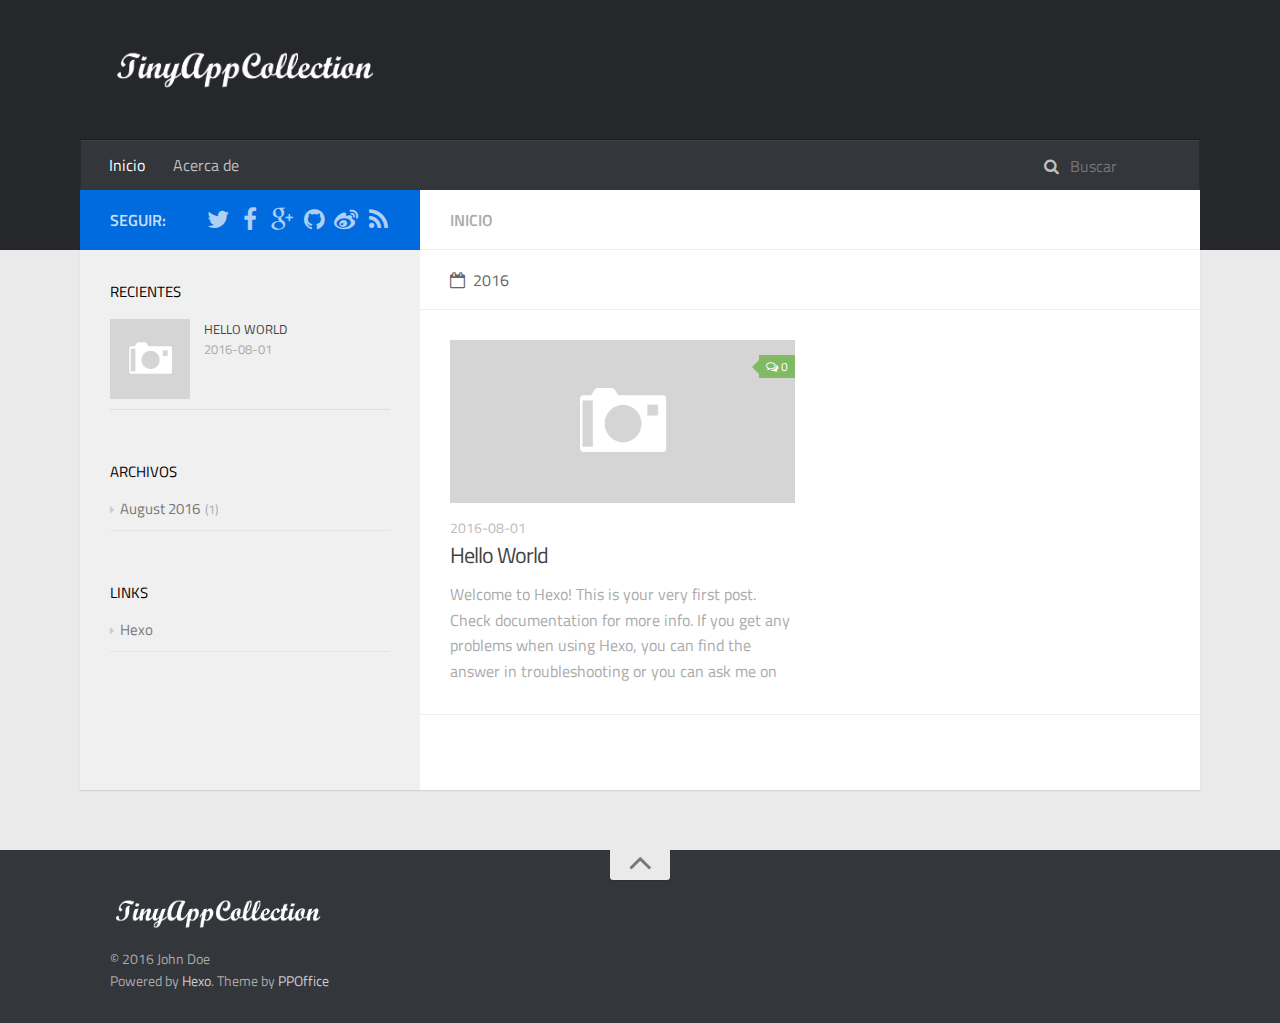
<file: index.html>
<!DOCTYPE html>
<html>
<head>
    <meta charset="utf-8">
    
    <title>Hexo</title>
    <meta name="viewport" content="width=device-width, initial-scale=1, maximum-scale=1">
    
    <meta property="og:type" content="website">
<meta property="og:title" content="Hexo">
<meta property="og:url" content="http://yoursite.com/index.html">
<meta property="og:site_name" content="Hexo">
<meta name="twitter:card" content="summary">
<meta name="twitter:title" content="Hexo">
    

    
        <link rel="alternate" href="/" title="Hexo" type="application/atom+xml" />
    

    

    <link rel="stylesheet" href="/vendor/font-awesome/css/font-awesome.min.css">
    <link rel="stylesheet" href="/vendor/titillium-web/styles.css">
    <link rel="stylesheet" href="/vendor/source-code-pro/styles.css">

    <link rel="stylesheet" href="/css/style.css">

    <script src="/vendor/jquery/2.0.3/jquery.min.js"></script>
    
    
        <link rel="stylesheet" href="/vendor/fancybox/jquery.fancybox.css">
    
    
        <link rel="stylesheet" href="/vendor/scrollLoading/style.css">
    
    
    

</head>

<body>
    <div id="wrap">
        <header id="header">
    <div id="header-outer" class="outer">
        <div class="container">
            <div class="container-inner">
                <div id="header-title">
                    <h1 class="logo-wrap">
                        <a href="/" class="logo"></a>
                    </h1>
                    
                </div>
                <div id="header-inner" class="nav-container">
                    <a id="main-nav-toggle" class="nav-icon fa fa-bars"></a>
                    <div class="nav-container-inner">
                        <ul id="main-nav">
                            
                                <li class="main-nav-list-item" >
                                    <a class="main-nav-list-link" href="/">Inicio</a>
                                </li>
                            
                                        
                                    
                                <li class="main-nav-list-item" >
                                    <a class="main-nav-list-link" href="/about/index.html">Acerca de</a>
                                </li>
                            
                        </ul>
                        <nav id="sub-nav">
                            <div id="search-form-wrap">

    <form class="search-form">
        <input type="text" class="ins-search-input search-form-input" placeholder="Buscar" />
        <button type="submit" class="search-form-submit"></button>
    </form>
    <div class="ins-search">
    <div class="ins-search-mask"></div>
    <div class="ins-search-container">
        <div class="ins-input-wrapper">
            <input type="text" class="ins-search-input" placeholder="Type something..." />
            <span class="ins-close ins-selectable"><i class="fa fa-times-circle"></i></span>
        </div>
        <div class="ins-section-wrapper">
            <div class="ins-section-container"></div>
        </div>
    </div>
</div>
<script>
(function (window) {
    var INSIGHT_CONFIG = {
        TRANSLATION: {
            POSTS: 'Entradas',
            PAGES: 'Pages',
            CATEGORIES: 'Categorias',
            TAGS: 'Etiquetas',
            UNTITLED: '(Untitled)',
        },
        ROOT_URL: '/',
        CONTENT_URL: '/content.json',
    };
    window.INSIGHT_CONFIG = INSIGHT_CONFIG;
})(window);
</script>
<script src="/js/insight.js"></script>

</div>
                        </nav>
                    </div>
                </div>
            </div>
        </div>
    </div>
</header>
        <div class="container">
            <div class="main-body container-inner">
                <div class="main-body-inner">
                    <section id="main">
                        <div class="main-body-header">
    <h1 class="header">
    
    <em class="page-title-link" data-url="home">Inicio</em>
    </h1>
</div>
                        <div class="main-body-content">
                            

    
    
        
        
        <section class="archives-wrap">
            <div class="archive-year-wrap">
                <a href="/archives/2016" class="archive-year"><i class="icon fa fa-calendar-o"></i>2016</a>
            </div>
            <div class="archives">
    
    
    
        <div class="article-row">
    
        <article class="article article-summary">
    <div class="article-summary-inner">
        
        <a href="/2016/08/01/hello-world/" class="thumbnail">
    
    
        <span class="thumbnail-image thumbnail-none"></span>
    
    
        
<span class="comment-counter">
    <i class="fa fa-comments-o"></i>
    
        <span class="disqus-comment-count" data-disqus-url="http://yoursite.com/2016/08/01/hello-world/">0</span>
    
</span>

    
</a>

        
        <div class="article-meta">
            <p class="category">
            
            </p>
            <p class="date"><time datetime="2016-08-01T01:14:03.298Z" itemprop="datePublished">2016-08-01</time></p>
        </div>
        
    
        <h1 class="article-title" itemprop="name">
        <a href="/2016/08/01/hello-world/">Hello World</a>
        </h1>
    

        <p class="article-excerpt">
            Welcome to Hexo! This is your very first post. Check documentation for more info. If you get any problems when using Hexo, you can find the answer in troubleshooting or you can ask me on GitHub.
Quick
        </p>
    </div>
</article>
    
        </div>
    


    </div></section>



                        </div>
                    </section>
                    <aside id="sidebar">
    <a class="sidebar-toggle" title="Expand Sidebar"><i class="toggle icon"></i></a>
    <div class="sidebar-top">
        <p>seguir:</p>
        <ul class="social-links">
            
                
                <li>
                    <a class="social-tooltip" title="twitter" href="/" target="_blank">
                        <i class="icon fa fa-twitter"></i>
                    </a>
                </li>
                
            
                
                <li>
                    <a class="social-tooltip" title="facebook" href="/" target="_blank">
                        <i class="icon fa fa-facebook"></i>
                    </a>
                </li>
                
            
                
                <li>
                    <a class="social-tooltip" title="google-plus" href="/" target="_blank">
                        <i class="icon fa fa-google-plus"></i>
                    </a>
                </li>
                
            
                
                <li>
                    <a class="social-tooltip" title="github" href="https://github.com/ppoffice/hexo-theme-hueman" target="_blank">
                        <i class="icon fa fa-github"></i>
                    </a>
                </li>
                
            
                
                <li>
                    <a class="social-tooltip" title="weibo" href="/" target="_blank">
                        <i class="icon fa fa-weibo"></i>
                    </a>
                </li>
                
            
                
                <li>
                    <a class="social-tooltip" title="rss" href="/" target="_blank">
                        <i class="icon fa fa-rss"></i>
                    </a>
                </li>
                
            
        </ul>
    </div>
    
    <div class="widgets-container">
        
            
                
    <div class="widget-wrap">
        <h3 class="widget-title">recientes</h3>
        <div class="widget">
            <ul id="recent-post" class="">
                
                    <li>
                        
                        <div class="item-thumbnail">
                            <a href="/2016/08/01/hello-world/" class="thumbnail">
    
    
        <span class="thumbnail-image thumbnail-none"></span>
    
    
</a>

                        </div>
                        
                        <div class="item-inner">
                            <p class="item-category"></p>
                            <p class="item-title"><a href="/2016/08/01/hello-world/" class="title">Hello World</a></p>
                            <p class="item-date"><time datetime="2016-08-01T01:14:03.298Z" itemprop="datePublished">2016-08-01</time></p>
                        </div>
                    </li>
                
            </ul>
        </div>
    </div>

            
                

            
                
    <div class="widget-wrap widget-list">
        <h3 class="widget-title">archivos</h3>
        <div class="widget">
            <ul class="archive-list"><li class="archive-list-item"><a class="archive-list-link" href="/archives/2016/08/">August 2016</a><span class="archive-list-count">1</span></li></ul>
        </div>
    </div>


            
                

            
                

            
                
    <div class="widget-wrap widget-list">
        <h3 class="widget-title">links</h3>
        <div class="widget">
            <ul>
                
                    <li>
                        <a href="http://hexo.io">Hexo</a>
                    </li>
                
            </ul>
        </div>
    </div>


            
        
    </div>
</aside>
                </div>
            </div>
        </div>
        <footer id="footer">
    <div class="container">
        <div class="container-inner">
            <a id="back-to-top" href="javascript:;"><i class="icon fa fa-angle-up"></i></a>
            <div class="credit">
                <h1 class="logo-wrap">
                    <a href="/" class="logo"></a>
                </h1>
                <p>&copy; 2016 John Doe</p>
                <p>Powered by <a href="//hexo.io/" target="_blank">Hexo</a>. Theme by <a href="//github.com/ppoffice" target="_blank">PPOffice</a></p>
            </div>
        </div>
    </div>
</footer>
        
    
    <script>
    var disqus_shortname = 'hexo-theme-hueman';
    
    
    (function() {
    var dsq = document.createElement('script');
    dsq.type = 'text/javascript';
    dsq.async = true;
    dsq.src = '//' + disqus_shortname + '.disqus.com/count.js';
    (document.getElementsByTagName('head')[0] || document.getElementsByTagName('body')[0]).appendChild(dsq);
    })();
    </script>



    
        <script src="/vendor/fancybox/jquery.fancybox.pack.js"></script>
    

    
        <script src="/vendor/scrollLoading/jquery.scrollLoading.js"></script>
        <script src="/vendor/scrollLoading/main.js"></script>
    


<!-- Custom Scripts -->
<script src="/js/main.js"></script>

    </div>
</body>
</html>
</file>
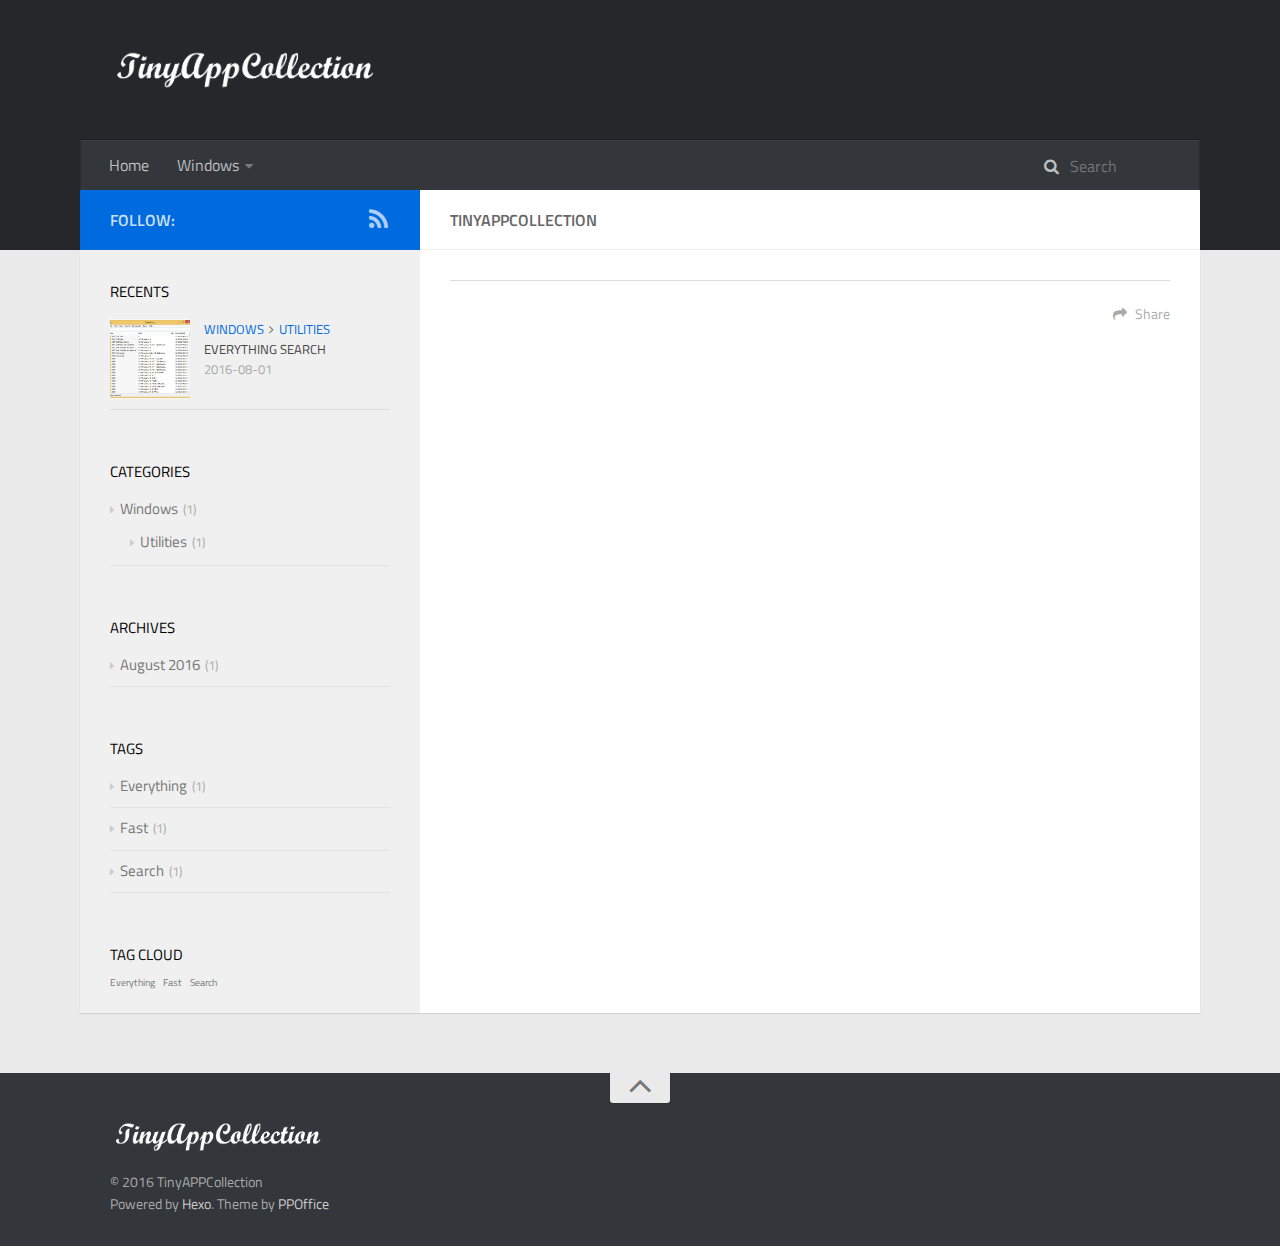
<file: about/index.html>
<!DOCTYPE html>
<html>
<head>
    <meta charset="utf-8">
    
    <title>TinyAPPCollection</title>
    <meta name="viewport" content="width=device-width, initial-scale=1, maximum-scale=1">
    
    <meta property="og:type" content="website">
<meta property="og:title" content="TinyAPPCollection">
<meta property="og:url" content="http://tinyappcollection.github.io/about/index.html">
<meta property="og:site_name" content="TinyAPPCollection">
<meta property="og:updated_time" content="2016-08-01T10:20:58.724Z">
<meta name="twitter:card" content="summary">
<meta name="twitter:title" content="TinyAPPCollection">
    

    
        <link rel="alternate" href="/" title="TinyAPPCollection" type="application/atom+xml" />
    

    

    <link rel="stylesheet" href="/vendor/font-awesome/css/font-awesome.min.css">
    <link rel="stylesheet" href="/vendor/titillium-web/styles.css">
    <link rel="stylesheet" href="/vendor/source-code-pro/styles.css">

    <link rel="stylesheet" href="/css/style.css">

    <script src="/vendor/jquery/2.0.3/jquery.min.js"></script>
    
    
        <link rel="stylesheet" href="/vendor/fancybox/jquery.fancybox.css">
    
    
        <link rel="stylesheet" href="/vendor/scrollLoading/style.css">
    
    
        <script type="text/javascript">
(function(i,s,o,g,r,a,m) {i['GoogleAnalyticsObject']=r;i[r]=i[r]||function() {
(i[r].q=i[r].q||[]).push(arguments)},i[r].l=1*new Date();a=s.createElement(o),
m=s.getElementsByTagName(o)[0];a.async=1;a.src=g;m.parentNode.insertBefore(a,m)
})(window,document,'script','//www.google-analytics.com/analytics.js','ga');

ga('create', 'UA-81699790-1', 'auto');
ga('send', 'pageview');

</script>
    
    

</head>

<body>
    <div id="wrap">
        <header id="header">
    <div id="header-outer" class="outer">
        <div class="container">
            <div class="container-inner">
                <div id="header-title">
                    <h1 class="logo-wrap">
                        <a href="/" class="logo"></a>
                    </h1>
                    
                </div>
                <div id="header-inner" class="nav-container">
                    <a id="main-nav-toggle" class="nav-icon fa fa-bars"></a>
                    <div class="nav-container-inner">
                        <ul id="main-nav">
                            
                                <li class="main-nav-list-item" >
                                    <a class="main-nav-list-link" href="/">Home</a>
                                </li>
                            
                                        <ul class="main-nav-list"><li class="main-nav-list-item"><a class="main-nav-list-link" href="/categories/Windows/">Windows</a><ul class="main-nav-list-child"><li class="main-nav-list-item"><a class="main-nav-list-link" href="/categories/Windows/Utilities/">Utilities</a></li></ul></li></ul>
                                    
                        </ul>
                        <nav id="sub-nav">
                            <div id="search-form-wrap">

    <form class="search-form">
        <input type="text" class="ins-search-input search-form-input" placeholder="Search" />
        <button type="submit" class="search-form-submit"></button>
    </form>
    <div class="ins-search">
    <div class="ins-search-mask"></div>
    <div class="ins-search-container">
        <div class="ins-input-wrapper">
            <input type="text" class="ins-search-input" placeholder="Type something..." />
            <span class="ins-close ins-selectable"><i class="fa fa-times-circle"></i></span>
        </div>
        <div class="ins-section-wrapper">
            <div class="ins-section-container"></div>
        </div>
    </div>
</div>
<script>
(function (window) {
    var INSIGHT_CONFIG = {
        TRANSLATION: {
            POSTS: 'Posts',
            PAGES: 'Pages',
            CATEGORIES: 'Categories',
            TAGS: 'Tags',
            UNTITLED: '(Untitled)',
        },
        ROOT_URL: '/',
        CONTENT_URL: '/content.json',
    };
    window.INSIGHT_CONFIG = INSIGHT_CONFIG;
})(window);
</script>
<script src="/js/insight.js"></script>

</div>
                        </nav>
                    </div>
                </div>
            </div>
        </div>
    </div>
</header>
        <div class="container">
            <div class="main-body container-inner">
                <div class="main-body-inner">
                    <section id="main">
                        <div class="main-body-header">
    <h1 class="header">
    
    TinyAPPCollection
    </h1>
</div>
                        <div class="main-body-content">
                            <article id="page-undefined" class="article article-single article-type-page" itemscope itemprop="blogPost">
    <div class="article-inner">
        
        
        <div class="article-entry" itemprop="articleBody">
            
        </div>
        <footer class="article-footer">
            



    <a data-url="http://tinyappcollection.github.io/about/index.html" data-id="cirdc7qzg0000bkuncn8mzuib" class="article-share-link"><i class="fa fa-share"></i>Share</a>
<script>
    (function ($) {
        $('body').on('click', function() {
            $('.article-share-box.on').removeClass('on');
        }).on('click', '.article-share-link', function(e) {
            e.stopPropagation();

            var $this = $(this),
                url = $this.attr('data-url'),
                encodedUrl = encodeURIComponent(url),
                id = 'article-share-box-' + $this.attr('data-id'),
                offset = $this.offset(),
                box;

            if ($('#' + id).length) {
                box = $('#' + id);

                if (box.hasClass('on')){
                    box.removeClass('on');
                    return;
                }
            } else {
                var html = [
                    '<div id="' + id + '" class="article-share-box">',
                        '<input class="article-share-input" value="' + url + '">',
                        '<div class="article-share-links">',
                            '<a href="https://twitter.com/intent/tweet?url=' + encodedUrl + '" class="article-share-twitter" target="_blank" title="Twitter"></a>',
                            '<a href="https://www.facebook.com/sharer.php?u=' + encodedUrl + '" class="article-share-facebook" target="_blank" title="Facebook"></a>',
                            '<a href="http://pinterest.com/pin/create/button/?url=' + encodedUrl + '" class="article-share-pinterest" target="_blank" title="Pinterest"></a>',
                            '<a href="https://plus.google.com/share?url=' + encodedUrl + '" class="article-share-google" target="_blank" title="Google+"></a>',
                        '</div>',
                    '</div>'
                ].join('');

              box = $(html);

              $('body').append(box);
            }

            $('.article-share-box.on').hide();

            box.css({
                top: offset.top + 25,
                left: offset.left
            }).addClass('on');

        }).on('click', '.article-share-box', function (e) {
            e.stopPropagation();
        }).on('click', '.article-share-box-input', function () {
            $(this).select();
        }).on('click', '.article-share-box-link', function (e) {
            e.preventDefault();
            e.stopPropagation();

            window.open(this.href, 'article-share-box-window-' + Date.now(), 'width=500,height=450');
        });
    })(jQuery);
</script>

        </footer>
    </div>
</article>

    <section id="comments">
    
        
    <div id="disqus_thread">
        <noscript>Please enable JavaScript to view the <a href="//disqus.com/?ref_noscript">comments powered by Disqus.</a></noscript>
    </div>

    
    </section>

                        </div>
                    </section>
                    <aside id="sidebar">
    <a class="sidebar-toggle" title="Expand Sidebar"><i class="toggle icon"></i></a>
    <div class="sidebar-top">
        <p>follow:</p>
        <ul class="social-links">
            
                
                <li>
                    <a class="social-tooltip" title="rss" href="/" target="_blank">
                        <i class="icon fa fa-rss"></i>
                    </a>
                </li>
                
            
        </ul>
    </div>
    
    <div class="widgets-container">
        
            
                
    <div class="widget-wrap">
        <h3 class="widget-title">recents</h3>
        <div class="widget">
            <ul id="recent-post" class="">
                
                    <li>
                        
                        <div class="item-thumbnail">
                            <a href="/2016/08/01/2016-08-01-Everything/" class="thumbnail">
    
    
        <span style="background-image:url(/images/2016-08-01Everything.png)" alt="Everything Search" class="thumbnail-image"></span>
    
    
</a>

                        </div>
                        
                        <div class="item-inner">
                            <p class="item-category"><a class="article-category-link" href="/categories/Windows/">Windows</a><i class="icon fa fa-angle-right"></i><a class="article-category-link" href="/categories/Windows/Utilities/">Utilities</a></p>
                            <p class="item-title"><a href="/2016/08/01/2016-08-01-Everything/" class="title">Everything Search</a></p>
                            <p class="item-date"><time datetime="2016-08-01T04:00:00.000Z" itemprop="datePublished">2016-08-01</time></p>
                        </div>
                    </li>
                
            </ul>
        </div>
    </div>

            
                
    <div class="widget-wrap widget-list">
        <h3 class="widget-title">categories</h3>
        <div class="widget">
            <ul class="category-list"><li class="category-list-item"><a class="category-list-link" href="/categories/Windows/">Windows</a><span class="category-list-count">1</span><ul class="category-list-child"><li class="category-list-item"><a class="category-list-link" href="/categories/Windows/Utilities/">Utilities</a><span class="category-list-count">1</span></li></ul></li></ul>
        </div>
    </div>


            
                
    <div class="widget-wrap widget-list">
        <h3 class="widget-title">archives</h3>
        <div class="widget">
            <ul class="archive-list"><li class="archive-list-item"><a class="archive-list-link" href="/archives/2016/08/">August 2016</a><span class="archive-list-count">1</span></li></ul>
        </div>
    </div>


            
                
    <div class="widget-wrap widget-list">
        <h3 class="widget-title">tags</h3>
        <div class="widget">
            <ul class="tag-list"><li class="tag-list-item"><a class="tag-list-link" href="/tags/Everything/">Everything</a><span class="tag-list-count">1</span></li><li class="tag-list-item"><a class="tag-list-link" href="/tags/Fast/">Fast</a><span class="tag-list-count">1</span></li><li class="tag-list-item"><a class="tag-list-link" href="/tags/Search/">Search</a><span class="tag-list-count">1</span></li></ul>
        </div>
    </div>


            
                
    <div class="widget-wrap widget-float">
        <h3 class="widget-title">tag cloud</h3>
        <div class="widget tagcloud">
            <a href="/tags/Everything/" style="font-size: 10px;">Everything</a> <a href="/tags/Fast/" style="font-size: 10px;">Fast</a> <a href="/tags/Search/" style="font-size: 10px;">Search</a>
        </div>
    </div>


            
        
    </div>
</aside>
                </div>
            </div>
        </div>
        <footer id="footer">
    <div class="container">
        <div class="container-inner">
            <a id="back-to-top" href="javascript:;"><i class="icon fa fa-angle-up"></i></a>
            <div class="credit">
                <h1 class="logo-wrap">
                    <a href="/" class="logo"></a>
                </h1>
                <p>&copy; 2016 TinyAPPCollection</p>
                <p>Powered by <a href="//hexo.io/" target="_blank">Hexo</a>. Theme by <a href="//github.com/ppoffice" target="_blank">PPOffice</a></p>
            </div>
        </div>
    </div>
</footer>
        
    
    <script>
    var disqus_shortname = 'tinyappcollection';
    
    
    var disqus_url = 'http://tinyappcollection.github.io/about/index.html';
    
    (function() {
    var dsq = document.createElement('script');
    dsq.type = 'text/javascript';
    dsq.async = true;
    dsq.src = '//' + disqus_shortname + '.disqus.com/embed.js';
    (document.getElementsByTagName('head')[0] || document.getElementsByTagName('body')[0]).appendChild(dsq);
    })();
    </script>



    
        <script src="/vendor/fancybox/jquery.fancybox.pack.js"></script>
    

    
        <script src="/vendor/scrollLoading/jquery.scrollLoading.js"></script>
        <script src="/vendor/scrollLoading/main.js"></script>
    


<!-- Custom Scripts -->
<script src="/js/main.js"></script>

    </div>
</body>
</html>
</file>
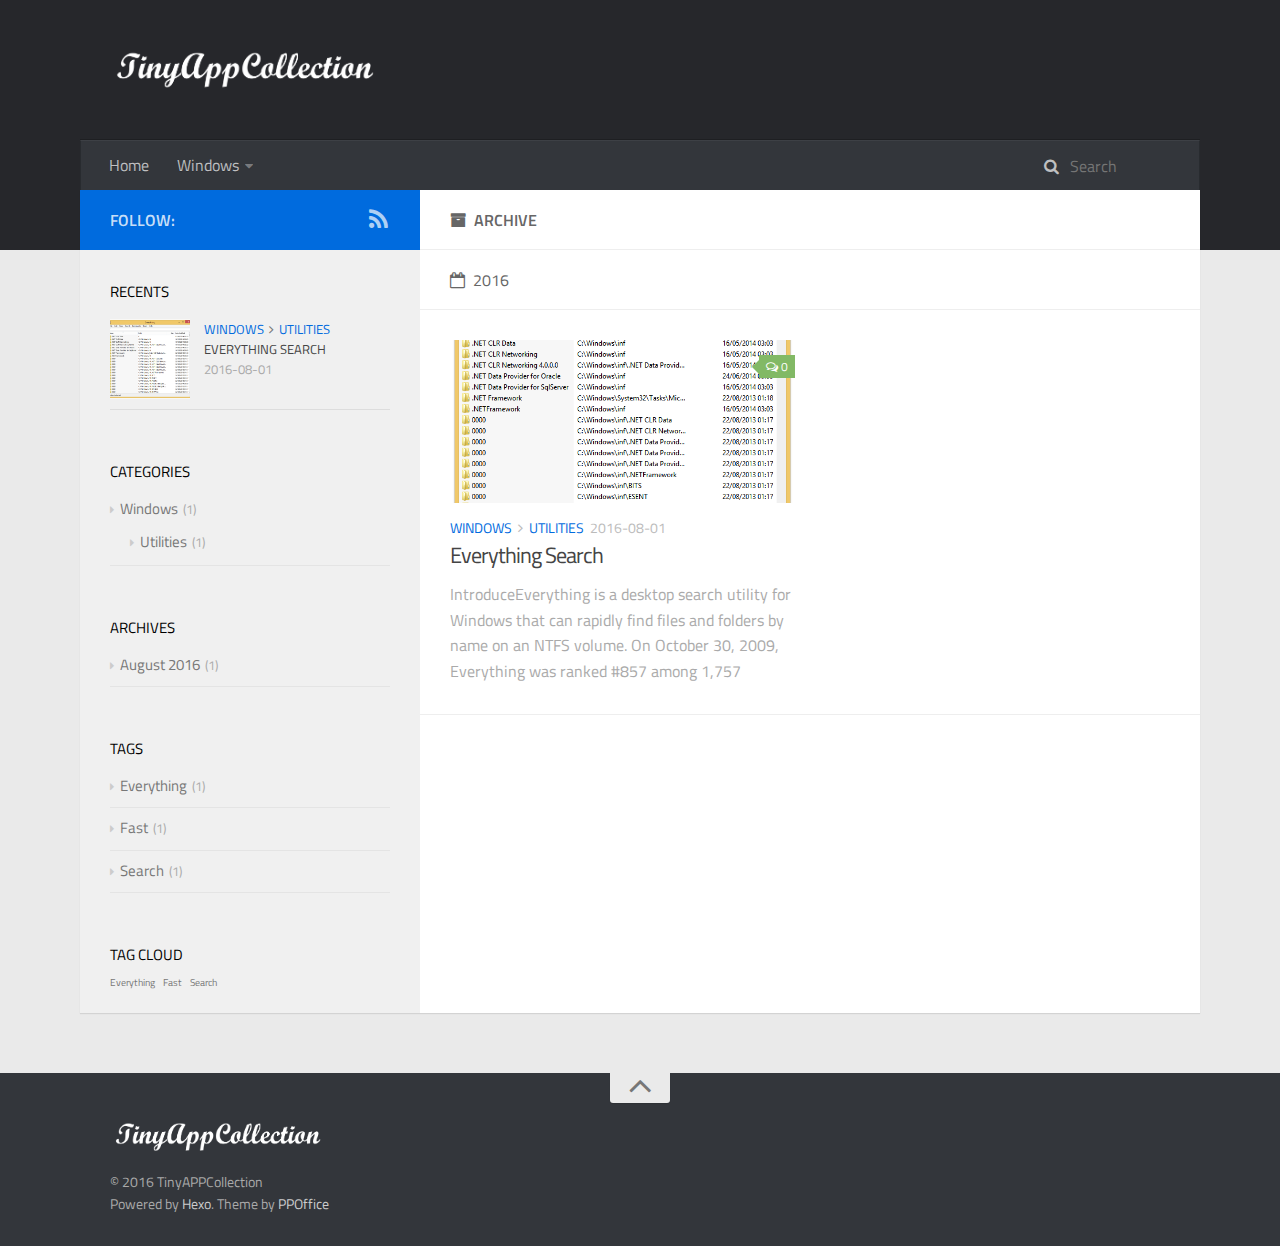
<file: archives/index.html>
<!DOCTYPE html>
<html>
<head>
    <meta charset="utf-8">
    
    <title>Archive | TinyAPPCollection</title>
    <meta name="viewport" content="width=device-width, initial-scale=1, maximum-scale=1">
    
    <meta property="og:type" content="website">
<meta property="og:title" content="TinyAPPCollection">
<meta property="og:url" content="http://tinyappcollection.github.io/archives/index.html">
<meta property="og:site_name" content="TinyAPPCollection">
<meta name="twitter:card" content="summary">
<meta name="twitter:title" content="TinyAPPCollection">
    

    
        <link rel="alternate" href="/" title="TinyAPPCollection" type="application/atom+xml" />
    

    

    <link rel="stylesheet" href="/vendor/font-awesome/css/font-awesome.min.css">
    <link rel="stylesheet" href="/vendor/titillium-web/styles.css">
    <link rel="stylesheet" href="/vendor/source-code-pro/styles.css">

    <link rel="stylesheet" href="/css/style.css">

    <script src="/vendor/jquery/2.0.3/jquery.min.js"></script>
    
    
        <link rel="stylesheet" href="/vendor/fancybox/jquery.fancybox.css">
    
    
        <link rel="stylesheet" href="/vendor/scrollLoading/style.css">
    
    
        <script type="text/javascript">
(function(i,s,o,g,r,a,m) {i['GoogleAnalyticsObject']=r;i[r]=i[r]||function() {
(i[r].q=i[r].q||[]).push(arguments)},i[r].l=1*new Date();a=s.createElement(o),
m=s.getElementsByTagName(o)[0];a.async=1;a.src=g;m.parentNode.insertBefore(a,m)
})(window,document,'script','//www.google-analytics.com/analytics.js','ga');

ga('create', 'UA-81699790-1', 'auto');
ga('send', 'pageview');

</script>
    
    

</head>

<body>
    <div id="wrap">
        <header id="header">
    <div id="header-outer" class="outer">
        <div class="container">
            <div class="container-inner">
                <div id="header-title">
                    <h1 class="logo-wrap">
                        <a href="/" class="logo"></a>
                    </h1>
                    
                </div>
                <div id="header-inner" class="nav-container">
                    <a id="main-nav-toggle" class="nav-icon fa fa-bars"></a>
                    <div class="nav-container-inner">
                        <ul id="main-nav">
                            
                                <li class="main-nav-list-item" >
                                    <a class="main-nav-list-link" href="/">Home</a>
                                </li>
                            
                                        <ul class="main-nav-list"><li class="main-nav-list-item"><a class="main-nav-list-link" href="/categories/Windows/">Windows</a><ul class="main-nav-list-child"><li class="main-nav-list-item"><a class="main-nav-list-link" href="/categories/Windows/Utilities/">Utilities</a></li></ul></li></ul>
                                    
                        </ul>
                        <nav id="sub-nav">
                            <div id="search-form-wrap">

    <form class="search-form">
        <input type="text" class="ins-search-input search-form-input" placeholder="Search" />
        <button type="submit" class="search-form-submit"></button>
    </form>
    <div class="ins-search">
    <div class="ins-search-mask"></div>
    <div class="ins-search-container">
        <div class="ins-input-wrapper">
            <input type="text" class="ins-search-input" placeholder="Type something..." />
            <span class="ins-close ins-selectable"><i class="fa fa-times-circle"></i></span>
        </div>
        <div class="ins-section-wrapper">
            <div class="ins-section-container"></div>
        </div>
    </div>
</div>
<script>
(function (window) {
    var INSIGHT_CONFIG = {
        TRANSLATION: {
            POSTS: 'Posts',
            PAGES: 'Pages',
            CATEGORIES: 'Categories',
            TAGS: 'Tags',
            UNTITLED: '(Untitled)',
        },
        ROOT_URL: '/',
        CONTENT_URL: '/content.json',
    };
    window.INSIGHT_CONFIG = INSIGHT_CONFIG;
})(window);
</script>
<script src="/js/insight.js"></script>

</div>
                        </nav>
                    </div>
                </div>
            </div>
        </div>
    </div>
</header>
        <div class="container">
            <div class="main-body container-inner">
                <div class="main-body-inner">
                    <section id="main">
                        <div class="main-body-header">
    <h1 class="header">
    
    <i class="icon fa fa-archive"></i>Archive
    </h1>
</div>
                        <div class="main-body-content">
                            

    
    
        
        
        <section class="archives-wrap">
            <div class="archive-year-wrap">
                <a href="/archives/2016" class="archive-year"><i class="icon fa fa-calendar-o"></i>2016</a>
            </div>
            <div class="archives">
    
    
    
        <div class="article-row">
    
        <article class="article article-summary">
    <div class="article-summary-inner">
        
        <a href="/2016/08/01/2016-08-01-Everything/" class="thumbnail">
    
    
        <span style="background-image:url(/images/2016-08-01Everything.png)" alt="Everything Search" class="thumbnail-image"></span>
    
    
        
<span class="comment-counter">
    <i class="fa fa-comments-o"></i>
    
        <span class="disqus-comment-count" data-disqus-url="http://tinyappcollection.github.io/2016/08/01/2016-08-01-Everything/">0</span>
    
</span>

    
</a>

        
        <div class="article-meta">
            <p class="category">
            <a class="article-category-link" href="/categories/Windows/">Windows</a><i class="icon fa fa-angle-right"></i><a class="article-category-link" href="/categories/Windows/Utilities/">Utilities</a>
            </p>
            <p class="date"><time datetime="2016-08-01T04:00:00.000Z" itemprop="datePublished">2016-08-01</time></p>
        </div>
        
    
        <h1 class="article-title" itemprop="name">
        <a href="/2016/08/01/2016-08-01-Everything/">Everything Search</a>
        </h1>
    

        <p class="article-excerpt">
            IntroduceEverything is a desktop search utility for Windows that can rapidly find files and folders by name on an NTFS volume. On October 30, 2009, Everything was ranked #857 among 1,757 computer prog
        </p>
    </div>
</article>
    
        </div>
    


    </div></section>



                        </div>
                    </section>
                    <aside id="sidebar">
    <a class="sidebar-toggle" title="Expand Sidebar"><i class="toggle icon"></i></a>
    <div class="sidebar-top">
        <p>follow:</p>
        <ul class="social-links">
            
                
                <li>
                    <a class="social-tooltip" title="rss" href="/" target="_blank">
                        <i class="icon fa fa-rss"></i>
                    </a>
                </li>
                
            
        </ul>
    </div>
    
    <div class="widgets-container">
        
            
                
    <div class="widget-wrap">
        <h3 class="widget-title">recents</h3>
        <div class="widget">
            <ul id="recent-post" class="">
                
                    <li>
                        
                        <div class="item-thumbnail">
                            <a href="/2016/08/01/2016-08-01-Everything/" class="thumbnail">
    
    
        <span style="background-image:url(/images/2016-08-01Everything.png)" alt="Everything Search" class="thumbnail-image"></span>
    
    
</a>

                        </div>
                        
                        <div class="item-inner">
                            <p class="item-category"><a class="article-category-link" href="/categories/Windows/">Windows</a><i class="icon fa fa-angle-right"></i><a class="article-category-link" href="/categories/Windows/Utilities/">Utilities</a></p>
                            <p class="item-title"><a href="/2016/08/01/2016-08-01-Everything/" class="title">Everything Search</a></p>
                            <p class="item-date"><time datetime="2016-08-01T04:00:00.000Z" itemprop="datePublished">2016-08-01</time></p>
                        </div>
                    </li>
                
            </ul>
        </div>
    </div>

            
                
    <div class="widget-wrap widget-list">
        <h3 class="widget-title">categories</h3>
        <div class="widget">
            <ul class="category-list"><li class="category-list-item"><a class="category-list-link" href="/categories/Windows/">Windows</a><span class="category-list-count">1</span><ul class="category-list-child"><li class="category-list-item"><a class="category-list-link" href="/categories/Windows/Utilities/">Utilities</a><span class="category-list-count">1</span></li></ul></li></ul>
        </div>
    </div>


            
                
    <div class="widget-wrap widget-list">
        <h3 class="widget-title">archives</h3>
        <div class="widget">
            <ul class="archive-list"><li class="archive-list-item"><a class="archive-list-link" href="/archives/2016/08/">August 2016</a><span class="archive-list-count">1</span></li></ul>
        </div>
    </div>


            
                
    <div class="widget-wrap widget-list">
        <h3 class="widget-title">tags</h3>
        <div class="widget">
            <ul class="tag-list"><li class="tag-list-item"><a class="tag-list-link" href="/tags/Everything/">Everything</a><span class="tag-list-count">1</span></li><li class="tag-list-item"><a class="tag-list-link" href="/tags/Fast/">Fast</a><span class="tag-list-count">1</span></li><li class="tag-list-item"><a class="tag-list-link" href="/tags/Search/">Search</a><span class="tag-list-count">1</span></li></ul>
        </div>
    </div>


            
                
    <div class="widget-wrap widget-float">
        <h3 class="widget-title">tag cloud</h3>
        <div class="widget tagcloud">
            <a href="/tags/Everything/" style="font-size: 10px;">Everything</a> <a href="/tags/Fast/" style="font-size: 10px;">Fast</a> <a href="/tags/Search/" style="font-size: 10px;">Search</a>
        </div>
    </div>


            
        
    </div>
</aside>
                </div>
            </div>
        </div>
        <footer id="footer">
    <div class="container">
        <div class="container-inner">
            <a id="back-to-top" href="javascript:;"><i class="icon fa fa-angle-up"></i></a>
            <div class="credit">
                <h1 class="logo-wrap">
                    <a href="/" class="logo"></a>
                </h1>
                <p>&copy; 2016 TinyAPPCollection</p>
                <p>Powered by <a href="//hexo.io/" target="_blank">Hexo</a>. Theme by <a href="//github.com/ppoffice" target="_blank">PPOffice</a></p>
            </div>
        </div>
    </div>
</footer>
        
    
    <script>
    var disqus_shortname = 'tinyappcollection';
    
    
    (function() {
    var dsq = document.createElement('script');
    dsq.type = 'text/javascript';
    dsq.async = true;
    dsq.src = '//' + disqus_shortname + '.disqus.com/count.js';
    (document.getElementsByTagName('head')[0] || document.getElementsByTagName('body')[0]).appendChild(dsq);
    })();
    </script>



    
        <script src="/vendor/fancybox/jquery.fancybox.pack.js"></script>
    

    
        <script src="/vendor/scrollLoading/jquery.scrollLoading.js"></script>
        <script src="/vendor/scrollLoading/main.js"></script>
    


<!-- Custom Scripts -->
<script src="/js/main.js"></script>

    </div>
</body>
</html>
</file>
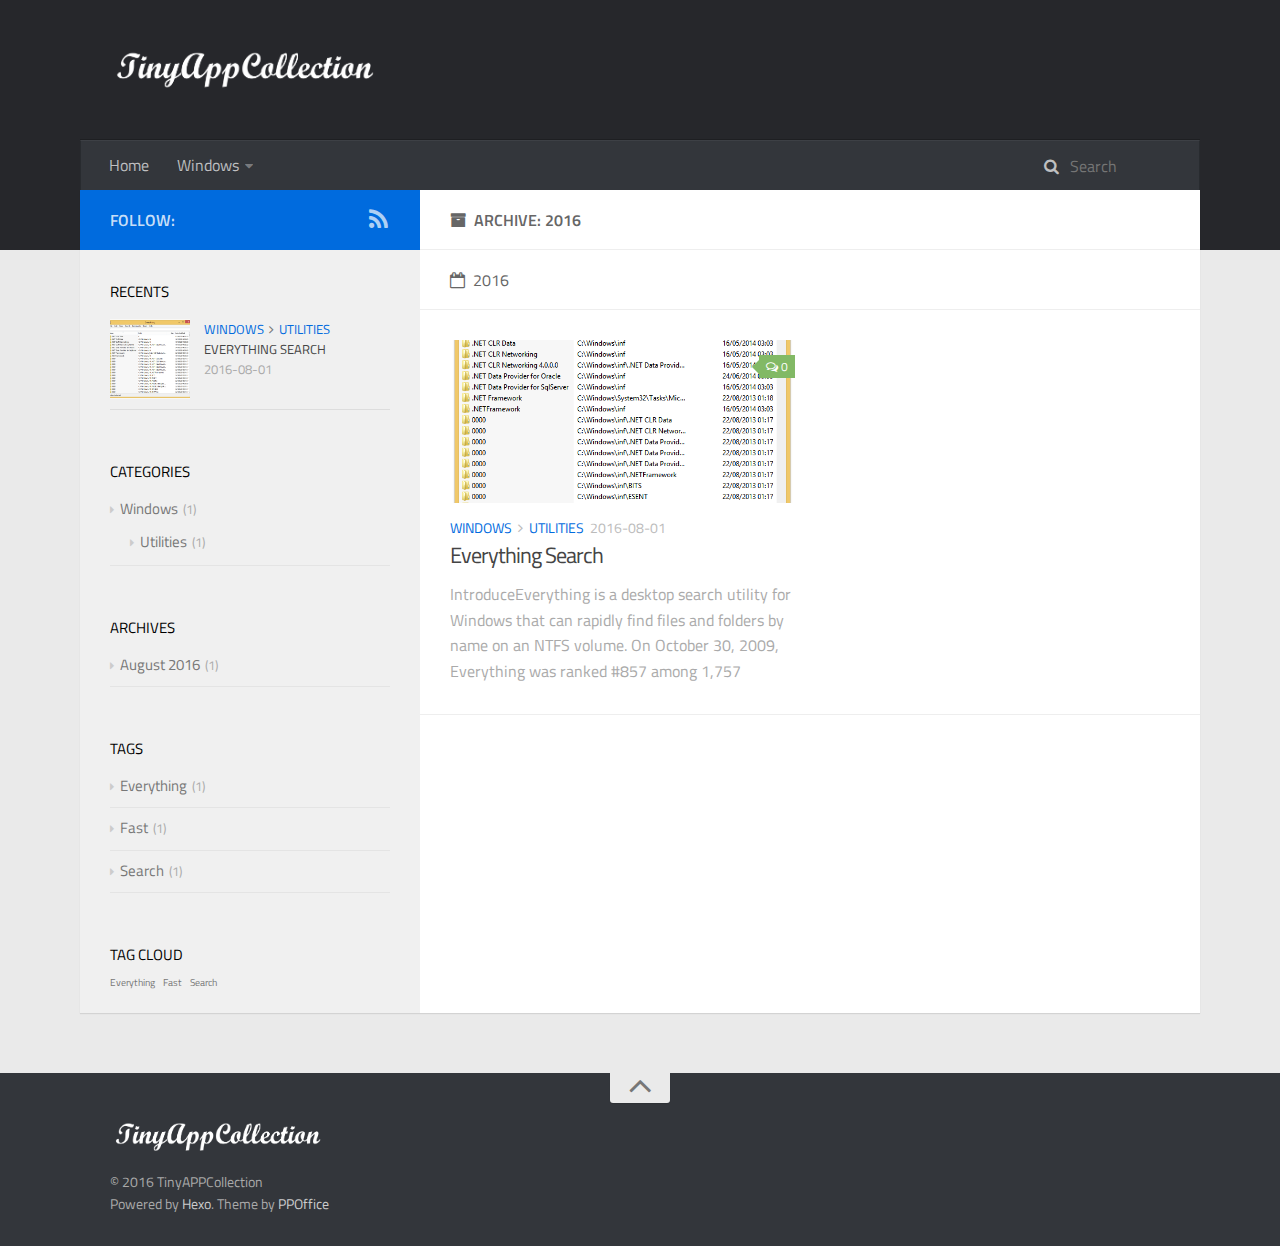
<file: archives/2016/index.html>
<!DOCTYPE html>
<html>
<head>
    <meta charset="utf-8">
    
    <title>Archive: 2016 | TinyAPPCollection</title>
    <meta name="viewport" content="width=device-width, initial-scale=1, maximum-scale=1">
    
    <meta property="og:type" content="website">
<meta property="og:title" content="TinyAPPCollection">
<meta property="og:url" content="http://tinyappcollection.github.io/archives/2016/index.html">
<meta property="og:site_name" content="TinyAPPCollection">
<meta name="twitter:card" content="summary">
<meta name="twitter:title" content="TinyAPPCollection">
    

    
        <link rel="alternate" href="/" title="TinyAPPCollection" type="application/atom+xml" />
    

    

    <link rel="stylesheet" href="/vendor/font-awesome/css/font-awesome.min.css">
    <link rel="stylesheet" href="/vendor/titillium-web/styles.css">
    <link rel="stylesheet" href="/vendor/source-code-pro/styles.css">

    <link rel="stylesheet" href="/css/style.css">

    <script src="/vendor/jquery/2.0.3/jquery.min.js"></script>
    
    
        <link rel="stylesheet" href="/vendor/fancybox/jquery.fancybox.css">
    
    
        <link rel="stylesheet" href="/vendor/scrollLoading/style.css">
    
    
        <script type="text/javascript">
(function(i,s,o,g,r,a,m) {i['GoogleAnalyticsObject']=r;i[r]=i[r]||function() {
(i[r].q=i[r].q||[]).push(arguments)},i[r].l=1*new Date();a=s.createElement(o),
m=s.getElementsByTagName(o)[0];a.async=1;a.src=g;m.parentNode.insertBefore(a,m)
})(window,document,'script','//www.google-analytics.com/analytics.js','ga');

ga('create', 'UA-81699790-1', 'auto');
ga('send', 'pageview');

</script>
    
    

</head>

<body>
    <div id="wrap">
        <header id="header">
    <div id="header-outer" class="outer">
        <div class="container">
            <div class="container-inner">
                <div id="header-title">
                    <h1 class="logo-wrap">
                        <a href="/" class="logo"></a>
                    </h1>
                    
                </div>
                <div id="header-inner" class="nav-container">
                    <a id="main-nav-toggle" class="nav-icon fa fa-bars"></a>
                    <div class="nav-container-inner">
                        <ul id="main-nav">
                            
                                <li class="main-nav-list-item" >
                                    <a class="main-nav-list-link" href="/">Home</a>
                                </li>
                            
                                        <ul class="main-nav-list"><li class="main-nav-list-item"><a class="main-nav-list-link" href="/categories/Windows/">Windows</a><ul class="main-nav-list-child"><li class="main-nav-list-item"><a class="main-nav-list-link" href="/categories/Windows/Utilities/">Utilities</a></li></ul></li></ul>
                                    
                        </ul>
                        <nav id="sub-nav">
                            <div id="search-form-wrap">

    <form class="search-form">
        <input type="text" class="ins-search-input search-form-input" placeholder="Search" />
        <button type="submit" class="search-form-submit"></button>
    </form>
    <div class="ins-search">
    <div class="ins-search-mask"></div>
    <div class="ins-search-container">
        <div class="ins-input-wrapper">
            <input type="text" class="ins-search-input" placeholder="Type something..." />
            <span class="ins-close ins-selectable"><i class="fa fa-times-circle"></i></span>
        </div>
        <div class="ins-section-wrapper">
            <div class="ins-section-container"></div>
        </div>
    </div>
</div>
<script>
(function (window) {
    var INSIGHT_CONFIG = {
        TRANSLATION: {
            POSTS: 'Posts',
            PAGES: 'Pages',
            CATEGORIES: 'Categories',
            TAGS: 'Tags',
            UNTITLED: '(Untitled)',
        },
        ROOT_URL: '/',
        CONTENT_URL: '/content.json',
    };
    window.INSIGHT_CONFIG = INSIGHT_CONFIG;
})(window);
</script>
<script src="/js/insight.js"></script>

</div>
                        </nav>
                    </div>
                </div>
            </div>
        </div>
    </div>
</header>
        <div class="container">
            <div class="main-body container-inner">
                <div class="main-body-inner">
                    <section id="main">
                        <div class="main-body-header">
    <h1 class="header">
    
    <i class="icon fa fa-archive"></i>Archive: 2016
    </h1>
</div>
                        <div class="main-body-content">
                            

    
    
        
        
        <section class="archives-wrap">
            <div class="archive-year-wrap">
                <a href="/archives/2016" class="archive-year"><i class="icon fa fa-calendar-o"></i>2016</a>
            </div>
            <div class="archives">
    
    
    
        <div class="article-row">
    
        <article class="article article-summary">
    <div class="article-summary-inner">
        
        <a href="/2016/08/01/2016-08-01-Everything/" class="thumbnail">
    
    
        <span style="background-image:url(/images/2016-08-01Everything.png)" alt="Everything Search" class="thumbnail-image"></span>
    
    
        
<span class="comment-counter">
    <i class="fa fa-comments-o"></i>
    
        <span class="disqus-comment-count" data-disqus-url="http://tinyappcollection.github.io/2016/08/01/2016-08-01-Everything/">0</span>
    
</span>

    
</a>

        
        <div class="article-meta">
            <p class="category">
            <a class="article-category-link" href="/categories/Windows/">Windows</a><i class="icon fa fa-angle-right"></i><a class="article-category-link" href="/categories/Windows/Utilities/">Utilities</a>
            </p>
            <p class="date"><time datetime="2016-08-01T04:00:00.000Z" itemprop="datePublished">2016-08-01</time></p>
        </div>
        
    
        <h1 class="article-title" itemprop="name">
        <a href="/2016/08/01/2016-08-01-Everything/">Everything Search</a>
        </h1>
    

        <p class="article-excerpt">
            IntroduceEverything is a desktop search utility for Windows that can rapidly find files and folders by name on an NTFS volume. On October 30, 2009, Everything was ranked #857 among 1,757 computer prog
        </p>
    </div>
</article>
    
        </div>
    


    </div></section>



                        </div>
                    </section>
                    <aside id="sidebar">
    <a class="sidebar-toggle" title="Expand Sidebar"><i class="toggle icon"></i></a>
    <div class="sidebar-top">
        <p>follow:</p>
        <ul class="social-links">
            
                
                <li>
                    <a class="social-tooltip" title="rss" href="/" target="_blank">
                        <i class="icon fa fa-rss"></i>
                    </a>
                </li>
                
            
        </ul>
    </div>
    
    <div class="widgets-container">
        
            
                
    <div class="widget-wrap">
        <h3 class="widget-title">recents</h3>
        <div class="widget">
            <ul id="recent-post" class="">
                
                    <li>
                        
                        <div class="item-thumbnail">
                            <a href="/2016/08/01/2016-08-01-Everything/" class="thumbnail">
    
    
        <span style="background-image:url(/images/2016-08-01Everything.png)" alt="Everything Search" class="thumbnail-image"></span>
    
    
</a>

                        </div>
                        
                        <div class="item-inner">
                            <p class="item-category"><a class="article-category-link" href="/categories/Windows/">Windows</a><i class="icon fa fa-angle-right"></i><a class="article-category-link" href="/categories/Windows/Utilities/">Utilities</a></p>
                            <p class="item-title"><a href="/2016/08/01/2016-08-01-Everything/" class="title">Everything Search</a></p>
                            <p class="item-date"><time datetime="2016-08-01T04:00:00.000Z" itemprop="datePublished">2016-08-01</time></p>
                        </div>
                    </li>
                
            </ul>
        </div>
    </div>

            
                
    <div class="widget-wrap widget-list">
        <h3 class="widget-title">categories</h3>
        <div class="widget">
            <ul class="category-list"><li class="category-list-item"><a class="category-list-link" href="/categories/Windows/">Windows</a><span class="category-list-count">1</span><ul class="category-list-child"><li class="category-list-item"><a class="category-list-link" href="/categories/Windows/Utilities/">Utilities</a><span class="category-list-count">1</span></li></ul></li></ul>
        </div>
    </div>


            
                
    <div class="widget-wrap widget-list">
        <h3 class="widget-title">archives</h3>
        <div class="widget">
            <ul class="archive-list"><li class="archive-list-item"><a class="archive-list-link" href="/archives/2016/08/">August 2016</a><span class="archive-list-count">1</span></li></ul>
        </div>
    </div>


            
                
    <div class="widget-wrap widget-list">
        <h3 class="widget-title">tags</h3>
        <div class="widget">
            <ul class="tag-list"><li class="tag-list-item"><a class="tag-list-link" href="/tags/Everything/">Everything</a><span class="tag-list-count">1</span></li><li class="tag-list-item"><a class="tag-list-link" href="/tags/Fast/">Fast</a><span class="tag-list-count">1</span></li><li class="tag-list-item"><a class="tag-list-link" href="/tags/Search/">Search</a><span class="tag-list-count">1</span></li></ul>
        </div>
    </div>


            
                
    <div class="widget-wrap widget-float">
        <h3 class="widget-title">tag cloud</h3>
        <div class="widget tagcloud">
            <a href="/tags/Everything/" style="font-size: 10px;">Everything</a> <a href="/tags/Fast/" style="font-size: 10px;">Fast</a> <a href="/tags/Search/" style="font-size: 10px;">Search</a>
        </div>
    </div>


            
        
    </div>
</aside>
                </div>
            </div>
        </div>
        <footer id="footer">
    <div class="container">
        <div class="container-inner">
            <a id="back-to-top" href="javascript:;"><i class="icon fa fa-angle-up"></i></a>
            <div class="credit">
                <h1 class="logo-wrap">
                    <a href="/" class="logo"></a>
                </h1>
                <p>&copy; 2016 TinyAPPCollection</p>
                <p>Powered by <a href="//hexo.io/" target="_blank">Hexo</a>. Theme by <a href="//github.com/ppoffice" target="_blank">PPOffice</a></p>
            </div>
        </div>
    </div>
</footer>
        
    
    <script>
    var disqus_shortname = 'tinyappcollection';
    
    
    (function() {
    var dsq = document.createElement('script');
    dsq.type = 'text/javascript';
    dsq.async = true;
    dsq.src = '//' + disqus_shortname + '.disqus.com/count.js';
    (document.getElementsByTagName('head')[0] || document.getElementsByTagName('body')[0]).appendChild(dsq);
    })();
    </script>



    
        <script src="/vendor/fancybox/jquery.fancybox.pack.js"></script>
    

    
        <script src="/vendor/scrollLoading/jquery.scrollLoading.js"></script>
        <script src="/vendor/scrollLoading/main.js"></script>
    


<!-- Custom Scripts -->
<script src="/js/main.js"></script>

    </div>
</body>
</html>
</file>
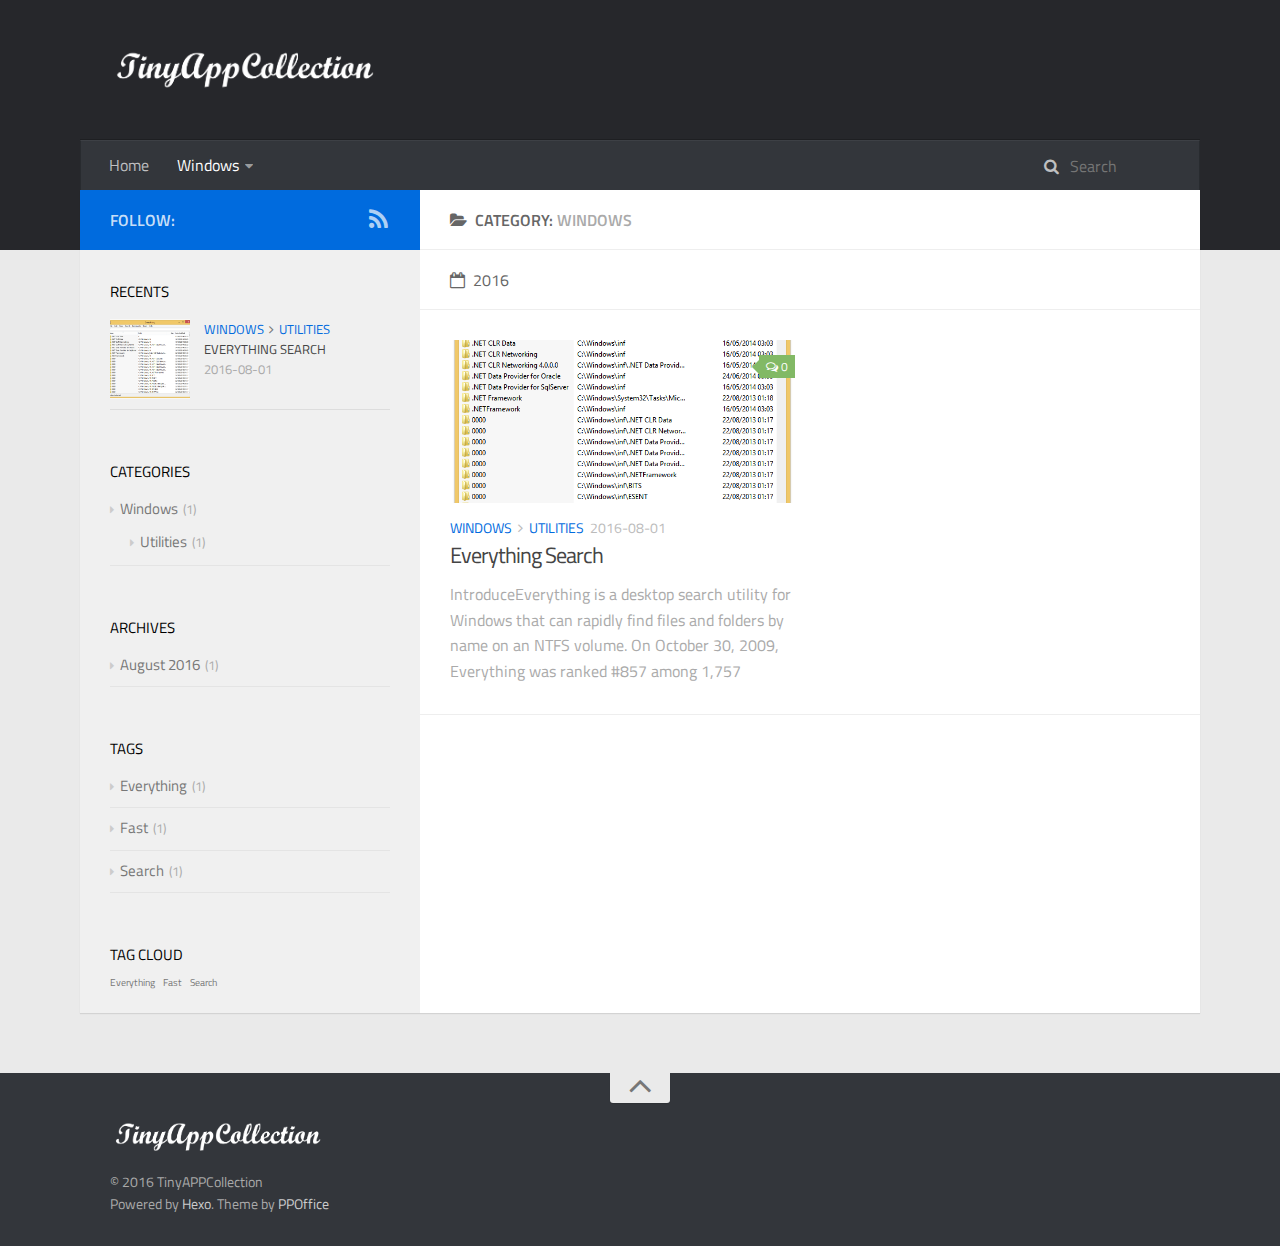
<file: categories/Windows/index.html>
<!DOCTYPE html>
<html>
<head>
    <meta charset="utf-8">
    
    <title>Category: Windows | TinyAPPCollection</title>
    <meta name="viewport" content="width=device-width, initial-scale=1, maximum-scale=1">
    
    <meta property="og:type" content="website">
<meta property="og:title" content="TinyAPPCollection">
<meta property="og:url" content="http://tinyappcollection.github.io/categories/Windows/index.html">
<meta property="og:site_name" content="TinyAPPCollection">
<meta name="twitter:card" content="summary">
<meta name="twitter:title" content="TinyAPPCollection">
    

    
        <link rel="alternate" href="/" title="TinyAPPCollection" type="application/atom+xml" />
    

    

    <link rel="stylesheet" href="/vendor/font-awesome/css/font-awesome.min.css">
    <link rel="stylesheet" href="/vendor/titillium-web/styles.css">
    <link rel="stylesheet" href="/vendor/source-code-pro/styles.css">

    <link rel="stylesheet" href="/css/style.css">

    <script src="/vendor/jquery/2.0.3/jquery.min.js"></script>
    
    
        <link rel="stylesheet" href="/vendor/fancybox/jquery.fancybox.css">
    
    
        <link rel="stylesheet" href="/vendor/scrollLoading/style.css">
    
    
        <script type="text/javascript">
(function(i,s,o,g,r,a,m) {i['GoogleAnalyticsObject']=r;i[r]=i[r]||function() {
(i[r].q=i[r].q||[]).push(arguments)},i[r].l=1*new Date();a=s.createElement(o),
m=s.getElementsByTagName(o)[0];a.async=1;a.src=g;m.parentNode.insertBefore(a,m)
})(window,document,'script','//www.google-analytics.com/analytics.js','ga');

ga('create', 'UA-81699790-1', 'auto');
ga('send', 'pageview');

</script>
    
    

</head>

<body>
    <div id="wrap">
        <header id="header">
    <div id="header-outer" class="outer">
        <div class="container">
            <div class="container-inner">
                <div id="header-title">
                    <h1 class="logo-wrap">
                        <a href="/" class="logo"></a>
                    </h1>
                    
                </div>
                <div id="header-inner" class="nav-container">
                    <a id="main-nav-toggle" class="nav-icon fa fa-bars"></a>
                    <div class="nav-container-inner">
                        <ul id="main-nav">
                            
                                <li class="main-nav-list-item" >
                                    <a class="main-nav-list-link" href="/">Home</a>
                                </li>
                            
                                        <ul class="main-nav-list"><li class="main-nav-list-item"><a class="main-nav-list-link" href="/categories/Windows/">Windows</a><ul class="main-nav-list-child"><li class="main-nav-list-item"><a class="main-nav-list-link" href="/categories/Windows/Utilities/">Utilities</a></li></ul></li></ul>
                                    
                        </ul>
                        <nav id="sub-nav">
                            <div id="search-form-wrap">

    <form class="search-form">
        <input type="text" class="ins-search-input search-form-input" placeholder="Search" />
        <button type="submit" class="search-form-submit"></button>
    </form>
    <div class="ins-search">
    <div class="ins-search-mask"></div>
    <div class="ins-search-container">
        <div class="ins-input-wrapper">
            <input type="text" class="ins-search-input" placeholder="Type something..." />
            <span class="ins-close ins-selectable"><i class="fa fa-times-circle"></i></span>
        </div>
        <div class="ins-section-wrapper">
            <div class="ins-section-container"></div>
        </div>
    </div>
</div>
<script>
(function (window) {
    var INSIGHT_CONFIG = {
        TRANSLATION: {
            POSTS: 'Posts',
            PAGES: 'Pages',
            CATEGORIES: 'Categories',
            TAGS: 'Tags',
            UNTITLED: '(Untitled)',
        },
        ROOT_URL: '/',
        CONTENT_URL: '/content.json',
    };
    window.INSIGHT_CONFIG = INSIGHT_CONFIG;
})(window);
</script>
<script src="/js/insight.js"></script>

</div>
                        </nav>
                    </div>
                </div>
            </div>
        </div>
    </div>
</header>
        <div class="container">
            <div class="main-body container-inner">
                <div class="main-body-inner">
                    <section id="main">
                        <div class="main-body-header">
    <h1 class="header">
    
    <i class="icon fa fa-folder-open"></i>Category: <em class="page-title-link">Windows</em>
    </h1>
</div>
                        <div class="main-body-content">
                            

    
    
        
        
        <section class="archives-wrap">
            <div class="archive-year-wrap">
                <a href="/archives/2016" class="archive-year"><i class="icon fa fa-calendar-o"></i>2016</a>
            </div>
            <div class="archives">
    
    
    
        <div class="article-row">
    
        <article class="article article-summary">
    <div class="article-summary-inner">
        
        <a href="/2016/08/01/2016-08-01-Everything/" class="thumbnail">
    
    
        <span style="background-image:url(/images/2016-08-01Everything.png)" alt="Everything Search" class="thumbnail-image"></span>
    
    
        
<span class="comment-counter">
    <i class="fa fa-comments-o"></i>
    
        <span class="disqus-comment-count" data-disqus-url="http://tinyappcollection.github.io/2016/08/01/2016-08-01-Everything/">0</span>
    
</span>

    
</a>

        
        <div class="article-meta">
            <p class="category">
            <a class="article-category-link" href="/categories/Windows/">Windows</a><i class="icon fa fa-angle-right"></i><a class="article-category-link" href="/categories/Windows/Utilities/">Utilities</a>
            </p>
            <p class="date"><time datetime="2016-08-01T04:00:00.000Z" itemprop="datePublished">2016-08-01</time></p>
        </div>
        
    
        <h1 class="article-title" itemprop="name">
        <a href="/2016/08/01/2016-08-01-Everything/">Everything Search</a>
        </h1>
    

        <p class="article-excerpt">
            IntroduceEverything is a desktop search utility for Windows that can rapidly find files and folders by name on an NTFS volume. On October 30, 2009, Everything was ranked #857 among 1,757 computer prog
        </p>
    </div>
</article>
    
        </div>
    


    </div></section>




                        </div>
                    </section>
                    <aside id="sidebar">
    <a class="sidebar-toggle" title="Expand Sidebar"><i class="toggle icon"></i></a>
    <div class="sidebar-top">
        <p>follow:</p>
        <ul class="social-links">
            
                
                <li>
                    <a class="social-tooltip" title="rss" href="/" target="_blank">
                        <i class="icon fa fa-rss"></i>
                    </a>
                </li>
                
            
        </ul>
    </div>
    
    <div class="widgets-container">
        
            
                
    <div class="widget-wrap">
        <h3 class="widget-title">recents</h3>
        <div class="widget">
            <ul id="recent-post" class="">
                
                    <li>
                        
                        <div class="item-thumbnail">
                            <a href="/2016/08/01/2016-08-01-Everything/" class="thumbnail">
    
    
        <span style="background-image:url(/images/2016-08-01Everything.png)" alt="Everything Search" class="thumbnail-image"></span>
    
    
</a>

                        </div>
                        
                        <div class="item-inner">
                            <p class="item-category"><a class="article-category-link" href="/categories/Windows/">Windows</a><i class="icon fa fa-angle-right"></i><a class="article-category-link" href="/categories/Windows/Utilities/">Utilities</a></p>
                            <p class="item-title"><a href="/2016/08/01/2016-08-01-Everything/" class="title">Everything Search</a></p>
                            <p class="item-date"><time datetime="2016-08-01T04:00:00.000Z" itemprop="datePublished">2016-08-01</time></p>
                        </div>
                    </li>
                
            </ul>
        </div>
    </div>

            
                
    <div class="widget-wrap widget-list">
        <h3 class="widget-title">categories</h3>
        <div class="widget">
            <ul class="category-list"><li class="category-list-item"><a class="category-list-link" href="/categories/Windows/">Windows</a><span class="category-list-count">1</span><ul class="category-list-child"><li class="category-list-item"><a class="category-list-link" href="/categories/Windows/Utilities/">Utilities</a><span class="category-list-count">1</span></li></ul></li></ul>
        </div>
    </div>


            
                
    <div class="widget-wrap widget-list">
        <h3 class="widget-title">archives</h3>
        <div class="widget">
            <ul class="archive-list"><li class="archive-list-item"><a class="archive-list-link" href="/archives/2016/08/">August 2016</a><span class="archive-list-count">1</span></li></ul>
        </div>
    </div>


            
                
    <div class="widget-wrap widget-list">
        <h3 class="widget-title">tags</h3>
        <div class="widget">
            <ul class="tag-list"><li class="tag-list-item"><a class="tag-list-link" href="/tags/Everything/">Everything</a><span class="tag-list-count">1</span></li><li class="tag-list-item"><a class="tag-list-link" href="/tags/Fast/">Fast</a><span class="tag-list-count">1</span></li><li class="tag-list-item"><a class="tag-list-link" href="/tags/Search/">Search</a><span class="tag-list-count">1</span></li></ul>
        </div>
    </div>


            
                
    <div class="widget-wrap widget-float">
        <h3 class="widget-title">tag cloud</h3>
        <div class="widget tagcloud">
            <a href="/tags/Everything/" style="font-size: 10px;">Everything</a> <a href="/tags/Fast/" style="font-size: 10px;">Fast</a> <a href="/tags/Search/" style="font-size: 10px;">Search</a>
        </div>
    </div>


            
        
    </div>
</aside>
                </div>
            </div>
        </div>
        <footer id="footer">
    <div class="container">
        <div class="container-inner">
            <a id="back-to-top" href="javascript:;"><i class="icon fa fa-angle-up"></i></a>
            <div class="credit">
                <h1 class="logo-wrap">
                    <a href="/" class="logo"></a>
                </h1>
                <p>&copy; 2016 TinyAPPCollection</p>
                <p>Powered by <a href="//hexo.io/" target="_blank">Hexo</a>. Theme by <a href="//github.com/ppoffice" target="_blank">PPOffice</a></p>
            </div>
        </div>
    </div>
</footer>
        
    
    <script>
    var disqus_shortname = 'tinyappcollection';
    
    
    (function() {
    var dsq = document.createElement('script');
    dsq.type = 'text/javascript';
    dsq.async = true;
    dsq.src = '//' + disqus_shortname + '.disqus.com/count.js';
    (document.getElementsByTagName('head')[0] || document.getElementsByTagName('body')[0]).appendChild(dsq);
    })();
    </script>



    
        <script src="/vendor/fancybox/jquery.fancybox.pack.js"></script>
    

    
        <script src="/vendor/scrollLoading/jquery.scrollLoading.js"></script>
        <script src="/vendor/scrollLoading/main.js"></script>
    


<!-- Custom Scripts -->
<script src="/js/main.js"></script>

    </div>
</body>
</html>
</file>
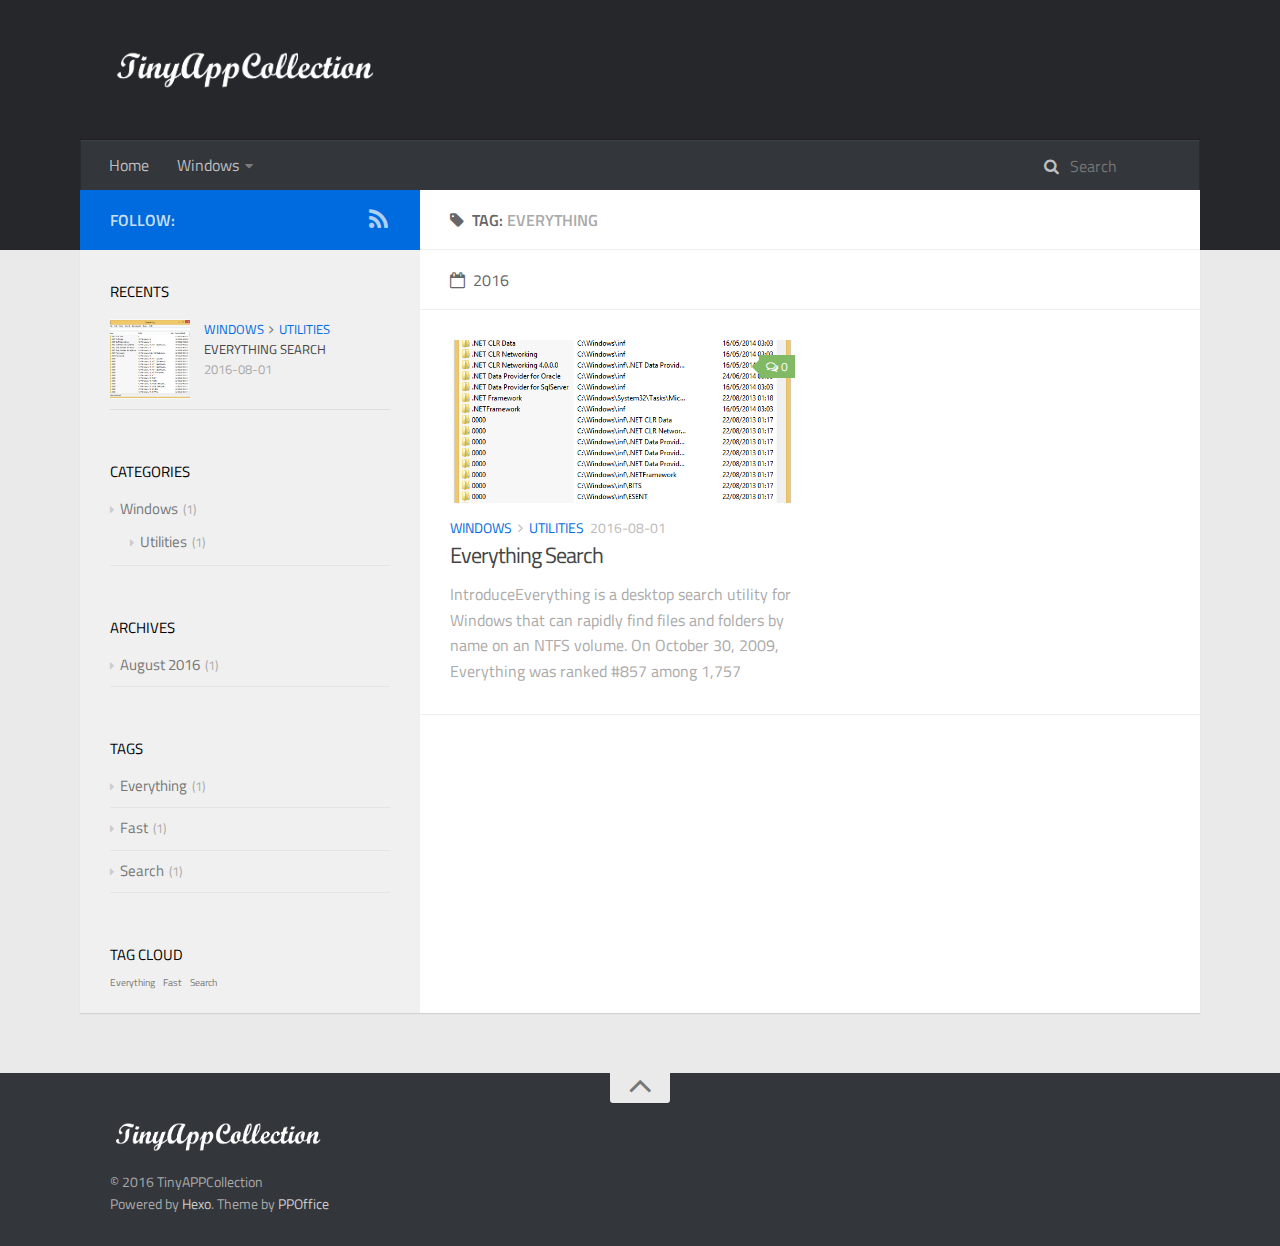
<file: tags/Everything/index.html>
<!DOCTYPE html>
<html>
<head>
    <meta charset="utf-8">
    
    <title>Tag: Everything | TinyAPPCollection</title>
    <meta name="viewport" content="width=device-width, initial-scale=1, maximum-scale=1">
    
    <meta property="og:type" content="website">
<meta property="og:title" content="TinyAPPCollection">
<meta property="og:url" content="http://tinyappcollection.github.io/tags/Everything/index.html">
<meta property="og:site_name" content="TinyAPPCollection">
<meta name="twitter:card" content="summary">
<meta name="twitter:title" content="TinyAPPCollection">
    

    
        <link rel="alternate" href="/" title="TinyAPPCollection" type="application/atom+xml" />
    

    

    <link rel="stylesheet" href="/vendor/font-awesome/css/font-awesome.min.css">
    <link rel="stylesheet" href="/vendor/titillium-web/styles.css">
    <link rel="stylesheet" href="/vendor/source-code-pro/styles.css">

    <link rel="stylesheet" href="/css/style.css">

    <script src="/vendor/jquery/2.0.3/jquery.min.js"></script>
    
    
        <link rel="stylesheet" href="/vendor/fancybox/jquery.fancybox.css">
    
    
        <link rel="stylesheet" href="/vendor/scrollLoading/style.css">
    
    
        <script type="text/javascript">
(function(i,s,o,g,r,a,m) {i['GoogleAnalyticsObject']=r;i[r]=i[r]||function() {
(i[r].q=i[r].q||[]).push(arguments)},i[r].l=1*new Date();a=s.createElement(o),
m=s.getElementsByTagName(o)[0];a.async=1;a.src=g;m.parentNode.insertBefore(a,m)
})(window,document,'script','//www.google-analytics.com/analytics.js','ga');

ga('create', 'UA-81699790-1', 'auto');
ga('send', 'pageview');

</script>
    
    

</head>

<body>
    <div id="wrap">
        <header id="header">
    <div id="header-outer" class="outer">
        <div class="container">
            <div class="container-inner">
                <div id="header-title">
                    <h1 class="logo-wrap">
                        <a href="/" class="logo"></a>
                    </h1>
                    
                </div>
                <div id="header-inner" class="nav-container">
                    <a id="main-nav-toggle" class="nav-icon fa fa-bars"></a>
                    <div class="nav-container-inner">
                        <ul id="main-nav">
                            
                                <li class="main-nav-list-item" >
                                    <a class="main-nav-list-link" href="/">Home</a>
                                </li>
                            
                                        <ul class="main-nav-list"><li class="main-nav-list-item"><a class="main-nav-list-link" href="/categories/Windows/">Windows</a><ul class="main-nav-list-child"><li class="main-nav-list-item"><a class="main-nav-list-link" href="/categories/Windows/Utilities/">Utilities</a></li></ul></li></ul>
                                    
                        </ul>
                        <nav id="sub-nav">
                            <div id="search-form-wrap">

    <form class="search-form">
        <input type="text" class="ins-search-input search-form-input" placeholder="Search" />
        <button type="submit" class="search-form-submit"></button>
    </form>
    <div class="ins-search">
    <div class="ins-search-mask"></div>
    <div class="ins-search-container">
        <div class="ins-input-wrapper">
            <input type="text" class="ins-search-input" placeholder="Type something..." />
            <span class="ins-close ins-selectable"><i class="fa fa-times-circle"></i></span>
        </div>
        <div class="ins-section-wrapper">
            <div class="ins-section-container"></div>
        </div>
    </div>
</div>
<script>
(function (window) {
    var INSIGHT_CONFIG = {
        TRANSLATION: {
            POSTS: 'Posts',
            PAGES: 'Pages',
            CATEGORIES: 'Categories',
            TAGS: 'Tags',
            UNTITLED: '(Untitled)',
        },
        ROOT_URL: '/',
        CONTENT_URL: '/content.json',
    };
    window.INSIGHT_CONFIG = INSIGHT_CONFIG;
})(window);
</script>
<script src="/js/insight.js"></script>

</div>
                        </nav>
                    </div>
                </div>
            </div>
        </div>
    </div>
</header>
        <div class="container">
            <div class="main-body container-inner">
                <div class="main-body-inner">
                    <section id="main">
                        <div class="main-body-header">
    <h1 class="header">
    
    <i class="icon fa fa-tag"></i>Tag: <em>Everything</em>
    </h1>
</div>
                        <div class="main-body-content">
                            

    
    
        
        
        <section class="archives-wrap">
            <div class="archive-year-wrap">
                <a href="/archives/2016" class="archive-year"><i class="icon fa fa-calendar-o"></i>2016</a>
            </div>
            <div class="archives">
    
    
    
        <div class="article-row">
    
        <article class="article article-summary">
    <div class="article-summary-inner">
        
        <a href="/2016/08/01/2016-08-01-Everything/" class="thumbnail">
    
    
        <span style="background-image:url(/images/2016-08-01Everything.png)" alt="Everything Search" class="thumbnail-image"></span>
    
    
        
<span class="comment-counter">
    <i class="fa fa-comments-o"></i>
    
        <span class="disqus-comment-count" data-disqus-url="http://tinyappcollection.github.io/2016/08/01/2016-08-01-Everything/">0</span>
    
</span>

    
</a>

        
        <div class="article-meta">
            <p class="category">
            <a class="article-category-link" href="/categories/Windows/">Windows</a><i class="icon fa fa-angle-right"></i><a class="article-category-link" href="/categories/Windows/Utilities/">Utilities</a>
            </p>
            <p class="date"><time datetime="2016-08-01T04:00:00.000Z" itemprop="datePublished">2016-08-01</time></p>
        </div>
        
    
        <h1 class="article-title" itemprop="name">
        <a href="/2016/08/01/2016-08-01-Everything/">Everything Search</a>
        </h1>
    

        <p class="article-excerpt">
            IntroduceEverything is a desktop search utility for Windows that can rapidly find files and folders by name on an NTFS volume. On October 30, 2009, Everything was ranked #857 among 1,757 computer prog
        </p>
    </div>
</article>
    
        </div>
    


    </div></section>



                        </div>
                    </section>
                    <aside id="sidebar">
    <a class="sidebar-toggle" title="Expand Sidebar"><i class="toggle icon"></i></a>
    <div class="sidebar-top">
        <p>follow:</p>
        <ul class="social-links">
            
                
                <li>
                    <a class="social-tooltip" title="rss" href="/" target="_blank">
                        <i class="icon fa fa-rss"></i>
                    </a>
                </li>
                
            
        </ul>
    </div>
    
    <div class="widgets-container">
        
            
                
    <div class="widget-wrap">
        <h3 class="widget-title">recents</h3>
        <div class="widget">
            <ul id="recent-post" class="">
                
                    <li>
                        
                        <div class="item-thumbnail">
                            <a href="/2016/08/01/2016-08-01-Everything/" class="thumbnail">
    
    
        <span style="background-image:url(/images/2016-08-01Everything.png)" alt="Everything Search" class="thumbnail-image"></span>
    
    
</a>

                        </div>
                        
                        <div class="item-inner">
                            <p class="item-category"><a class="article-category-link" href="/categories/Windows/">Windows</a><i class="icon fa fa-angle-right"></i><a class="article-category-link" href="/categories/Windows/Utilities/">Utilities</a></p>
                            <p class="item-title"><a href="/2016/08/01/2016-08-01-Everything/" class="title">Everything Search</a></p>
                            <p class="item-date"><time datetime="2016-08-01T04:00:00.000Z" itemprop="datePublished">2016-08-01</time></p>
                        </div>
                    </li>
                
            </ul>
        </div>
    </div>

            
                
    <div class="widget-wrap widget-list">
        <h3 class="widget-title">categories</h3>
        <div class="widget">
            <ul class="category-list"><li class="category-list-item"><a class="category-list-link" href="/categories/Windows/">Windows</a><span class="category-list-count">1</span><ul class="category-list-child"><li class="category-list-item"><a class="category-list-link" href="/categories/Windows/Utilities/">Utilities</a><span class="category-list-count">1</span></li></ul></li></ul>
        </div>
    </div>


            
                
    <div class="widget-wrap widget-list">
        <h3 class="widget-title">archives</h3>
        <div class="widget">
            <ul class="archive-list"><li class="archive-list-item"><a class="archive-list-link" href="/archives/2016/08/">August 2016</a><span class="archive-list-count">1</span></li></ul>
        </div>
    </div>


            
                
    <div class="widget-wrap widget-list">
        <h3 class="widget-title">tags</h3>
        <div class="widget">
            <ul class="tag-list"><li class="tag-list-item"><a class="tag-list-link" href="/tags/Everything/">Everything</a><span class="tag-list-count">1</span></li><li class="tag-list-item"><a class="tag-list-link" href="/tags/Fast/">Fast</a><span class="tag-list-count">1</span></li><li class="tag-list-item"><a class="tag-list-link" href="/tags/Search/">Search</a><span class="tag-list-count">1</span></li></ul>
        </div>
    </div>


            
                
    <div class="widget-wrap widget-float">
        <h3 class="widget-title">tag cloud</h3>
        <div class="widget tagcloud">
            <a href="/tags/Everything/" style="font-size: 10px;">Everything</a> <a href="/tags/Fast/" style="font-size: 10px;">Fast</a> <a href="/tags/Search/" style="font-size: 10px;">Search</a>
        </div>
    </div>


            
        
    </div>
</aside>
                </div>
            </div>
        </div>
        <footer id="footer">
    <div class="container">
        <div class="container-inner">
            <a id="back-to-top" href="javascript:;"><i class="icon fa fa-angle-up"></i></a>
            <div class="credit">
                <h1 class="logo-wrap">
                    <a href="/" class="logo"></a>
                </h1>
                <p>&copy; 2016 TinyAPPCollection</p>
                <p>Powered by <a href="//hexo.io/" target="_blank">Hexo</a>. Theme by <a href="//github.com/ppoffice" target="_blank">PPOffice</a></p>
            </div>
        </div>
    </div>
</footer>
        
    
    <script>
    var disqus_shortname = 'tinyappcollection';
    
    
    (function() {
    var dsq = document.createElement('script');
    dsq.type = 'text/javascript';
    dsq.async = true;
    dsq.src = '//' + disqus_shortname + '.disqus.com/count.js';
    (document.getElementsByTagName('head')[0] || document.getElementsByTagName('body')[0]).appendChild(dsq);
    })();
    </script>



    
        <script src="/vendor/fancybox/jquery.fancybox.pack.js"></script>
    

    
        <script src="/vendor/scrollLoading/jquery.scrollLoading.js"></script>
        <script src="/vendor/scrollLoading/main.js"></script>
    


<!-- Custom Scripts -->
<script src="/js/main.js"></script>

    </div>
</body>
</html>
</file>
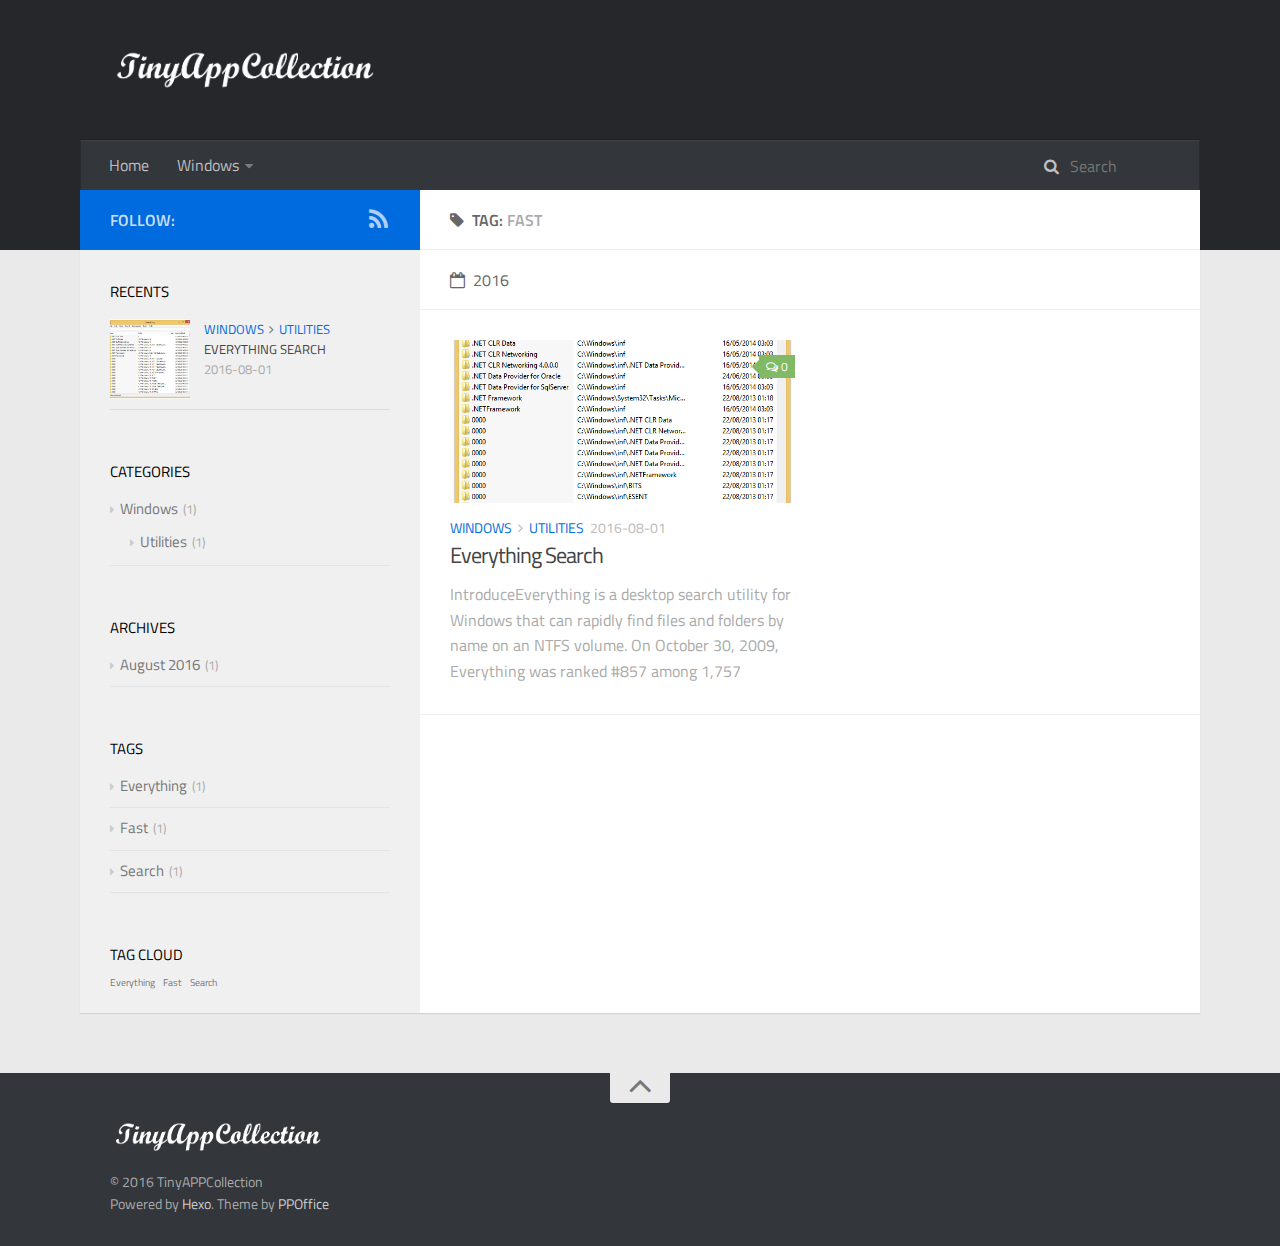
<file: tags/Fast/index.html>
<!DOCTYPE html>
<html>
<head>
    <meta charset="utf-8">
    
    <title>Tag: Fast | TinyAPPCollection</title>
    <meta name="viewport" content="width=device-width, initial-scale=1, maximum-scale=1">
    
    <meta property="og:type" content="website">
<meta property="og:title" content="TinyAPPCollection">
<meta property="og:url" content="http://tinyappcollection.github.io/tags/Fast/index.html">
<meta property="og:site_name" content="TinyAPPCollection">
<meta name="twitter:card" content="summary">
<meta name="twitter:title" content="TinyAPPCollection">
    

    
        <link rel="alternate" href="/" title="TinyAPPCollection" type="application/atom+xml" />
    

    

    <link rel="stylesheet" href="/vendor/font-awesome/css/font-awesome.min.css">
    <link rel="stylesheet" href="/vendor/titillium-web/styles.css">
    <link rel="stylesheet" href="/vendor/source-code-pro/styles.css">

    <link rel="stylesheet" href="/css/style.css">

    <script src="/vendor/jquery/2.0.3/jquery.min.js"></script>
    
    
        <link rel="stylesheet" href="/vendor/fancybox/jquery.fancybox.css">
    
    
        <link rel="stylesheet" href="/vendor/scrollLoading/style.css">
    
    
        <script type="text/javascript">
(function(i,s,o,g,r,a,m) {i['GoogleAnalyticsObject']=r;i[r]=i[r]||function() {
(i[r].q=i[r].q||[]).push(arguments)},i[r].l=1*new Date();a=s.createElement(o),
m=s.getElementsByTagName(o)[0];a.async=1;a.src=g;m.parentNode.insertBefore(a,m)
})(window,document,'script','//www.google-analytics.com/analytics.js','ga');

ga('create', 'UA-81699790-1', 'auto');
ga('send', 'pageview');

</script>
    
    

</head>

<body>
    <div id="wrap">
        <header id="header">
    <div id="header-outer" class="outer">
        <div class="container">
            <div class="container-inner">
                <div id="header-title">
                    <h1 class="logo-wrap">
                        <a href="/" class="logo"></a>
                    </h1>
                    
                </div>
                <div id="header-inner" class="nav-container">
                    <a id="main-nav-toggle" class="nav-icon fa fa-bars"></a>
                    <div class="nav-container-inner">
                        <ul id="main-nav">
                            
                                <li class="main-nav-list-item" >
                                    <a class="main-nav-list-link" href="/">Home</a>
                                </li>
                            
                                        <ul class="main-nav-list"><li class="main-nav-list-item"><a class="main-nav-list-link" href="/categories/Windows/">Windows</a><ul class="main-nav-list-child"><li class="main-nav-list-item"><a class="main-nav-list-link" href="/categories/Windows/Utilities/">Utilities</a></li></ul></li></ul>
                                    
                        </ul>
                        <nav id="sub-nav">
                            <div id="search-form-wrap">

    <form class="search-form">
        <input type="text" class="ins-search-input search-form-input" placeholder="Search" />
        <button type="submit" class="search-form-submit"></button>
    </form>
    <div class="ins-search">
    <div class="ins-search-mask"></div>
    <div class="ins-search-container">
        <div class="ins-input-wrapper">
            <input type="text" class="ins-search-input" placeholder="Type something..." />
            <span class="ins-close ins-selectable"><i class="fa fa-times-circle"></i></span>
        </div>
        <div class="ins-section-wrapper">
            <div class="ins-section-container"></div>
        </div>
    </div>
</div>
<script>
(function (window) {
    var INSIGHT_CONFIG = {
        TRANSLATION: {
            POSTS: 'Posts',
            PAGES: 'Pages',
            CATEGORIES: 'Categories',
            TAGS: 'Tags',
            UNTITLED: '(Untitled)',
        },
        ROOT_URL: '/',
        CONTENT_URL: '/content.json',
    };
    window.INSIGHT_CONFIG = INSIGHT_CONFIG;
})(window);
</script>
<script src="/js/insight.js"></script>

</div>
                        </nav>
                    </div>
                </div>
            </div>
        </div>
    </div>
</header>
        <div class="container">
            <div class="main-body container-inner">
                <div class="main-body-inner">
                    <section id="main">
                        <div class="main-body-header">
    <h1 class="header">
    
    <i class="icon fa fa-tag"></i>Tag: <em>Fast</em>
    </h1>
</div>
                        <div class="main-body-content">
                            

    
    
        
        
        <section class="archives-wrap">
            <div class="archive-year-wrap">
                <a href="/archives/2016" class="archive-year"><i class="icon fa fa-calendar-o"></i>2016</a>
            </div>
            <div class="archives">
    
    
    
        <div class="article-row">
    
        <article class="article article-summary">
    <div class="article-summary-inner">
        
        <a href="/2016/08/01/2016-08-01-Everything/" class="thumbnail">
    
    
        <span style="background-image:url(/images/2016-08-01Everything.png)" alt="Everything Search" class="thumbnail-image"></span>
    
    
        
<span class="comment-counter">
    <i class="fa fa-comments-o"></i>
    
        <span class="disqus-comment-count" data-disqus-url="http://tinyappcollection.github.io/2016/08/01/2016-08-01-Everything/">0</span>
    
</span>

    
</a>

        
        <div class="article-meta">
            <p class="category">
            <a class="article-category-link" href="/categories/Windows/">Windows</a><i class="icon fa fa-angle-right"></i><a class="article-category-link" href="/categories/Windows/Utilities/">Utilities</a>
            </p>
            <p class="date"><time datetime="2016-08-01T04:00:00.000Z" itemprop="datePublished">2016-08-01</time></p>
        </div>
        
    
        <h1 class="article-title" itemprop="name">
        <a href="/2016/08/01/2016-08-01-Everything/">Everything Search</a>
        </h1>
    

        <p class="article-excerpt">
            IntroduceEverything is a desktop search utility for Windows that can rapidly find files and folders by name on an NTFS volume. On October 30, 2009, Everything was ranked #857 among 1,757 computer prog
        </p>
    </div>
</article>
    
        </div>
    


    </div></section>



                        </div>
                    </section>
                    <aside id="sidebar">
    <a class="sidebar-toggle" title="Expand Sidebar"><i class="toggle icon"></i></a>
    <div class="sidebar-top">
        <p>follow:</p>
        <ul class="social-links">
            
                
                <li>
                    <a class="social-tooltip" title="rss" href="/" target="_blank">
                        <i class="icon fa fa-rss"></i>
                    </a>
                </li>
                
            
        </ul>
    </div>
    
    <div class="widgets-container">
        
            
                
    <div class="widget-wrap">
        <h3 class="widget-title">recents</h3>
        <div class="widget">
            <ul id="recent-post" class="">
                
                    <li>
                        
                        <div class="item-thumbnail">
                            <a href="/2016/08/01/2016-08-01-Everything/" class="thumbnail">
    
    
        <span style="background-image:url(/images/2016-08-01Everything.png)" alt="Everything Search" class="thumbnail-image"></span>
    
    
</a>

                        </div>
                        
                        <div class="item-inner">
                            <p class="item-category"><a class="article-category-link" href="/categories/Windows/">Windows</a><i class="icon fa fa-angle-right"></i><a class="article-category-link" href="/categories/Windows/Utilities/">Utilities</a></p>
                            <p class="item-title"><a href="/2016/08/01/2016-08-01-Everything/" class="title">Everything Search</a></p>
                            <p class="item-date"><time datetime="2016-08-01T04:00:00.000Z" itemprop="datePublished">2016-08-01</time></p>
                        </div>
                    </li>
                
            </ul>
        </div>
    </div>

            
                
    <div class="widget-wrap widget-list">
        <h3 class="widget-title">categories</h3>
        <div class="widget">
            <ul class="category-list"><li class="category-list-item"><a class="category-list-link" href="/categories/Windows/">Windows</a><span class="category-list-count">1</span><ul class="category-list-child"><li class="category-list-item"><a class="category-list-link" href="/categories/Windows/Utilities/">Utilities</a><span class="category-list-count">1</span></li></ul></li></ul>
        </div>
    </div>


            
                
    <div class="widget-wrap widget-list">
        <h3 class="widget-title">archives</h3>
        <div class="widget">
            <ul class="archive-list"><li class="archive-list-item"><a class="archive-list-link" href="/archives/2016/08/">August 2016</a><span class="archive-list-count">1</span></li></ul>
        </div>
    </div>


            
                
    <div class="widget-wrap widget-list">
        <h3 class="widget-title">tags</h3>
        <div class="widget">
            <ul class="tag-list"><li class="tag-list-item"><a class="tag-list-link" href="/tags/Everything/">Everything</a><span class="tag-list-count">1</span></li><li class="tag-list-item"><a class="tag-list-link" href="/tags/Fast/">Fast</a><span class="tag-list-count">1</span></li><li class="tag-list-item"><a class="tag-list-link" href="/tags/Search/">Search</a><span class="tag-list-count">1</span></li></ul>
        </div>
    </div>


            
                
    <div class="widget-wrap widget-float">
        <h3 class="widget-title">tag cloud</h3>
        <div class="widget tagcloud">
            <a href="/tags/Everything/" style="font-size: 10px;">Everything</a> <a href="/tags/Fast/" style="font-size: 10px;">Fast</a> <a href="/tags/Search/" style="font-size: 10px;">Search</a>
        </div>
    </div>


            
        
    </div>
</aside>
                </div>
            </div>
        </div>
        <footer id="footer">
    <div class="container">
        <div class="container-inner">
            <a id="back-to-top" href="javascript:;"><i class="icon fa fa-angle-up"></i></a>
            <div class="credit">
                <h1 class="logo-wrap">
                    <a href="/" class="logo"></a>
                </h1>
                <p>&copy; 2016 TinyAPPCollection</p>
                <p>Powered by <a href="//hexo.io/" target="_blank">Hexo</a>. Theme by <a href="//github.com/ppoffice" target="_blank">PPOffice</a></p>
            </div>
        </div>
    </div>
</footer>
        
    
    <script>
    var disqus_shortname = 'tinyappcollection';
    
    
    (function() {
    var dsq = document.createElement('script');
    dsq.type = 'text/javascript';
    dsq.async = true;
    dsq.src = '//' + disqus_shortname + '.disqus.com/count.js';
    (document.getElementsByTagName('head')[0] || document.getElementsByTagName('body')[0]).appendChild(dsq);
    })();
    </script>



    
        <script src="/vendor/fancybox/jquery.fancybox.pack.js"></script>
    

    
        <script src="/vendor/scrollLoading/jquery.scrollLoading.js"></script>
        <script src="/vendor/scrollLoading/main.js"></script>
    


<!-- Custom Scripts -->
<script src="/js/main.js"></script>

    </div>
</body>
</html>
</file>
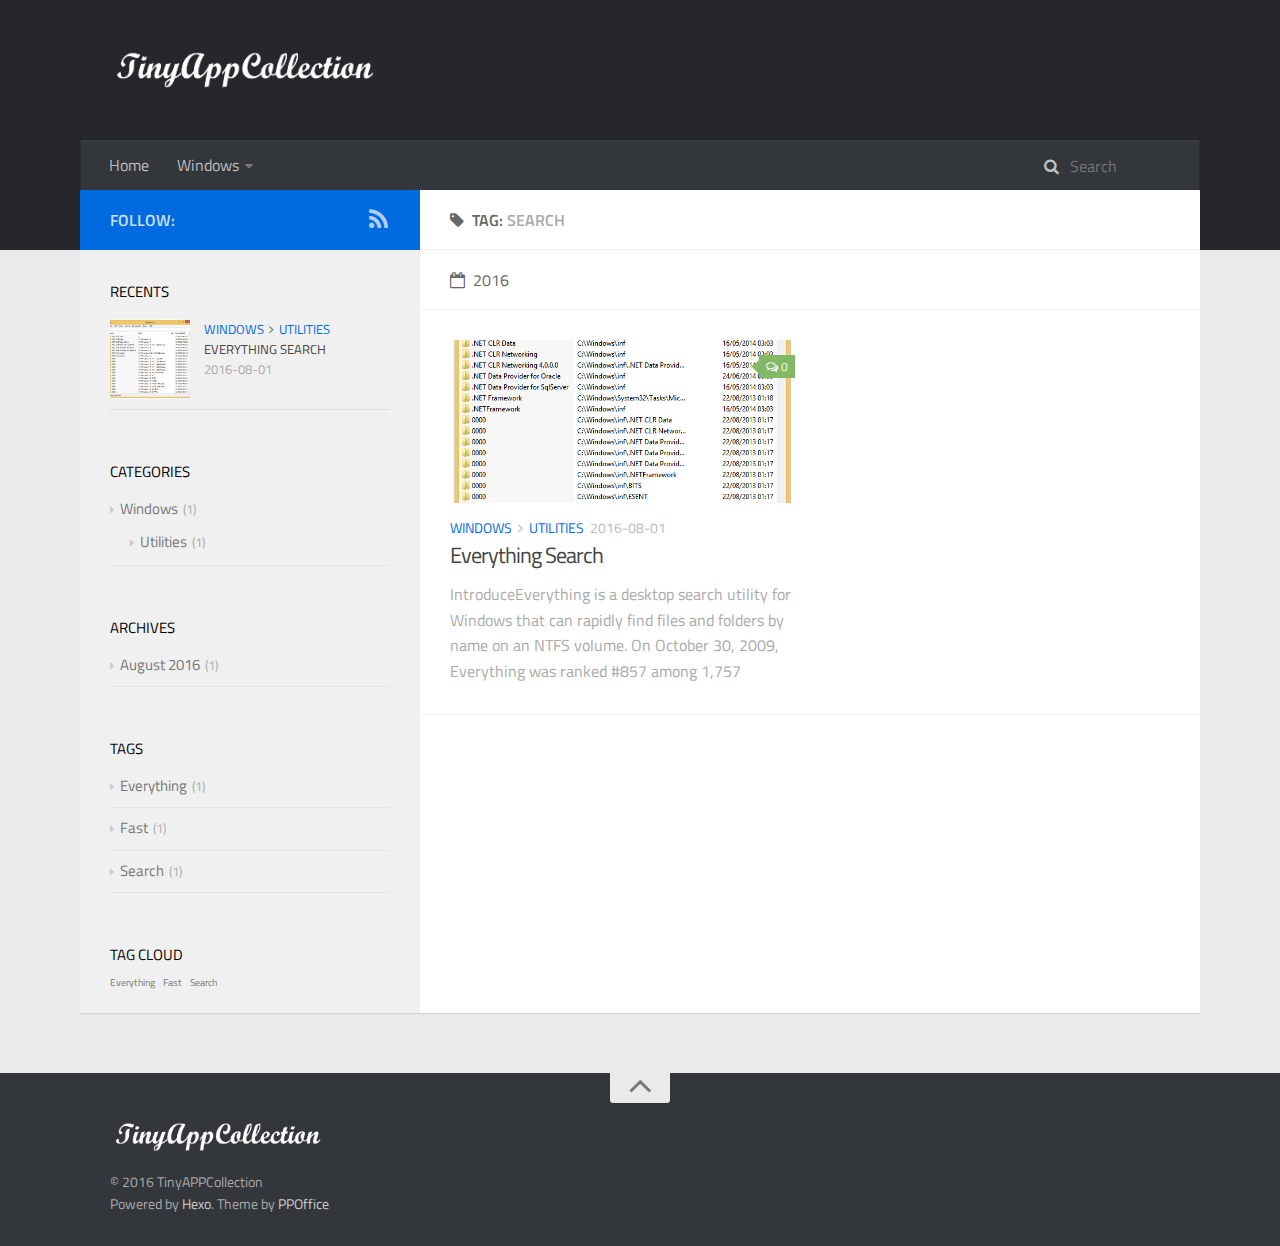
<file: tags/Search/index.html>
<!DOCTYPE html>
<html>
<head>
    <meta charset="utf-8">
    
    <title>Tag: Search | TinyAPPCollection</title>
    <meta name="viewport" content="width=device-width, initial-scale=1, maximum-scale=1">
    
    <meta property="og:type" content="website">
<meta property="og:title" content="TinyAPPCollection">
<meta property="og:url" content="http://tinyappcollection.github.io/tags/Search/index.html">
<meta property="og:site_name" content="TinyAPPCollection">
<meta name="twitter:card" content="summary">
<meta name="twitter:title" content="TinyAPPCollection">
    

    
        <link rel="alternate" href="/" title="TinyAPPCollection" type="application/atom+xml" />
    

    

    <link rel="stylesheet" href="/vendor/font-awesome/css/font-awesome.min.css">
    <link rel="stylesheet" href="/vendor/titillium-web/styles.css">
    <link rel="stylesheet" href="/vendor/source-code-pro/styles.css">

    <link rel="stylesheet" href="/css/style.css">

    <script src="/vendor/jquery/2.0.3/jquery.min.js"></script>
    
    
        <link rel="stylesheet" href="/vendor/fancybox/jquery.fancybox.css">
    
    
        <link rel="stylesheet" href="/vendor/scrollLoading/style.css">
    
    
        <script type="text/javascript">
(function(i,s,o,g,r,a,m) {i['GoogleAnalyticsObject']=r;i[r]=i[r]||function() {
(i[r].q=i[r].q||[]).push(arguments)},i[r].l=1*new Date();a=s.createElement(o),
m=s.getElementsByTagName(o)[0];a.async=1;a.src=g;m.parentNode.insertBefore(a,m)
})(window,document,'script','//www.google-analytics.com/analytics.js','ga');

ga('create', 'UA-81699790-1', 'auto');
ga('send', 'pageview');

</script>
    
    

</head>

<body>
    <div id="wrap">
        <header id="header">
    <div id="header-outer" class="outer">
        <div class="container">
            <div class="container-inner">
                <div id="header-title">
                    <h1 class="logo-wrap">
                        <a href="/" class="logo"></a>
                    </h1>
                    
                </div>
                <div id="header-inner" class="nav-container">
                    <a id="main-nav-toggle" class="nav-icon fa fa-bars"></a>
                    <div class="nav-container-inner">
                        <ul id="main-nav">
                            
                                <li class="main-nav-list-item" >
                                    <a class="main-nav-list-link" href="/">Home</a>
                                </li>
                            
                                        <ul class="main-nav-list"><li class="main-nav-list-item"><a class="main-nav-list-link" href="/categories/Windows/">Windows</a><ul class="main-nav-list-child"><li class="main-nav-list-item"><a class="main-nav-list-link" href="/categories/Windows/Utilities/">Utilities</a></li></ul></li></ul>
                                    
                        </ul>
                        <nav id="sub-nav">
                            <div id="search-form-wrap">

    <form class="search-form">
        <input type="text" class="ins-search-input search-form-input" placeholder="Search" />
        <button type="submit" class="search-form-submit"></button>
    </form>
    <div class="ins-search">
    <div class="ins-search-mask"></div>
    <div class="ins-search-container">
        <div class="ins-input-wrapper">
            <input type="text" class="ins-search-input" placeholder="Type something..." />
            <span class="ins-close ins-selectable"><i class="fa fa-times-circle"></i></span>
        </div>
        <div class="ins-section-wrapper">
            <div class="ins-section-container"></div>
        </div>
    </div>
</div>
<script>
(function (window) {
    var INSIGHT_CONFIG = {
        TRANSLATION: {
            POSTS: 'Posts',
            PAGES: 'Pages',
            CATEGORIES: 'Categories',
            TAGS: 'Tags',
            UNTITLED: '(Untitled)',
        },
        ROOT_URL: '/',
        CONTENT_URL: '/content.json',
    };
    window.INSIGHT_CONFIG = INSIGHT_CONFIG;
})(window);
</script>
<script src="/js/insight.js"></script>

</div>
                        </nav>
                    </div>
                </div>
            </div>
        </div>
    </div>
</header>
        <div class="container">
            <div class="main-body container-inner">
                <div class="main-body-inner">
                    <section id="main">
                        <div class="main-body-header">
    <h1 class="header">
    
    <i class="icon fa fa-tag"></i>Tag: <em>Search</em>
    </h1>
</div>
                        <div class="main-body-content">
                            

    
    
        
        
        <section class="archives-wrap">
            <div class="archive-year-wrap">
                <a href="/archives/2016" class="archive-year"><i class="icon fa fa-calendar-o"></i>2016</a>
            </div>
            <div class="archives">
    
    
    
        <div class="article-row">
    
        <article class="article article-summary">
    <div class="article-summary-inner">
        
        <a href="/2016/08/01/2016-08-01-Everything/" class="thumbnail">
    
    
        <span style="background-image:url(/images/2016-08-01Everything.png)" alt="Everything Search" class="thumbnail-image"></span>
    
    
        
<span class="comment-counter">
    <i class="fa fa-comments-o"></i>
    
        <span class="disqus-comment-count" data-disqus-url="http://tinyappcollection.github.io/2016/08/01/2016-08-01-Everything/">0</span>
    
</span>

    
</a>

        
        <div class="article-meta">
            <p class="category">
            <a class="article-category-link" href="/categories/Windows/">Windows</a><i class="icon fa fa-angle-right"></i><a class="article-category-link" href="/categories/Windows/Utilities/">Utilities</a>
            </p>
            <p class="date"><time datetime="2016-08-01T04:00:00.000Z" itemprop="datePublished">2016-08-01</time></p>
        </div>
        
    
        <h1 class="article-title" itemprop="name">
        <a href="/2016/08/01/2016-08-01-Everything/">Everything Search</a>
        </h1>
    

        <p class="article-excerpt">
            IntroduceEverything is a desktop search utility for Windows that can rapidly find files and folders by name on an NTFS volume. On October 30, 2009, Everything was ranked #857 among 1,757 computer prog
        </p>
    </div>
</article>
    
        </div>
    


    </div></section>



                        </div>
                    </section>
                    <aside id="sidebar">
    <a class="sidebar-toggle" title="Expand Sidebar"><i class="toggle icon"></i></a>
    <div class="sidebar-top">
        <p>follow:</p>
        <ul class="social-links">
            
                
                <li>
                    <a class="social-tooltip" title="rss" href="/" target="_blank">
                        <i class="icon fa fa-rss"></i>
                    </a>
                </li>
                
            
        </ul>
    </div>
    
    <div class="widgets-container">
        
            
                
    <div class="widget-wrap">
        <h3 class="widget-title">recents</h3>
        <div class="widget">
            <ul id="recent-post" class="">
                
                    <li>
                        
                        <div class="item-thumbnail">
                            <a href="/2016/08/01/2016-08-01-Everything/" class="thumbnail">
    
    
        <span style="background-image:url(/images/2016-08-01Everything.png)" alt="Everything Search" class="thumbnail-image"></span>
    
    
</a>

                        </div>
                        
                        <div class="item-inner">
                            <p class="item-category"><a class="article-category-link" href="/categories/Windows/">Windows</a><i class="icon fa fa-angle-right"></i><a class="article-category-link" href="/categories/Windows/Utilities/">Utilities</a></p>
                            <p class="item-title"><a href="/2016/08/01/2016-08-01-Everything/" class="title">Everything Search</a></p>
                            <p class="item-date"><time datetime="2016-08-01T04:00:00.000Z" itemprop="datePublished">2016-08-01</time></p>
                        </div>
                    </li>
                
            </ul>
        </div>
    </div>

            
                
    <div class="widget-wrap widget-list">
        <h3 class="widget-title">categories</h3>
        <div class="widget">
            <ul class="category-list"><li class="category-list-item"><a class="category-list-link" href="/categories/Windows/">Windows</a><span class="category-list-count">1</span><ul class="category-list-child"><li class="category-list-item"><a class="category-list-link" href="/categories/Windows/Utilities/">Utilities</a><span class="category-list-count">1</span></li></ul></li></ul>
        </div>
    </div>


            
                
    <div class="widget-wrap widget-list">
        <h3 class="widget-title">archives</h3>
        <div class="widget">
            <ul class="archive-list"><li class="archive-list-item"><a class="archive-list-link" href="/archives/2016/08/">August 2016</a><span class="archive-list-count">1</span></li></ul>
        </div>
    </div>


            
                
    <div class="widget-wrap widget-list">
        <h3 class="widget-title">tags</h3>
        <div class="widget">
            <ul class="tag-list"><li class="tag-list-item"><a class="tag-list-link" href="/tags/Everything/">Everything</a><span class="tag-list-count">1</span></li><li class="tag-list-item"><a class="tag-list-link" href="/tags/Fast/">Fast</a><span class="tag-list-count">1</span></li><li class="tag-list-item"><a class="tag-list-link" href="/tags/Search/">Search</a><span class="tag-list-count">1</span></li></ul>
        </div>
    </div>


            
                
    <div class="widget-wrap widget-float">
        <h3 class="widget-title">tag cloud</h3>
        <div class="widget tagcloud">
            <a href="/tags/Everything/" style="font-size: 10px;">Everything</a> <a href="/tags/Fast/" style="font-size: 10px;">Fast</a> <a href="/tags/Search/" style="font-size: 10px;">Search</a>
        </div>
    </div>


            
        
    </div>
</aside>
                </div>
            </div>
        </div>
        <footer id="footer">
    <div class="container">
        <div class="container-inner">
            <a id="back-to-top" href="javascript:;"><i class="icon fa fa-angle-up"></i></a>
            <div class="credit">
                <h1 class="logo-wrap">
                    <a href="/" class="logo"></a>
                </h1>
                <p>&copy; 2016 TinyAPPCollection</p>
                <p>Powered by <a href="//hexo.io/" target="_blank">Hexo</a>. Theme by <a href="//github.com/ppoffice" target="_blank">PPOffice</a></p>
            </div>
        </div>
    </div>
</footer>
        
    
    <script>
    var disqus_shortname = 'tinyappcollection';
    
    
    (function() {
    var dsq = document.createElement('script');
    dsq.type = 'text/javascript';
    dsq.async = true;
    dsq.src = '//' + disqus_shortname + '.disqus.com/count.js';
    (document.getElementsByTagName('head')[0] || document.getElementsByTagName('body')[0]).appendChild(dsq);
    })();
    </script>



    
        <script src="/vendor/fancybox/jquery.fancybox.pack.js"></script>
    

    
        <script src="/vendor/scrollLoading/jquery.scrollLoading.js"></script>
        <script src="/vendor/scrollLoading/main.js"></script>
    


<!-- Custom Scripts -->
<script src="/js/main.js"></script>

    </div>
</body>
</html>
</file>
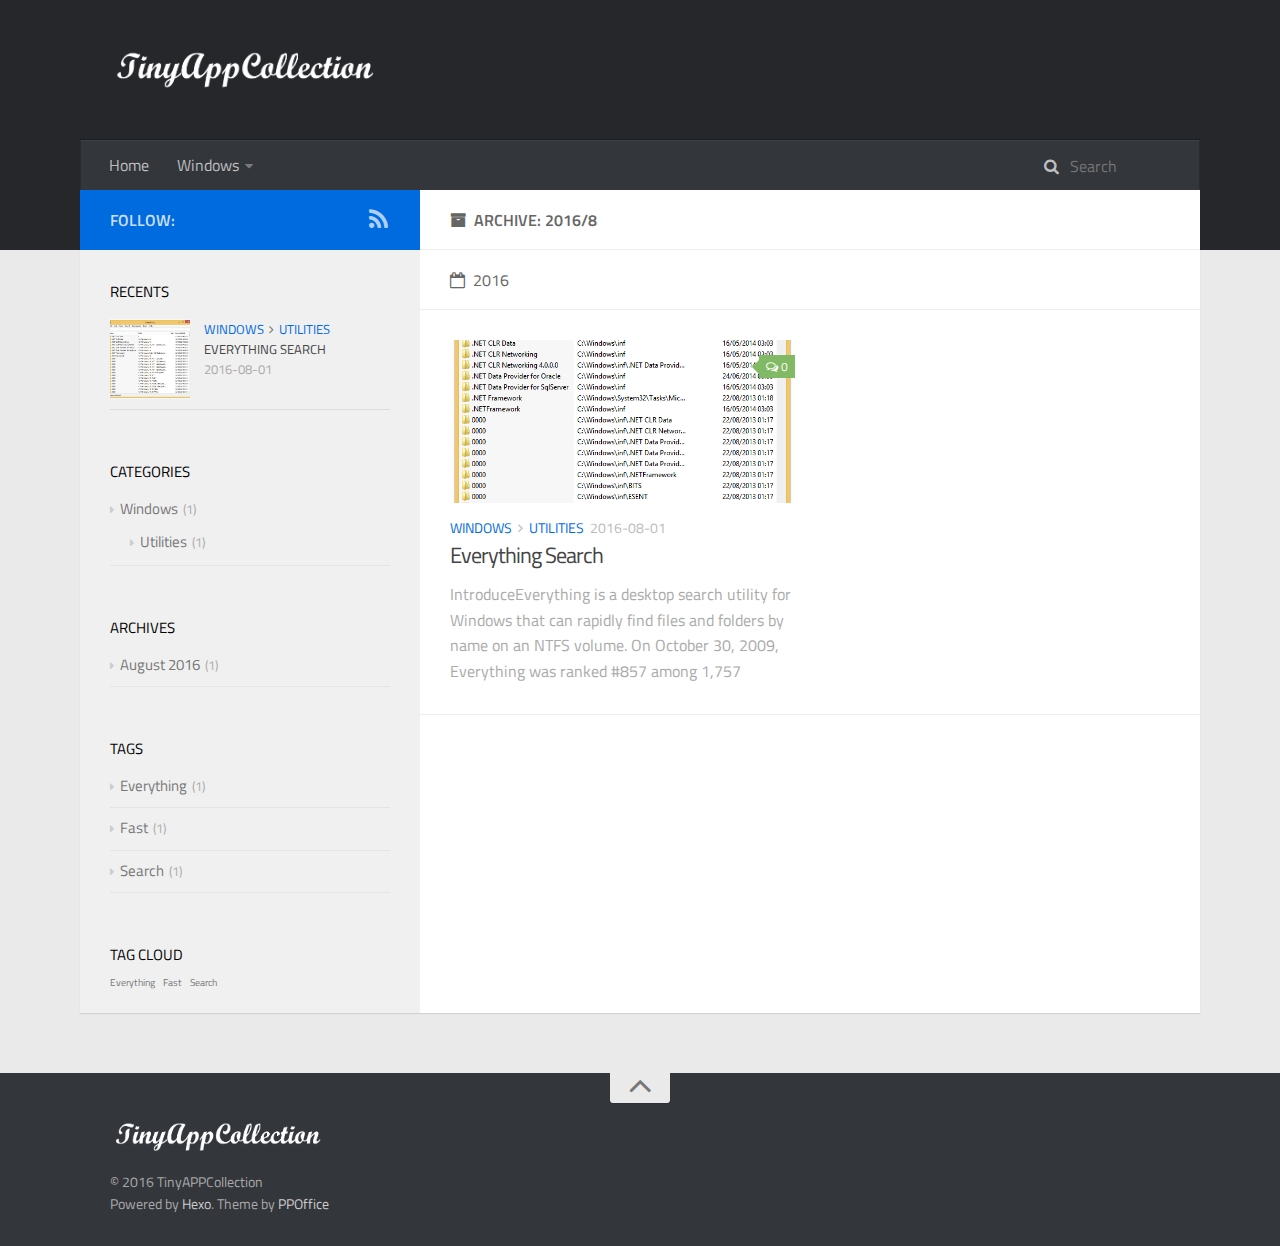
<file: archives/2016/08/index.html>
<!DOCTYPE html>
<html>
<head>
    <meta charset="utf-8">
    
    <title>Archive: 2016/8 | TinyAPPCollection</title>
    <meta name="viewport" content="width=device-width, initial-scale=1, maximum-scale=1">
    
    <meta property="og:type" content="website">
<meta property="og:title" content="TinyAPPCollection">
<meta property="og:url" content="http://tinyappcollection.github.io/archives/2016/08/index.html">
<meta property="og:site_name" content="TinyAPPCollection">
<meta name="twitter:card" content="summary">
<meta name="twitter:title" content="TinyAPPCollection">
    

    
        <link rel="alternate" href="/" title="TinyAPPCollection" type="application/atom+xml" />
    

    

    <link rel="stylesheet" href="/vendor/font-awesome/css/font-awesome.min.css">
    <link rel="stylesheet" href="/vendor/titillium-web/styles.css">
    <link rel="stylesheet" href="/vendor/source-code-pro/styles.css">

    <link rel="stylesheet" href="/css/style.css">

    <script src="/vendor/jquery/2.0.3/jquery.min.js"></script>
    
    
        <link rel="stylesheet" href="/vendor/fancybox/jquery.fancybox.css">
    
    
        <link rel="stylesheet" href="/vendor/scrollLoading/style.css">
    
    
        <script type="text/javascript">
(function(i,s,o,g,r,a,m) {i['GoogleAnalyticsObject']=r;i[r]=i[r]||function() {
(i[r].q=i[r].q||[]).push(arguments)},i[r].l=1*new Date();a=s.createElement(o),
m=s.getElementsByTagName(o)[0];a.async=1;a.src=g;m.parentNode.insertBefore(a,m)
})(window,document,'script','//www.google-analytics.com/analytics.js','ga');

ga('create', 'UA-81699790-1', 'auto');
ga('send', 'pageview');

</script>
    
    

</head>

<body>
    <div id="wrap">
        <header id="header">
    <div id="header-outer" class="outer">
        <div class="container">
            <div class="container-inner">
                <div id="header-title">
                    <h1 class="logo-wrap">
                        <a href="/" class="logo"></a>
                    </h1>
                    
                </div>
                <div id="header-inner" class="nav-container">
                    <a id="main-nav-toggle" class="nav-icon fa fa-bars"></a>
                    <div class="nav-container-inner">
                        <ul id="main-nav">
                            
                                <li class="main-nav-list-item" >
                                    <a class="main-nav-list-link" href="/">Home</a>
                                </li>
                            
                                        <ul class="main-nav-list"><li class="main-nav-list-item"><a class="main-nav-list-link" href="/categories/Windows/">Windows</a><ul class="main-nav-list-child"><li class="main-nav-list-item"><a class="main-nav-list-link" href="/categories/Windows/Utilities/">Utilities</a></li></ul></li></ul>
                                    
                        </ul>
                        <nav id="sub-nav">
                            <div id="search-form-wrap">

    <form class="search-form">
        <input type="text" class="ins-search-input search-form-input" placeholder="Search" />
        <button type="submit" class="search-form-submit"></button>
    </form>
    <div class="ins-search">
    <div class="ins-search-mask"></div>
    <div class="ins-search-container">
        <div class="ins-input-wrapper">
            <input type="text" class="ins-search-input" placeholder="Type something..." />
            <span class="ins-close ins-selectable"><i class="fa fa-times-circle"></i></span>
        </div>
        <div class="ins-section-wrapper">
            <div class="ins-section-container"></div>
        </div>
    </div>
</div>
<script>
(function (window) {
    var INSIGHT_CONFIG = {
        TRANSLATION: {
            POSTS: 'Posts',
            PAGES: 'Pages',
            CATEGORIES: 'Categories',
            TAGS: 'Tags',
            UNTITLED: '(Untitled)',
        },
        ROOT_URL: '/',
        CONTENT_URL: '/content.json',
    };
    window.INSIGHT_CONFIG = INSIGHT_CONFIG;
})(window);
</script>
<script src="/js/insight.js"></script>

</div>
                        </nav>
                    </div>
                </div>
            </div>
        </div>
    </div>
</header>
        <div class="container">
            <div class="main-body container-inner">
                <div class="main-body-inner">
                    <section id="main">
                        <div class="main-body-header">
    <h1 class="header">
    
    <i class="icon fa fa-archive"></i>Archive: 2016/8
    </h1>
</div>
                        <div class="main-body-content">
                            

    
    
        
        
        <section class="archives-wrap">
            <div class="archive-year-wrap">
                <a href="/archives/2016" class="archive-year"><i class="icon fa fa-calendar-o"></i>2016</a>
            </div>
            <div class="archives">
    
    
    
        <div class="article-row">
    
        <article class="article article-summary">
    <div class="article-summary-inner">
        
        <a href="/2016/08/01/2016-08-01-Everything/" class="thumbnail">
    
    
        <span style="background-image:url(/images/2016-08-01Everything.png)" alt="Everything Search" class="thumbnail-image"></span>
    
    
        
<span class="comment-counter">
    <i class="fa fa-comments-o"></i>
    
        <span class="disqus-comment-count" data-disqus-url="http://tinyappcollection.github.io/2016/08/01/2016-08-01-Everything/">0</span>
    
</span>

    
</a>

        
        <div class="article-meta">
            <p class="category">
            <a class="article-category-link" href="/categories/Windows/">Windows</a><i class="icon fa fa-angle-right"></i><a class="article-category-link" href="/categories/Windows/Utilities/">Utilities</a>
            </p>
            <p class="date"><time datetime="2016-08-01T04:00:00.000Z" itemprop="datePublished">2016-08-01</time></p>
        </div>
        
    
        <h1 class="article-title" itemprop="name">
        <a href="/2016/08/01/2016-08-01-Everything/">Everything Search</a>
        </h1>
    

        <p class="article-excerpt">
            IntroduceEverything is a desktop search utility for Windows that can rapidly find files and folders by name on an NTFS volume. On October 30, 2009, Everything was ranked #857 among 1,757 computer prog
        </p>
    </div>
</article>
    
        </div>
    


    </div></section>



                        </div>
                    </section>
                    <aside id="sidebar">
    <a class="sidebar-toggle" title="Expand Sidebar"><i class="toggle icon"></i></a>
    <div class="sidebar-top">
        <p>follow:</p>
        <ul class="social-links">
            
                
                <li>
                    <a class="social-tooltip" title="rss" href="/" target="_blank">
                        <i class="icon fa fa-rss"></i>
                    </a>
                </li>
                
            
        </ul>
    </div>
    
    <div class="widgets-container">
        
            
                
    <div class="widget-wrap">
        <h3 class="widget-title">recents</h3>
        <div class="widget">
            <ul id="recent-post" class="">
                
                    <li>
                        
                        <div class="item-thumbnail">
                            <a href="/2016/08/01/2016-08-01-Everything/" class="thumbnail">
    
    
        <span style="background-image:url(/images/2016-08-01Everything.png)" alt="Everything Search" class="thumbnail-image"></span>
    
    
</a>

                        </div>
                        
                        <div class="item-inner">
                            <p class="item-category"><a class="article-category-link" href="/categories/Windows/">Windows</a><i class="icon fa fa-angle-right"></i><a class="article-category-link" href="/categories/Windows/Utilities/">Utilities</a></p>
                            <p class="item-title"><a href="/2016/08/01/2016-08-01-Everything/" class="title">Everything Search</a></p>
                            <p class="item-date"><time datetime="2016-08-01T04:00:00.000Z" itemprop="datePublished">2016-08-01</time></p>
                        </div>
                    </li>
                
            </ul>
        </div>
    </div>

            
                
    <div class="widget-wrap widget-list">
        <h3 class="widget-title">categories</h3>
        <div class="widget">
            <ul class="category-list"><li class="category-list-item"><a class="category-list-link" href="/categories/Windows/">Windows</a><span class="category-list-count">1</span><ul class="category-list-child"><li class="category-list-item"><a class="category-list-link" href="/categories/Windows/Utilities/">Utilities</a><span class="category-list-count">1</span></li></ul></li></ul>
        </div>
    </div>


            
                
    <div class="widget-wrap widget-list">
        <h3 class="widget-title">archives</h3>
        <div class="widget">
            <ul class="archive-list"><li class="archive-list-item"><a class="archive-list-link" href="/archives/2016/08/">August 2016</a><span class="archive-list-count">1</span></li></ul>
        </div>
    </div>


            
                
    <div class="widget-wrap widget-list">
        <h3 class="widget-title">tags</h3>
        <div class="widget">
            <ul class="tag-list"><li class="tag-list-item"><a class="tag-list-link" href="/tags/Everything/">Everything</a><span class="tag-list-count">1</span></li><li class="tag-list-item"><a class="tag-list-link" href="/tags/Fast/">Fast</a><span class="tag-list-count">1</span></li><li class="tag-list-item"><a class="tag-list-link" href="/tags/Search/">Search</a><span class="tag-list-count">1</span></li></ul>
        </div>
    </div>


            
                
    <div class="widget-wrap widget-float">
        <h3 class="widget-title">tag cloud</h3>
        <div class="widget tagcloud">
            <a href="/tags/Everything/" style="font-size: 10px;">Everything</a> <a href="/tags/Fast/" style="font-size: 10px;">Fast</a> <a href="/tags/Search/" style="font-size: 10px;">Search</a>
        </div>
    </div>


            
        
    </div>
</aside>
                </div>
            </div>
        </div>
        <footer id="footer">
    <div class="container">
        <div class="container-inner">
            <a id="back-to-top" href="javascript:;"><i class="icon fa fa-angle-up"></i></a>
            <div class="credit">
                <h1 class="logo-wrap">
                    <a href="/" class="logo"></a>
                </h1>
                <p>&copy; 2016 TinyAPPCollection</p>
                <p>Powered by <a href="//hexo.io/" target="_blank">Hexo</a>. Theme by <a href="//github.com/ppoffice" target="_blank">PPOffice</a></p>
            </div>
        </div>
    </div>
</footer>
        
    
    <script>
    var disqus_shortname = 'tinyappcollection';
    
    
    (function() {
    var dsq = document.createElement('script');
    dsq.type = 'text/javascript';
    dsq.async = true;
    dsq.src = '//' + disqus_shortname + '.disqus.com/count.js';
    (document.getElementsByTagName('head')[0] || document.getElementsByTagName('body')[0]).appendChild(dsq);
    })();
    </script>



    
        <script src="/vendor/fancybox/jquery.fancybox.pack.js"></script>
    

    
        <script src="/vendor/scrollLoading/jquery.scrollLoading.js"></script>
        <script src="/vendor/scrollLoading/main.js"></script>
    


<!-- Custom Scripts -->
<script src="/js/main.js"></script>

    </div>
</body>
</html>
</file>
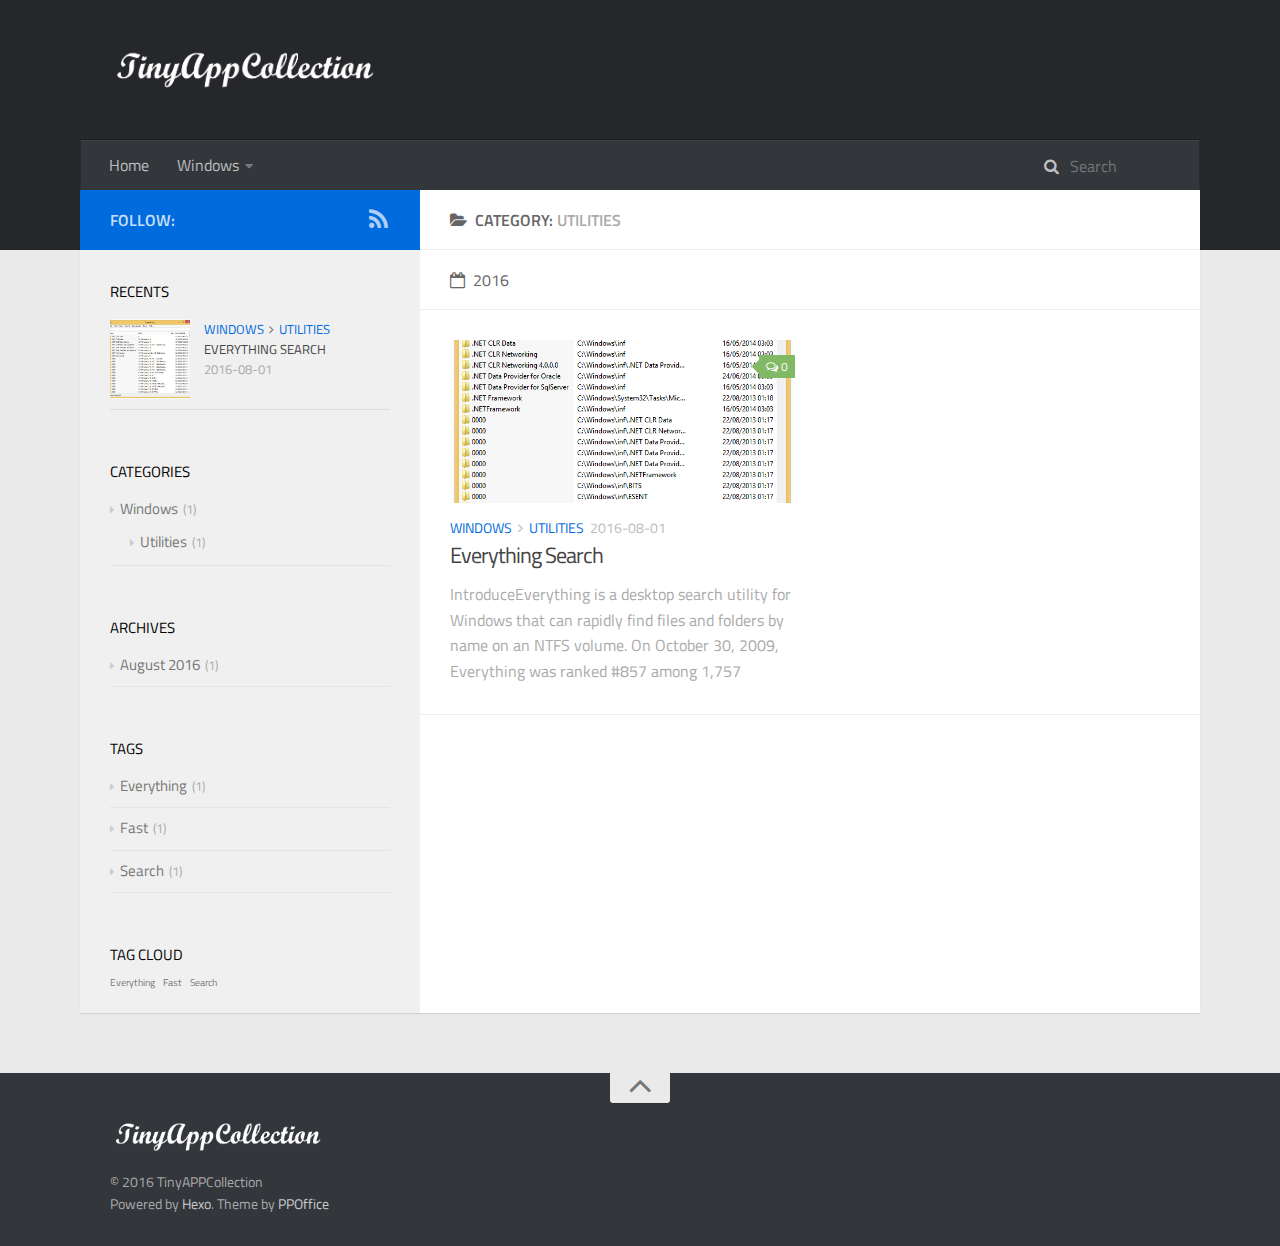
<file: categories/Windows/Utilities/index.html>
<!DOCTYPE html>
<html>
<head>
    <meta charset="utf-8">
    
    <title>Category: Utilities | TinyAPPCollection</title>
    <meta name="viewport" content="width=device-width, initial-scale=1, maximum-scale=1">
    
    <meta property="og:type" content="website">
<meta property="og:title" content="TinyAPPCollection">
<meta property="og:url" content="http://tinyappcollection.github.io/categories/Windows/Utilities/index.html">
<meta property="og:site_name" content="TinyAPPCollection">
<meta name="twitter:card" content="summary">
<meta name="twitter:title" content="TinyAPPCollection">
    

    
        <link rel="alternate" href="/" title="TinyAPPCollection" type="application/atom+xml" />
    

    

    <link rel="stylesheet" href="/vendor/font-awesome/css/font-awesome.min.css">
    <link rel="stylesheet" href="/vendor/titillium-web/styles.css">
    <link rel="stylesheet" href="/vendor/source-code-pro/styles.css">

    <link rel="stylesheet" href="/css/style.css">

    <script src="/vendor/jquery/2.0.3/jquery.min.js"></script>
    
    
        <link rel="stylesheet" href="/vendor/fancybox/jquery.fancybox.css">
    
    
        <link rel="stylesheet" href="/vendor/scrollLoading/style.css">
    
    
        <script type="text/javascript">
(function(i,s,o,g,r,a,m) {i['GoogleAnalyticsObject']=r;i[r]=i[r]||function() {
(i[r].q=i[r].q||[]).push(arguments)},i[r].l=1*new Date();a=s.createElement(o),
m=s.getElementsByTagName(o)[0];a.async=1;a.src=g;m.parentNode.insertBefore(a,m)
})(window,document,'script','//www.google-analytics.com/analytics.js','ga');

ga('create', 'UA-81699790-1', 'auto');
ga('send', 'pageview');

</script>
    
    

</head>

<body>
    <div id="wrap">
        <header id="header">
    <div id="header-outer" class="outer">
        <div class="container">
            <div class="container-inner">
                <div id="header-title">
                    <h1 class="logo-wrap">
                        <a href="/" class="logo"></a>
                    </h1>
                    
                </div>
                <div id="header-inner" class="nav-container">
                    <a id="main-nav-toggle" class="nav-icon fa fa-bars"></a>
                    <div class="nav-container-inner">
                        <ul id="main-nav">
                            
                                <li class="main-nav-list-item" >
                                    <a class="main-nav-list-link" href="/">Home</a>
                                </li>
                            
                                        <ul class="main-nav-list"><li class="main-nav-list-item"><a class="main-nav-list-link" href="/categories/Windows/">Windows</a><ul class="main-nav-list-child"><li class="main-nav-list-item"><a class="main-nav-list-link" href="/categories/Windows/Utilities/">Utilities</a></li></ul></li></ul>
                                    
                        </ul>
                        <nav id="sub-nav">
                            <div id="search-form-wrap">

    <form class="search-form">
        <input type="text" class="ins-search-input search-form-input" placeholder="Search" />
        <button type="submit" class="search-form-submit"></button>
    </form>
    <div class="ins-search">
    <div class="ins-search-mask"></div>
    <div class="ins-search-container">
        <div class="ins-input-wrapper">
            <input type="text" class="ins-search-input" placeholder="Type something..." />
            <span class="ins-close ins-selectable"><i class="fa fa-times-circle"></i></span>
        </div>
        <div class="ins-section-wrapper">
            <div class="ins-section-container"></div>
        </div>
    </div>
</div>
<script>
(function (window) {
    var INSIGHT_CONFIG = {
        TRANSLATION: {
            POSTS: 'Posts',
            PAGES: 'Pages',
            CATEGORIES: 'Categories',
            TAGS: 'Tags',
            UNTITLED: '(Untitled)',
        },
        ROOT_URL: '/',
        CONTENT_URL: '/content.json',
    };
    window.INSIGHT_CONFIG = INSIGHT_CONFIG;
})(window);
</script>
<script src="/js/insight.js"></script>

</div>
                        </nav>
                    </div>
                </div>
            </div>
        </div>
    </div>
</header>
        <div class="container">
            <div class="main-body container-inner">
                <div class="main-body-inner">
                    <section id="main">
                        <div class="main-body-header">
    <h1 class="header">
    
    <i class="icon fa fa-folder-open"></i>Category: <em class="page-title-link">Utilities</em>
    </h1>
</div>
                        <div class="main-body-content">
                            

    
    
        
        
        <section class="archives-wrap">
            <div class="archive-year-wrap">
                <a href="/archives/2016" class="archive-year"><i class="icon fa fa-calendar-o"></i>2016</a>
            </div>
            <div class="archives">
    
    
    
        <div class="article-row">
    
        <article class="article article-summary">
    <div class="article-summary-inner">
        
        <a href="/2016/08/01/2016-08-01-Everything/" class="thumbnail">
    
    
        <span style="background-image:url(/images/2016-08-01Everything.png)" alt="Everything Search" class="thumbnail-image"></span>
    
    
        
<span class="comment-counter">
    <i class="fa fa-comments-o"></i>
    
        <span class="disqus-comment-count" data-disqus-url="http://tinyappcollection.github.io/2016/08/01/2016-08-01-Everything/">0</span>
    
</span>

    
</a>

        
        <div class="article-meta">
            <p class="category">
            <a class="article-category-link" href="/categories/Windows/">Windows</a><i class="icon fa fa-angle-right"></i><a class="article-category-link" href="/categories/Windows/Utilities/">Utilities</a>
            </p>
            <p class="date"><time datetime="2016-08-01T04:00:00.000Z" itemprop="datePublished">2016-08-01</time></p>
        </div>
        
    
        <h1 class="article-title" itemprop="name">
        <a href="/2016/08/01/2016-08-01-Everything/">Everything Search</a>
        </h1>
    

        <p class="article-excerpt">
            IntroduceEverything is a desktop search utility for Windows that can rapidly find files and folders by name on an NTFS volume. On October 30, 2009, Everything was ranked #857 among 1,757 computer prog
        </p>
    </div>
</article>
    
        </div>
    


    </div></section>




                        </div>
                    </section>
                    <aside id="sidebar">
    <a class="sidebar-toggle" title="Expand Sidebar"><i class="toggle icon"></i></a>
    <div class="sidebar-top">
        <p>follow:</p>
        <ul class="social-links">
            
                
                <li>
                    <a class="social-tooltip" title="rss" href="/" target="_blank">
                        <i class="icon fa fa-rss"></i>
                    </a>
                </li>
                
            
        </ul>
    </div>
    
    <div class="widgets-container">
        
            
                
    <div class="widget-wrap">
        <h3 class="widget-title">recents</h3>
        <div class="widget">
            <ul id="recent-post" class="">
                
                    <li>
                        
                        <div class="item-thumbnail">
                            <a href="/2016/08/01/2016-08-01-Everything/" class="thumbnail">
    
    
        <span style="background-image:url(/images/2016-08-01Everything.png)" alt="Everything Search" class="thumbnail-image"></span>
    
    
</a>

                        </div>
                        
                        <div class="item-inner">
                            <p class="item-category"><a class="article-category-link" href="/categories/Windows/">Windows</a><i class="icon fa fa-angle-right"></i><a class="article-category-link" href="/categories/Windows/Utilities/">Utilities</a></p>
                            <p class="item-title"><a href="/2016/08/01/2016-08-01-Everything/" class="title">Everything Search</a></p>
                            <p class="item-date"><time datetime="2016-08-01T04:00:00.000Z" itemprop="datePublished">2016-08-01</time></p>
                        </div>
                    </li>
                
            </ul>
        </div>
    </div>

            
                
    <div class="widget-wrap widget-list">
        <h3 class="widget-title">categories</h3>
        <div class="widget">
            <ul class="category-list"><li class="category-list-item"><a class="category-list-link" href="/categories/Windows/">Windows</a><span class="category-list-count">1</span><ul class="category-list-child"><li class="category-list-item"><a class="category-list-link" href="/categories/Windows/Utilities/">Utilities</a><span class="category-list-count">1</span></li></ul></li></ul>
        </div>
    </div>


            
                
    <div class="widget-wrap widget-list">
        <h3 class="widget-title">archives</h3>
        <div class="widget">
            <ul class="archive-list"><li class="archive-list-item"><a class="archive-list-link" href="/archives/2016/08/">August 2016</a><span class="archive-list-count">1</span></li></ul>
        </div>
    </div>


            
                
    <div class="widget-wrap widget-list">
        <h3 class="widget-title">tags</h3>
        <div class="widget">
            <ul class="tag-list"><li class="tag-list-item"><a class="tag-list-link" href="/tags/Everything/">Everything</a><span class="tag-list-count">1</span></li><li class="tag-list-item"><a class="tag-list-link" href="/tags/Fast/">Fast</a><span class="tag-list-count">1</span></li><li class="tag-list-item"><a class="tag-list-link" href="/tags/Search/">Search</a><span class="tag-list-count">1</span></li></ul>
        </div>
    </div>


            
                
    <div class="widget-wrap widget-float">
        <h3 class="widget-title">tag cloud</h3>
        <div class="widget tagcloud">
            <a href="/tags/Everything/" style="font-size: 10px;">Everything</a> <a href="/tags/Fast/" style="font-size: 10px;">Fast</a> <a href="/tags/Search/" style="font-size: 10px;">Search</a>
        </div>
    </div>


            
        
    </div>
</aside>
                </div>
            </div>
        </div>
        <footer id="footer">
    <div class="container">
        <div class="container-inner">
            <a id="back-to-top" href="javascript:;"><i class="icon fa fa-angle-up"></i></a>
            <div class="credit">
                <h1 class="logo-wrap">
                    <a href="/" class="logo"></a>
                </h1>
                <p>&copy; 2016 TinyAPPCollection</p>
                <p>Powered by <a href="//hexo.io/" target="_blank">Hexo</a>. Theme by <a href="//github.com/ppoffice" target="_blank">PPOffice</a></p>
            </div>
        </div>
    </div>
</footer>
        
    
    <script>
    var disqus_shortname = 'tinyappcollection';
    
    
    (function() {
    var dsq = document.createElement('script');
    dsq.type = 'text/javascript';
    dsq.async = true;
    dsq.src = '//' + disqus_shortname + '.disqus.com/count.js';
    (document.getElementsByTagName('head')[0] || document.getElementsByTagName('body')[0]).appendChild(dsq);
    })();
    </script>



    
        <script src="/vendor/fancybox/jquery.fancybox.pack.js"></script>
    

    
        <script src="/vendor/scrollLoading/jquery.scrollLoading.js"></script>
        <script src="/vendor/scrollLoading/main.js"></script>
    


<!-- Custom Scripts -->
<script src="/js/main.js"></script>

    </div>
</body>
</html>
</file>
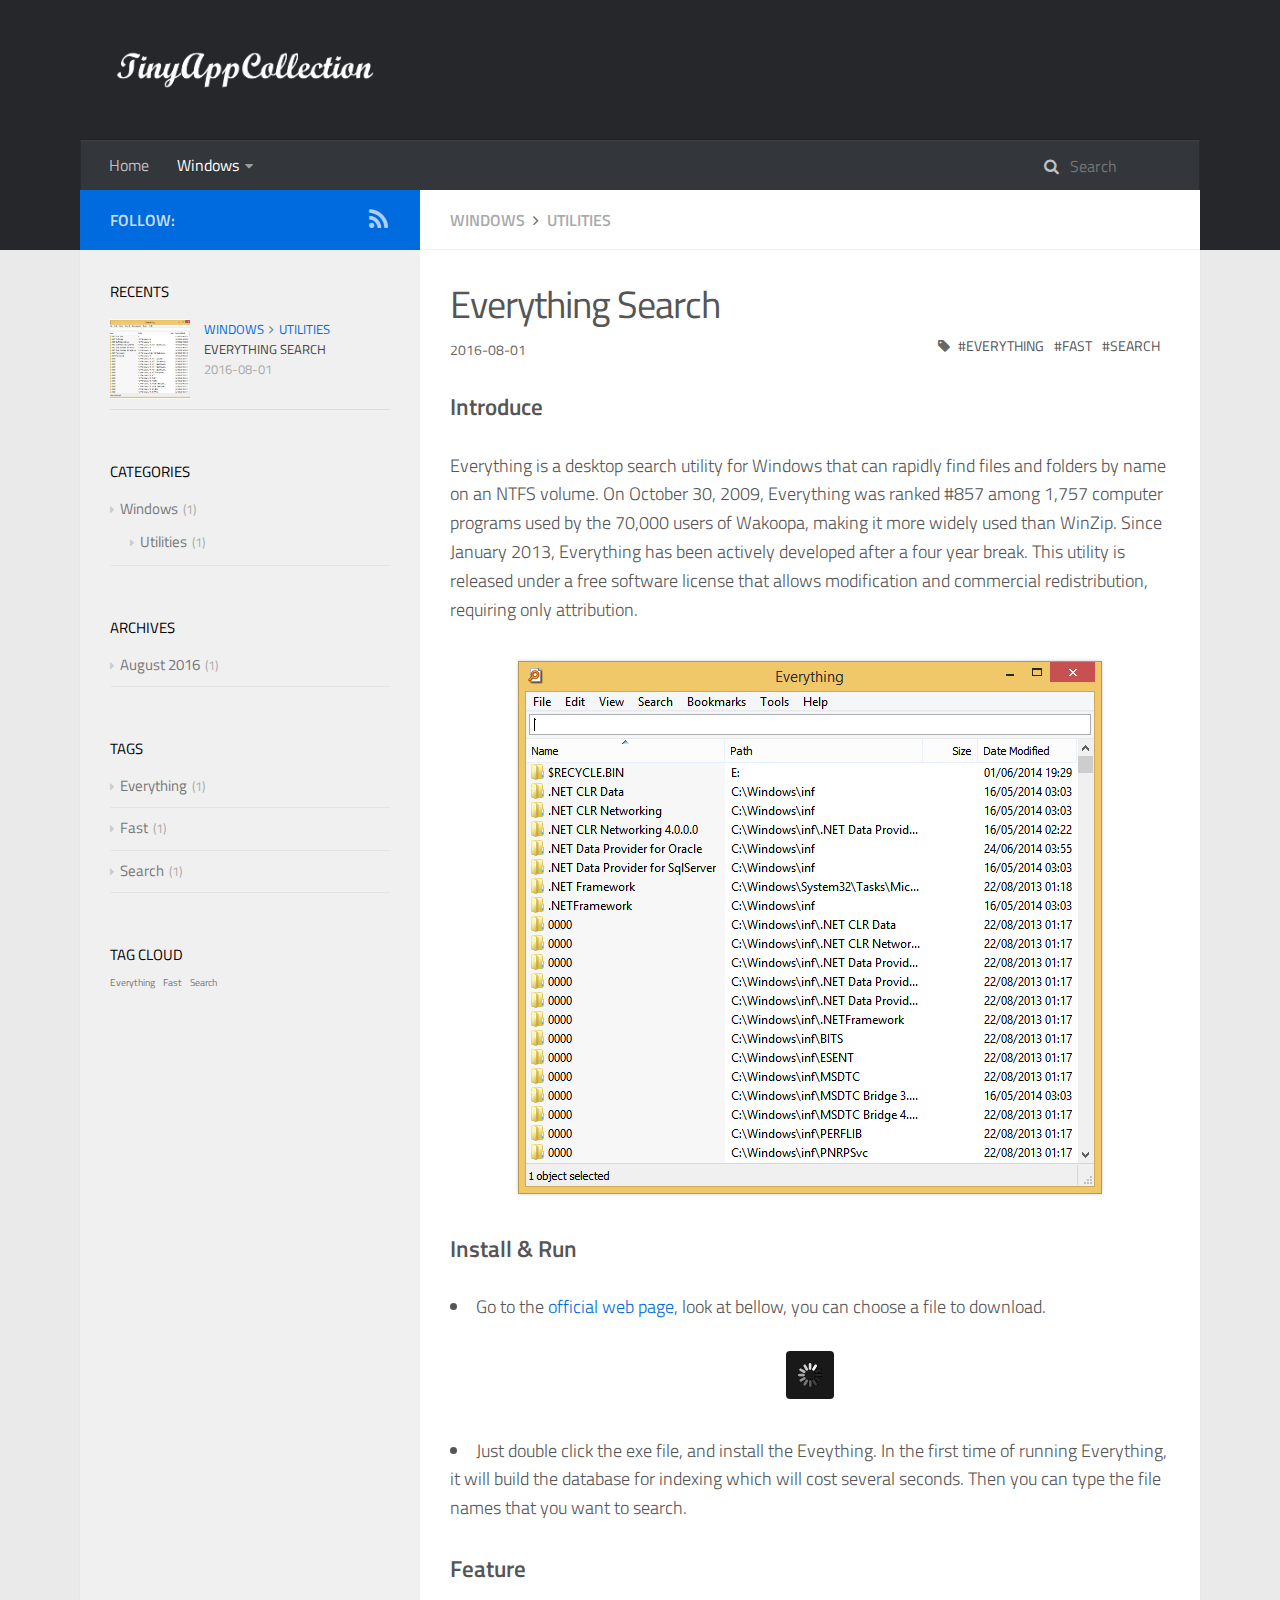
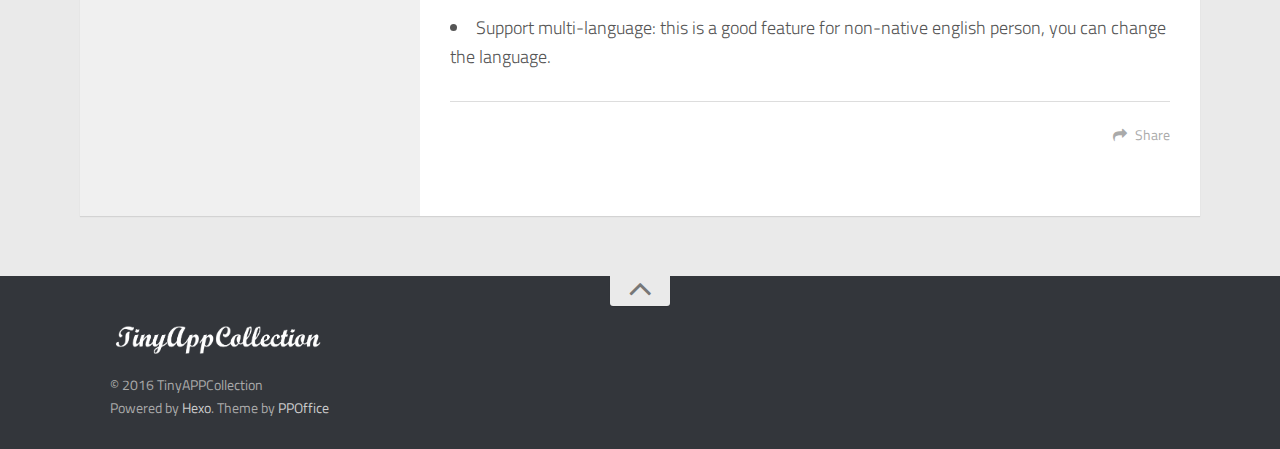
<file: 2016/08/01/2016-08-01-Everything/index.html>
<!DOCTYPE html>
<html>
<head>
    <meta charset="utf-8">
    
    <title>Everything Search | TinyAPPCollection</title>
    <meta name="viewport" content="width=device-width, initial-scale=1, maximum-scale=1">
    
        <meta name="keywords" content="Search,Everything,Fast" />
    
    <meta name="description" content="IntroduceEverything is a desktop search utility for Windows that can rapidly find files and folders by name on an NTFS volume. On October 30, 2009, Everything was ranked #857 among 1,757 computer prog">
<meta property="og:type" content="article">
<meta property="og:title" content="Everything Search">
<meta property="og:url" content="http://tinyappcollection.github.io/2016/08/01/2016-08-01-Everything/index.html">
<meta property="og:site_name" content="TinyAPPCollection">
<meta property="og:description" content="IntroduceEverything is a desktop search utility for Windows that can rapidly find files and folders by name on an NTFS volume. On October 30, 2009, Everything was ranked #857 among 1,757 computer prog">
<meta property="og:image" content="http://tinyappcollection.github.io/images/2016-08-01Everything.png">
<meta property="og:updated_time" content="2016-08-02T10:43:50.371Z">
<meta name="twitter:card" content="summary">
<meta name="twitter:title" content="Everything Search">
<meta name="twitter:description" content="IntroduceEverything is a desktop search utility for Windows that can rapidly find files and folders by name on an NTFS volume. On October 30, 2009, Everything was ranked #857 among 1,757 computer prog">
<meta name="twitter:image" content="http://tinyappcollection.github.io/images/2016-08-01Everything.png">
    

    
        <link rel="alternate" href="/" title="TinyAPPCollection" type="application/atom+xml" />
    

    

    <link rel="stylesheet" href="/vendor/font-awesome/css/font-awesome.min.css">
    <link rel="stylesheet" href="/vendor/titillium-web/styles.css">
    <link rel="stylesheet" href="/vendor/source-code-pro/styles.css">

    <link rel="stylesheet" href="/css/style.css">

    <script src="/vendor/jquery/2.0.3/jquery.min.js"></script>
    
    
        <link rel="stylesheet" href="/vendor/fancybox/jquery.fancybox.css">
    
    
        <link rel="stylesheet" href="/vendor/scrollLoading/style.css">
    
    
        <script type="text/javascript">
(function(i,s,o,g,r,a,m) {i['GoogleAnalyticsObject']=r;i[r]=i[r]||function() {
(i[r].q=i[r].q||[]).push(arguments)},i[r].l=1*new Date();a=s.createElement(o),
m=s.getElementsByTagName(o)[0];a.async=1;a.src=g;m.parentNode.insertBefore(a,m)
})(window,document,'script','//www.google-analytics.com/analytics.js','ga');

ga('create', 'UA-81699790-1', 'auto');
ga('send', 'pageview');

</script>
    
    

</head>

<body>
    <div id="wrap">
        <header id="header">
    <div id="header-outer" class="outer">
        <div class="container">
            <div class="container-inner">
                <div id="header-title">
                    <h1 class="logo-wrap">
                        <a href="/" class="logo"></a>
                    </h1>
                    
                </div>
                <div id="header-inner" class="nav-container">
                    <a id="main-nav-toggle" class="nav-icon fa fa-bars"></a>
                    <div class="nav-container-inner">
                        <ul id="main-nav">
                            
                                <li class="main-nav-list-item" >
                                    <a class="main-nav-list-link" href="/">Home</a>
                                </li>
                            
                                        <ul class="main-nav-list"><li class="main-nav-list-item"><a class="main-nav-list-link" href="/categories/Windows/">Windows</a><ul class="main-nav-list-child"><li class="main-nav-list-item"><a class="main-nav-list-link" href="/categories/Windows/Utilities/">Utilities</a></li></ul></li></ul>
                                    
                        </ul>
                        <nav id="sub-nav">
                            <div id="search-form-wrap">

    <form class="search-form">
        <input type="text" class="ins-search-input search-form-input" placeholder="Search" />
        <button type="submit" class="search-form-submit"></button>
    </form>
    <div class="ins-search">
    <div class="ins-search-mask"></div>
    <div class="ins-search-container">
        <div class="ins-input-wrapper">
            <input type="text" class="ins-search-input" placeholder="Type something..." />
            <span class="ins-close ins-selectable"><i class="fa fa-times-circle"></i></span>
        </div>
        <div class="ins-section-wrapper">
            <div class="ins-section-container"></div>
        </div>
    </div>
</div>
<script>
(function (window) {
    var INSIGHT_CONFIG = {
        TRANSLATION: {
            POSTS: 'Posts',
            PAGES: 'Pages',
            CATEGORIES: 'Categories',
            TAGS: 'Tags',
            UNTITLED: '(Untitled)',
        },
        ROOT_URL: '/',
        CONTENT_URL: '/content.json',
    };
    window.INSIGHT_CONFIG = INSIGHT_CONFIG;
})(window);
</script>
<script src="/js/insight.js"></script>

</div>
                        </nav>
                    </div>
                </div>
            </div>
        </div>
    </div>
</header>
        <div class="container">
            <div class="main-body container-inner">
                <div class="main-body-inner">
                    <section id="main">
                        <div class="main-body-header">
    <h1 class="header">
    
    <a class="page-title-link" href="/categories/Windows/">Windows</a><i class="icon fa fa-angle-right"></i><a class="page-title-link" href="/categories/Windows/Utilities/">Utilities</a>
    </h1>
</div>
                        <div class="main-body-content">
                            <article id="post-2016-08-01-Everything" class="article article-single article-type-post" itemscope itemprop="blogPost">
    <div class="article-inner">
        
            <header class="article-header">
                
    
        <h1 class="article-title" itemprop="name">
        Everything Search
        </h1>
    

            </header>
        
        
            <div class="article-subtitle">
                <a href="/2016/08/01/2016-08-01-Everything/" class="article-date">
    <time datetime="2016-08-01T04:00:00.000Z" itemprop="datePublished">2016-08-01</time>
</a>
                
    <ul class="article-tag-list"><li class="article-tag-list-item"><a class="article-tag-list-link" href="/tags/Everything/">Everything</a></li><li class="article-tag-list-item"><a class="article-tag-list-link" href="/tags/Fast/">Fast</a></li><li class="article-tag-list-item"><a class="article-tag-list-link" href="/tags/Search/">Search</a></li></ul>

            </div>
        
        <div class="article-entry" itemprop="articleBody">
            <h3 id="Introduce"><a href="#Introduce" class="headerlink" title="Introduce"></a>Introduce</h3><p>Everything is a desktop search utility for Windows that can rapidly find files and folders by name on an NTFS volume. On October 30, 2009, Everything was ranked #857 among 1,757 computer programs used by the 70,000 users of Wakoopa, making it more widely used than WinZip. Since January 2013, Everything has been actively developed after a four year break. This utility is released under a free software license that allows modification and commercial redistribution, requiring only attribution.</p>
<p><img src="/images/2016-08-01Everything.png" alt=""></p>
<h3 id="Install-amp-Run"><a href="#Install-amp-Run" class="headerlink" title="Install &amp; Run"></a>Install &amp; Run</h3><ul>
<li>Go to the <a href="http://www.voidtools.com/" target="_blank" rel="external">official web page</a>, look at bellow, you can choose a file to download.</li>
</ul>
<p><img src="/images/2016-08-01EverythingOfficeSite.png" alt=""></p>
<ul>
<li>Just double click the exe file, and install the Eveything. In the first time of running Everything, it will build the database for indexing which will cost several seconds. Then you can type the file names that you want to search.</li>
</ul>
<h3 id="Feature"><a href="#Feature" class="headerlink" title="Feature"></a>Feature</h3><ul>
<li>Support multi-language: this is a good feature for non-native english person, you can change the language.</li>
</ul>

        </div>
        <footer class="article-footer">
            



    <a data-url="http://tinyappcollection.github.io/2016/08/01/2016-08-01-Everything/" data-id="cirdc7qzg0001bkunhacpyrm0" class="article-share-link"><i class="fa fa-share"></i>Share</a>
<script>
    (function ($) {
        $('body').on('click', function() {
            $('.article-share-box.on').removeClass('on');
        }).on('click', '.article-share-link', function(e) {
            e.stopPropagation();

            var $this = $(this),
                url = $this.attr('data-url'),
                encodedUrl = encodeURIComponent(url),
                id = 'article-share-box-' + $this.attr('data-id'),
                offset = $this.offset(),
                box;

            if ($('#' + id).length) {
                box = $('#' + id);

                if (box.hasClass('on')){
                    box.removeClass('on');
                    return;
                }
            } else {
                var html = [
                    '<div id="' + id + '" class="article-share-box">',
                        '<input class="article-share-input" value="' + url + '">',
                        '<div class="article-share-links">',
                            '<a href="https://twitter.com/intent/tweet?url=' + encodedUrl + '" class="article-share-twitter" target="_blank" title="Twitter"></a>',
                            '<a href="https://www.facebook.com/sharer.php?u=' + encodedUrl + '" class="article-share-facebook" target="_blank" title="Facebook"></a>',
                            '<a href="http://pinterest.com/pin/create/button/?url=' + encodedUrl + '" class="article-share-pinterest" target="_blank" title="Pinterest"></a>',
                            '<a href="https://plus.google.com/share?url=' + encodedUrl + '" class="article-share-google" target="_blank" title="Google+"></a>',
                        '</div>',
                    '</div>'
                ].join('');

              box = $(html);

              $('body').append(box);
            }

            $('.article-share-box.on').hide();

            box.css({
                top: offset.top + 25,
                left: offset.left
            }).addClass('on');

        }).on('click', '.article-share-box', function (e) {
            e.stopPropagation();
        }).on('click', '.article-share-box-input', function () {
            $(this).select();
        }).on('click', '.article-share-box-link', function (e) {
            e.preventDefault();
            e.stopPropagation();

            window.open(this.href, 'article-share-box-window-' + Date.now(), 'width=500,height=450');
        });
    })(jQuery);
</script>

        </footer>
    </div>
</article>

    <section id="comments">
    
        
    <div id="disqus_thread">
        <noscript>Please enable JavaScript to view the <a href="//disqus.com/?ref_noscript">comments powered by Disqus.</a></noscript>
    </div>

    
    </section>

                        </div>
                    </section>
                    <aside id="sidebar">
    <a class="sidebar-toggle" title="Expand Sidebar"><i class="toggle icon"></i></a>
    <div class="sidebar-top">
        <p>follow:</p>
        <ul class="social-links">
            
                
                <li>
                    <a class="social-tooltip" title="rss" href="/" target="_blank">
                        <i class="icon fa fa-rss"></i>
                    </a>
                </li>
                
            
        </ul>
    </div>
    
        
    
    <div class="widgets-container">
        
            
                
    <div class="widget-wrap">
        <h3 class="widget-title">recents</h3>
        <div class="widget">
            <ul id="recent-post" class="">
                
                    <li>
                        
                        <div class="item-thumbnail">
                            <a href="/2016/08/01/2016-08-01-Everything/" class="thumbnail">
    
    
        <span style="background-image:url(/images/2016-08-01Everything.png)" alt="Everything Search" class="thumbnail-image"></span>
    
    
</a>

                        </div>
                        
                        <div class="item-inner">
                            <p class="item-category"><a class="article-category-link" href="/categories/Windows/">Windows</a><i class="icon fa fa-angle-right"></i><a class="article-category-link" href="/categories/Windows/Utilities/">Utilities</a></p>
                            <p class="item-title"><a href="/2016/08/01/2016-08-01-Everything/" class="title">Everything Search</a></p>
                            <p class="item-date"><time datetime="2016-08-01T04:00:00.000Z" itemprop="datePublished">2016-08-01</time></p>
                        </div>
                    </li>
                
            </ul>
        </div>
    </div>

            
                
    <div class="widget-wrap widget-list">
        <h3 class="widget-title">categories</h3>
        <div class="widget">
            <ul class="category-list"><li class="category-list-item"><a class="category-list-link" href="/categories/Windows/">Windows</a><span class="category-list-count">1</span><ul class="category-list-child"><li class="category-list-item"><a class="category-list-link" href="/categories/Windows/Utilities/">Utilities</a><span class="category-list-count">1</span></li></ul></li></ul>
        </div>
    </div>


            
                
    <div class="widget-wrap widget-list">
        <h3 class="widget-title">archives</h3>
        <div class="widget">
            <ul class="archive-list"><li class="archive-list-item"><a class="archive-list-link" href="/archives/2016/08/">August 2016</a><span class="archive-list-count">1</span></li></ul>
        </div>
    </div>


            
                
    <div class="widget-wrap widget-list">
        <h3 class="widget-title">tags</h3>
        <div class="widget">
            <ul class="tag-list"><li class="tag-list-item"><a class="tag-list-link" href="/tags/Everything/">Everything</a><span class="tag-list-count">1</span></li><li class="tag-list-item"><a class="tag-list-link" href="/tags/Fast/">Fast</a><span class="tag-list-count">1</span></li><li class="tag-list-item"><a class="tag-list-link" href="/tags/Search/">Search</a><span class="tag-list-count">1</span></li></ul>
        </div>
    </div>


            
                
    <div class="widget-wrap widget-float">
        <h3 class="widget-title">tag cloud</h3>
        <div class="widget tagcloud">
            <a href="/tags/Everything/" style="font-size: 10px;">Everything</a> <a href="/tags/Fast/" style="font-size: 10px;">Fast</a> <a href="/tags/Search/" style="font-size: 10px;">Search</a>
        </div>
    </div>


            
        
    </div>
</aside>
                </div>
            </div>
        </div>
        <footer id="footer">
    <div class="container">
        <div class="container-inner">
            <a id="back-to-top" href="javascript:;"><i class="icon fa fa-angle-up"></i></a>
            <div class="credit">
                <h1 class="logo-wrap">
                    <a href="/" class="logo"></a>
                </h1>
                <p>&copy; 2016 TinyAPPCollection</p>
                <p>Powered by <a href="//hexo.io/" target="_blank">Hexo</a>. Theme by <a href="//github.com/ppoffice" target="_blank">PPOffice</a></p>
            </div>
        </div>
    </div>
</footer>
        
    
    <script>
    var disqus_shortname = 'tinyappcollection';
    
    
    var disqus_url = 'http://tinyappcollection.github.io/2016/08/01/2016-08-01-Everything/';
    
    (function() {
    var dsq = document.createElement('script');
    dsq.type = 'text/javascript';
    dsq.async = true;
    dsq.src = '//' + disqus_shortname + '.disqus.com/embed.js';
    (document.getElementsByTagName('head')[0] || document.getElementsByTagName('body')[0]).appendChild(dsq);
    })();
    </script>



    
        <script src="/vendor/fancybox/jquery.fancybox.pack.js"></script>
    

    
        <script src="/vendor/scrollLoading/jquery.scrollLoading.js"></script>
        <script src="/vendor/scrollLoading/main.js"></script>
    


<!-- Custom Scripts -->
<script src="/js/main.js"></script>

    </div>
</body>
</html>
</file>
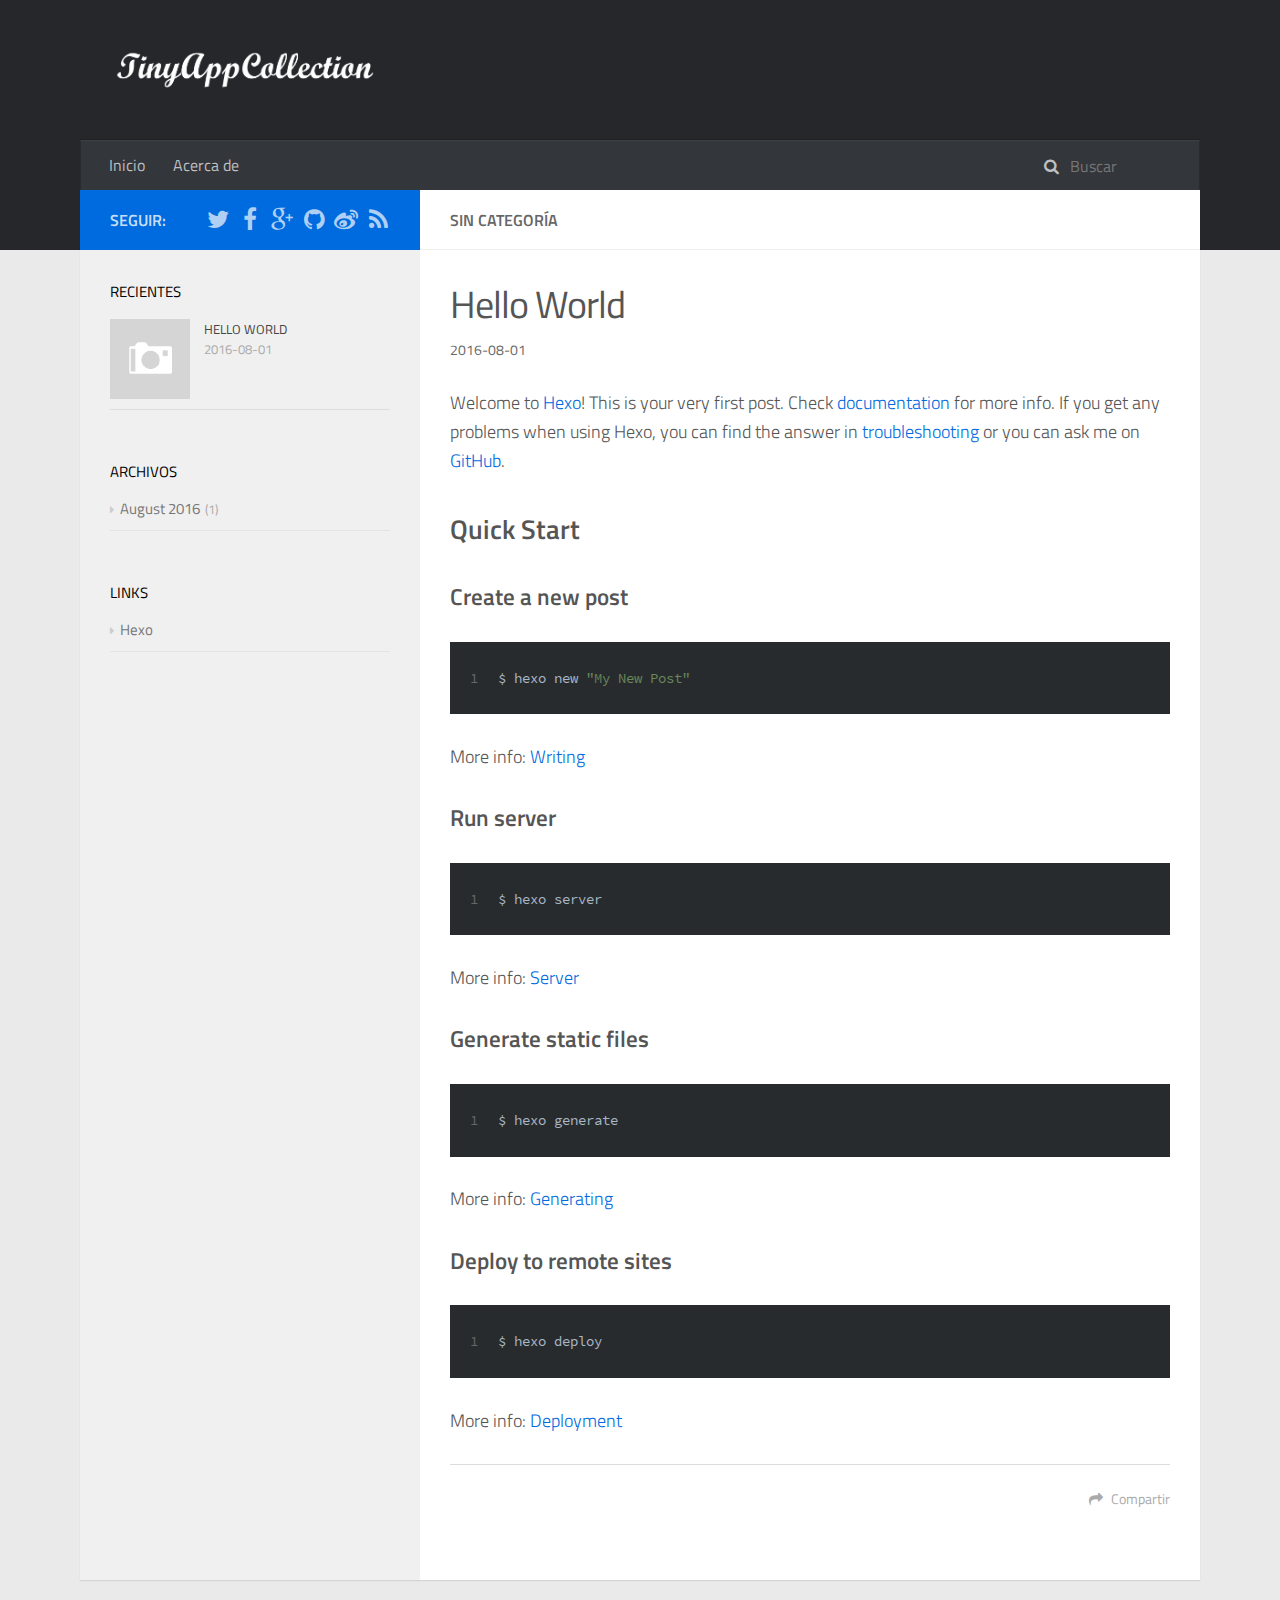
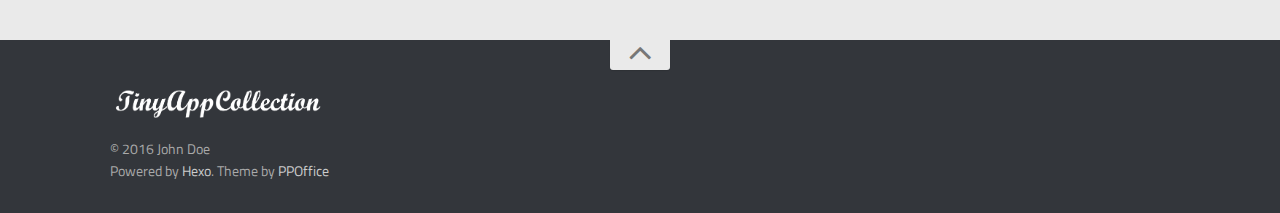
<file: 2016/08/01/hello-world/index.html>
<!DOCTYPE html>
<html>
<head>
    <meta charset="utf-8">
    
    <title>Hello World | Hexo</title>
    <meta name="viewport" content="width=device-width, initial-scale=1, maximum-scale=1">
    
        <meta name="keywords" content="" />
    
    <meta name="description" content="Welcome to Hexo! This is your very first post. Check documentation for more info. If you get any problems when using Hexo, you can find the answer in troubleshooting or you can ask me on GitHub.
Quick">
<meta property="og:type" content="article">
<meta property="og:title" content="Hello World">
<meta property="og:url" content="http://yoursite.com/2016/08/01/hello-world/index.html">
<meta property="og:site_name" content="Hexo">
<meta property="og:description" content="Welcome to Hexo! This is your very first post. Check documentation for more info. If you get any problems when using Hexo, you can find the answer in troubleshooting or you can ask me on GitHub.
Quick">
<meta property="og:updated_time" content="2016-08-01T01:14:03.299Z">
<meta name="twitter:card" content="summary">
<meta name="twitter:title" content="Hello World">
<meta name="twitter:description" content="Welcome to Hexo! This is your very first post. Check documentation for more info. If you get any problems when using Hexo, you can find the answer in troubleshooting or you can ask me on GitHub.
Quick">
    

    
        <link rel="alternate" href="/" title="Hexo" type="application/atom+xml" />
    

    

    <link rel="stylesheet" href="/vendor/font-awesome/css/font-awesome.min.css">
    <link rel="stylesheet" href="/vendor/titillium-web/styles.css">
    <link rel="stylesheet" href="/vendor/source-code-pro/styles.css">

    <link rel="stylesheet" href="/css/style.css">

    <script src="/vendor/jquery/2.0.3/jquery.min.js"></script>
    
    
        <link rel="stylesheet" href="/vendor/fancybox/jquery.fancybox.css">
    
    
        <link rel="stylesheet" href="/vendor/scrollLoading/style.css">
    
    
    

</head>

<body>
    <div id="wrap">
        <header id="header">
    <div id="header-outer" class="outer">
        <div class="container">
            <div class="container-inner">
                <div id="header-title">
                    <h1 class="logo-wrap">
                        <a href="/" class="logo"></a>
                    </h1>
                    
                </div>
                <div id="header-inner" class="nav-container">
                    <a id="main-nav-toggle" class="nav-icon fa fa-bars"></a>
                    <div class="nav-container-inner">
                        <ul id="main-nav">
                            
                                <li class="main-nav-list-item" >
                                    <a class="main-nav-list-link" href="/">Inicio</a>
                                </li>
                            
                                        
                                    
                                <li class="main-nav-list-item" >
                                    <a class="main-nav-list-link" href="/about/index.html">Acerca de</a>
                                </li>
                            
                        </ul>
                        <nav id="sub-nav">
                            <div id="search-form-wrap">

    <form class="search-form">
        <input type="text" class="ins-search-input search-form-input" placeholder="Buscar" />
        <button type="submit" class="search-form-submit"></button>
    </form>
    <div class="ins-search">
    <div class="ins-search-mask"></div>
    <div class="ins-search-container">
        <div class="ins-input-wrapper">
            <input type="text" class="ins-search-input" placeholder="Type something..." />
            <span class="ins-close ins-selectable"><i class="fa fa-times-circle"></i></span>
        </div>
        <div class="ins-section-wrapper">
            <div class="ins-section-container"></div>
        </div>
    </div>
</div>
<script>
(function (window) {
    var INSIGHT_CONFIG = {
        TRANSLATION: {
            POSTS: 'Entradas',
            PAGES: 'Pages',
            CATEGORIES: 'Categorias',
            TAGS: 'Etiquetas',
            UNTITLED: '(Untitled)',
        },
        ROOT_URL: '/',
        CONTENT_URL: '/content.json',
    };
    window.INSIGHT_CONFIG = INSIGHT_CONFIG;
})(window);
</script>
<script src="/js/insight.js"></script>

</div>
                        </nav>
                    </div>
                </div>
            </div>
        </div>
    </div>
</header>
        <div class="container">
            <div class="main-body container-inner">
                <div class="main-body-inner">
                    <section id="main">
                        <div class="main-body-header">
    <h1 class="header">
    
    Sin categoría
    </h1>
</div>
                        <div class="main-body-content">
                            <article id="post-hello-world" class="article article-single article-type-post" itemscope itemprop="blogPost">
    <div class="article-inner">
        
            <header class="article-header">
                
    
        <h1 class="article-title" itemprop="name">
        Hello World
        </h1>
    

            </header>
        
        
            <div class="article-subtitle">
                <a href="/2016/08/01/hello-world/" class="article-date">
    <time datetime="2016-08-01T01:14:03.298Z" itemprop="datePublished">2016-08-01</time>
</a>
                
            </div>
        
        <div class="article-entry" itemprop="articleBody">
            <p>Welcome to <a href="https://hexo.io/" target="_blank" rel="external">Hexo</a>! This is your very first post. Check <a href="https://hexo.io/docs/" target="_blank" rel="external">documentation</a> for more info. If you get any problems when using Hexo, you can find the answer in <a href="https://hexo.io/docs/troubleshooting.html" target="_blank" rel="external">troubleshooting</a> or you can ask me on <a href="https://github.com/hexojs/hexo/issues" target="_blank" rel="external">GitHub</a>.</p>
<h2 id="Quick-Start"><a href="#Quick-Start" class="headerlink" title="Quick Start"></a>Quick Start</h2><h3 id="Create-a-new-post"><a href="#Create-a-new-post" class="headerlink" title="Create a new post"></a>Create a new post</h3><figure class="highlight bash"><table><tr><td class="gutter"><pre><div class="line">1</div></pre></td><td class="code"><pre><div class="line">$ hexo new <span class="string">"My New Post"</span></div></pre></td></tr></table></figure>
<p>More info: <a href="https://hexo.io/docs/writing.html" target="_blank" rel="external">Writing</a></p>
<h3 id="Run-server"><a href="#Run-server" class="headerlink" title="Run server"></a>Run server</h3><figure class="highlight bash"><table><tr><td class="gutter"><pre><div class="line">1</div></pre></td><td class="code"><pre><div class="line">$ hexo server</div></pre></td></tr></table></figure>
<p>More info: <a href="https://hexo.io/docs/server.html" target="_blank" rel="external">Server</a></p>
<h3 id="Generate-static-files"><a href="#Generate-static-files" class="headerlink" title="Generate static files"></a>Generate static files</h3><figure class="highlight bash"><table><tr><td class="gutter"><pre><div class="line">1</div></pre></td><td class="code"><pre><div class="line">$ hexo generate</div></pre></td></tr></table></figure>
<p>More info: <a href="https://hexo.io/docs/generating.html" target="_blank" rel="external">Generating</a></p>
<h3 id="Deploy-to-remote-sites"><a href="#Deploy-to-remote-sites" class="headerlink" title="Deploy to remote sites"></a>Deploy to remote sites</h3><figure class="highlight bash"><table><tr><td class="gutter"><pre><div class="line">1</div></pre></td><td class="code"><pre><div class="line">$ hexo deploy</div></pre></td></tr></table></figure>
<p>More info: <a href="https://hexo.io/docs/deployment.html" target="_blank" rel="external">Deployment</a></p>

        </div>
        <footer class="article-footer">
            



    <a data-url="http://yoursite.com/2016/08/01/hello-world/" data-id="cirbim4ic0000fgunopx28bid" class="article-share-link"><i class="fa fa-share"></i>Compartir</a>
<script>
    (function ($) {
        $('body').on('click', function() {
            $('.article-share-box.on').removeClass('on');
        }).on('click', '.article-share-link', function(e) {
            e.stopPropagation();

            var $this = $(this),
                url = $this.attr('data-url'),
                encodedUrl = encodeURIComponent(url),
                id = 'article-share-box-' + $this.attr('data-id'),
                offset = $this.offset(),
                box;

            if ($('#' + id).length) {
                box = $('#' + id);

                if (box.hasClass('on')){
                    box.removeClass('on');
                    return;
                }
            } else {
                var html = [
                    '<div id="' + id + '" class="article-share-box">',
                        '<input class="article-share-input" value="' + url + '">',
                        '<div class="article-share-links">',
                            '<a href="https://twitter.com/intent/tweet?url=' + encodedUrl + '" class="article-share-twitter" target="_blank" title="Twitter"></a>',
                            '<a href="https://www.facebook.com/sharer.php?u=' + encodedUrl + '" class="article-share-facebook" target="_blank" title="Facebook"></a>',
                            '<a href="http://pinterest.com/pin/create/button/?url=' + encodedUrl + '" class="article-share-pinterest" target="_blank" title="Pinterest"></a>',
                            '<a href="https://plus.google.com/share?url=' + encodedUrl + '" class="article-share-google" target="_blank" title="Google+"></a>',
                        '</div>',
                    '</div>'
                ].join('');

              box = $(html);

              $('body').append(box);
            }

            $('.article-share-box.on').hide();

            box.css({
                top: offset.top + 25,
                left: offset.left
            }).addClass('on');

        }).on('click', '.article-share-box', function (e) {
            e.stopPropagation();
        }).on('click', '.article-share-box-input', function () {
            $(this).select();
        }).on('click', '.article-share-box-link', function (e) {
            e.preventDefault();
            e.stopPropagation();

            window.open(this.href, 'article-share-box-window-' + Date.now(), 'width=500,height=450');
        });
    })(jQuery);
</script>

        </footer>
    </div>
</article>

    <section id="comments">
    
        
    <div id="disqus_thread">
        <noscript>Please enable JavaScript to view the <a href="//disqus.com/?ref_noscript">comments powered by Disqus.</a></noscript>
    </div>

    
    </section>

                        </div>
                    </section>
                    <aside id="sidebar">
    <a class="sidebar-toggle" title="Expand Sidebar"><i class="toggle icon"></i></a>
    <div class="sidebar-top">
        <p>seguir:</p>
        <ul class="social-links">
            
                
                <li>
                    <a class="social-tooltip" title="twitter" href="/" target="_blank">
                        <i class="icon fa fa-twitter"></i>
                    </a>
                </li>
                
            
                
                <li>
                    <a class="social-tooltip" title="facebook" href="/" target="_blank">
                        <i class="icon fa fa-facebook"></i>
                    </a>
                </li>
                
            
                
                <li>
                    <a class="social-tooltip" title="google-plus" href="/" target="_blank">
                        <i class="icon fa fa-google-plus"></i>
                    </a>
                </li>
                
            
                
                <li>
                    <a class="social-tooltip" title="github" href="https://github.com/ppoffice/hexo-theme-hueman" target="_blank">
                        <i class="icon fa fa-github"></i>
                    </a>
                </li>
                
            
                
                <li>
                    <a class="social-tooltip" title="weibo" href="/" target="_blank">
                        <i class="icon fa fa-weibo"></i>
                    </a>
                </li>
                
            
                
                <li>
                    <a class="social-tooltip" title="rss" href="/" target="_blank">
                        <i class="icon fa fa-rss"></i>
                    </a>
                </li>
                
            
        </ul>
    </div>
    
        
    
    <div class="widgets-container">
        
            
                
    <div class="widget-wrap">
        <h3 class="widget-title">recientes</h3>
        <div class="widget">
            <ul id="recent-post" class="">
                
                    <li>
                        
                        <div class="item-thumbnail">
                            <a href="/2016/08/01/hello-world/" class="thumbnail">
    
    
        <span class="thumbnail-image thumbnail-none"></span>
    
    
</a>

                        </div>
                        
                        <div class="item-inner">
                            <p class="item-category"></p>
                            <p class="item-title"><a href="/2016/08/01/hello-world/" class="title">Hello World</a></p>
                            <p class="item-date"><time datetime="2016-08-01T01:14:03.298Z" itemprop="datePublished">2016-08-01</time></p>
                        </div>
                    </li>
                
            </ul>
        </div>
    </div>

            
                

            
                
    <div class="widget-wrap widget-list">
        <h3 class="widget-title">archivos</h3>
        <div class="widget">
            <ul class="archive-list"><li class="archive-list-item"><a class="archive-list-link" href="/archives/2016/08/">August 2016</a><span class="archive-list-count">1</span></li></ul>
        </div>
    </div>


            
                

            
                

            
                
    <div class="widget-wrap widget-list">
        <h3 class="widget-title">links</h3>
        <div class="widget">
            <ul>
                
                    <li>
                        <a href="http://hexo.io">Hexo</a>
                    </li>
                
            </ul>
        </div>
    </div>


            
        
    </div>
</aside>
                </div>
            </div>
        </div>
        <footer id="footer">
    <div class="container">
        <div class="container-inner">
            <a id="back-to-top" href="javascript:;"><i class="icon fa fa-angle-up"></i></a>
            <div class="credit">
                <h1 class="logo-wrap">
                    <a href="/" class="logo"></a>
                </h1>
                <p>&copy; 2016 John Doe</p>
                <p>Powered by <a href="//hexo.io/" target="_blank">Hexo</a>. Theme by <a href="//github.com/ppoffice" target="_blank">PPOffice</a></p>
            </div>
        </div>
    </div>
</footer>
        
    
    <script>
    var disqus_shortname = 'hexo-theme-hueman';
    
    
    var disqus_url = 'http://yoursite.com/2016/08/01/hello-world/';
    
    (function() {
    var dsq = document.createElement('script');
    dsq.type = 'text/javascript';
    dsq.async = true;
    dsq.src = '//' + disqus_shortname + '.disqus.com/embed.js';
    (document.getElementsByTagName('head')[0] || document.getElementsByTagName('body')[0]).appendChild(dsq);
    })();
    </script>



    
        <script src="/vendor/fancybox/jquery.fancybox.pack.js"></script>
    

    
        <script src="/vendor/scrollLoading/jquery.scrollLoading.js"></script>
        <script src="/vendor/scrollLoading/main.js"></script>
    


<!-- Custom Scripts -->
<script src="/js/main.js"></script>

    </div>
</body>
</html>
</file>
<file: vendor/titillium-web/styles.css>
/* latin-ext */
@font-face {
  font-family: 'Titillium Web';
  font-style: normal;
  font-weight: 300;
  src: local('Titillium WebLight'), local('TitilliumWeb-Light'), url(fonts/anMUvcNT0H1YN4FII8wpr9INifKjd1RJ3NxxEi9Cy2w.woff2) format('woff2');
  unicode-range: U+0100-024F, U+1E00-1EFF, U+20A0-20AB, U+20AD-20CF, U+2C60-2C7F, U+A720-A7FF;
}
/* latin */
@font-face {
  font-family: 'Titillium Web';
  font-style: normal;
  font-weight: 300;
  src: local('Titillium WebLight'), local('TitilliumWeb-Light'), url(fonts/anMUvcNT0H1YN4FII8wpr4-67659ICLY8bMrYhtePPA.woff2) format('woff2');
  unicode-range: U+0000-00FF, U+0131, U+0152-0153, U+02C6, U+02DA, U+02DC, U+2000-206F, U+2074, U+20AC, U+2212, U+2215, U+E0FF, U+EFFD, U+F000;
}
/* latin-ext */
@font-face {
  font-family: 'Titillium Web';
  font-style: normal;
  font-weight: 400;
  src: local('Titillium Web'), local('TitilliumWeb-Regular'), url(fonts/7XUFZ5tgS-tD6QamInJTcSo_WB_cotcEMUw1LsIE8mM.woff2) format('woff2');
  unicode-range: U+0100-024F, U+1E00-1EFF, U+20A0-20AB, U+20AD-20CF, U+2C60-2C7F, U+A720-A7FF;
}
/* latin */
@font-face {
  font-family: 'Titillium Web';
  font-style: normal;
  font-weight: 400;
  src: local('Titillium Web'), local('TitilliumWeb-Regular'), url(fonts/7XUFZ5tgS-tD6QamInJTcZSnX671uNZIV63UdXh3Mg0.woff2) format('woff2');
  unicode-range: U+0000-00FF, U+0131, U+0152-0153, U+02C6, U+02DA, U+02DC, U+2000-206F, U+2074, U+20AC, U+2212, U+2215, U+E0FF, U+EFFD, U+F000;
}
/* latin-ext */
@font-face {
  font-family: 'Titillium Web';
  font-style: normal;
  font-weight: 600;
  src: local('Titillium WebSemiBold'), local('TitilliumWeb-SemiBold'), url(fonts/anMUvcNT0H1YN4FII8wpr_SNRT0fZ5CX-AqRkMYgJJo.woff2) format('woff2');
  unicode-range: U+0100-024F, U+1E00-1EFF, U+20A0-20AB, U+20AD-20CF, U+2C60-2C7F, U+A720-A7FF;
}
/* latin */
@font-face {
  font-family: 'Titillium Web';
  font-style: normal;
  font-weight: 600;
  src: local('Titillium WebSemiBold'), local('TitilliumWeb-SemiBold'), url(fonts/anMUvcNT0H1YN4FII8wpr46gJz9aNFrmnwBdd69aqzY.woff2) format('woff2');
  unicode-range: U+0000-00FF, U+0131, U+0152-0153, U+02C6, U+02DA, U+02DC, U+2000-206F, U+2074, U+20AC, U+2212, U+2215, U+E0FF, U+EFFD, U+F000;
}
</file>
<file: vendor/source-code-pro/styles.css>
/* latin-ext */
@font-face {
  font-family: 'Source Code Pro';
  font-style: normal;
  font-weight: 400;
  src: local('Source Code Pro'), local('SourceCodePro-Regular'), url(fonts/mrl8jkM18OlOQN8JLgasDy2Q8seG17bfDXYR_jUsrzg.woff2) format('woff2');
  unicode-range: U+0100-024F, U+1E00-1EFF, U+20A0-20AB, U+20AD-20CF, U+2C60-2C7F, U+A720-A7FF;
}
/* latin */
@font-face {
  font-family: 'Source Code Pro';
  font-style: normal;
  font-weight: 400;
  src: local('Source Code Pro'), local('SourceCodePro-Regular'), url(fonts/mrl8jkM18OlOQN8JLgasD9V_2ngZ8dMf8fLgjYEouxg.woff2) format('woff2');
  unicode-range: U+0000-00FF, U+0131, U+0152-0153, U+02C6, U+02DA, U+02DC, U+2000-206F, U+2074, U+20AC, U+2212, U+2215, U+E0FF, U+EFFD, U+F000;
}
</file>
<file: css/style.css>
#main .main-body-header em,
#main .main-body-header a,
.article-date,
.article-tag-list,
.archive-year {
  text-decoration: none;
  text-transform: uppercase;
  color: #666;
  line-height: 1em;
  text-shadow: 0 1px #fff;
}
.widget h1,
.article-entry h1 {
  font-size: 2em;
}
.widget h2,
.article-entry h2 {
  font-size: 1.5em;
}
.widget h3,
.article-entry h3 {
  font-size: 1.3em;
}
.widget h4,
.article-entry h4 {
  font-size: 1.2em;
}
.widget h5,
.article-entry h5 {
  font-size: 1em;
}
.widget h6,
.article-entry h6 {
  font-size: 1em;
  color: #aaa;
}
.widget hr,
.article-entry hr {
  border: 1px dashed #ddd;
}
.widget strong,
.article-entry strong {
  font-weight: bold;
}
.widget em,
.article-entry em,
.widget cite,
.article-entry cite {
  font-style: italic;
}
.widget sup,
.article-entry sup,
.widget sub,
.article-entry sub {
  font-size: 0.75em;
  line-height: 0;
  position: relative;
  vertical-align: baseline;
}
.widget sup,
.article-entry sup {
  top: -0.5em;
}
.widget sub,
.article-entry sub {
  bottom: -0.2em;
}
.widget small,
.article-entry small {
  font-size: 0.85em;
}
.widget acronym,
.article-entry acronym,
.widget abbr,
.article-entry abbr {
  border-bottom: 1px dotted;
}
.widget ul,
.article-entry ul,
.widget ol,
.article-entry ol,
.widget dl,
.article-entry dl {
  line-height: 1.6em;
}
.widget ul ul,
.article-entry ul ul,
.widget ol ul,
.article-entry ol ul,
.widget ul ol,
.article-entry ul ol,
.widget ol ol,
.article-entry ol ol {
  margin-top: 0;
  margin-bottom: 0;
  margin-left: 20px;
}
.widget ul,
.article-entry ul {
  list-style: disc;
  list-style-position: inside;
}
.widget ol,
.article-entry ol {
  list-style: decimal;
  list-style-position: inside;
}
.widget dt,
.article-entry dt {
  font-weight: bold;
  list-style-position: inside;
}
html,
body,
div,
span,
applet,
object,
iframe,
h1,
h2,
h3,
h4,
h5,
h6,
p,
blockquote,
pre,
a,
abbr,
acronym,
address,
big,
cite,
code,
del,
dfn,
em,
img,
ins,
kbd,
q,
s,
samp,
small,
strike,
strong,
sub,
sup,
tt,
var,
dl,
dt,
dd,
ol,
ul,
li,
fieldset,
form,
label,
legend,
table,
caption,
tbody,
tfoot,
thead,
tr,
th,
td {
  margin: 0;
  padding: 0;
  border: 0;
  outline: 0;
  font-weight: inherit;
  font-style: inherit;
  font-family: inherit;
  font-size: 100%;
  vertical-align: baseline;
}
body {
  line-height: 1;
  color: #000;
  background: #fff;
}
ol,
ul {
  list-style: none;
}
table {
  border-collapse: separate;
  border-spacing: 0;
  vertical-align: middle;
}
caption,
th,
td {
  text-align: left;
  font-weight: normal;
  vertical-align: middle;
}
a img {
  border: none;
}
input,
button {
  margin: 0;
  padding: 0;
}
input::-moz-focus-inner,
button::-moz-focus-inner {
  border: 0;
  padding: 0;
}
html,
body,
#container {
  height: 100%;
}
::selection {
  color: #fff;
  background: #006bde;
}
body {
  background: #eaeaea;
  font: 14px "Titillium Web", "Helvetica Neue", Helvetica, Arial, "Microsoft Yahei", sans-serif;
  -webkit-text-size-adjust: 100%;
}
code {
  margin: 0 2px;
  color: #e96900;
  padding: 3px 5px;
  font-size: 0.8em;
  -webkit-border-radius: 2px;
  border-radius: 2px;
  font-family: "Source Code Pro", Consolas, Monaco, Menlo, Consolas, monospace;
  background-color: #f8f8f8;
}
.container {
  position: relative;
  padding: 0 20px;
}
.container-inner {
  max-width: 1120px;
  min-width: 320px;
  width: 100%;
  margin: 0 auto;
}
.container-inner:before,
.container-inner:after {
  content: "";
  display: table;
}
.container-inner:after {
  clear: both;
}
.left,
.alignleft {
  float: left;
}
.right,
.alignright {
  float: right;
}
.clear {
  clear: both;
}
.logo {
  display: block;
  padding: 10px 0;
  width: 270px;
  height: 60px;
  background-image: url("images/logo-header.png");
  background-position: 0px 10px;
  background-repeat: no-repeat;
  -webkit-background-size: 270px 60px;
  -moz-background-size: 270px 60px;
  background-size: 270px 60px;
}
.main-body {
  margin-top: -60px;
  background-color: #fff;
}
.main-body-inner {
  position: relative;
  -webkit-box-sizing: border-box;
  -moz-box-sizing: border-box;
  box-sizing: border-box;
  -webkit-box-shadow: rgba(0,0,0,0.098) 0px 1px 1px 0px;
  box-shadow: rgba(0,0,0,0.098) 0px 1px 1px 0px;
  padding-left: 340px;
  background: url("images/s-left.png") repeat-y left 0;
}
.main-body-inner:before,
.main-body-inner:after {
  content: "";
  display: table;
}
.main-body-inner:after {
  clear: both;
}
#main {
  float: right;
  width: 100%;
  -webkit-box-sizing: border-box;
  -moz-box-sizing: border-box;
  box-sizing: border-box;
  min-height: 600px;
}
#main .main-body-header {
  background: #fff;
  position: relative;
  padding: 18px 30px 17px;
  border-bottom: 1px solid #eee;
  color: #666;
  font-size: 16px;
  font-weight: 600;
  text-transform: uppercase;
  line-height: 24px;
}
#main .main-body-header .page-title-link,
#main .main-body-header i {
  margin-right: 8px;
}
#main .main-body-header i {
  font-weight: 400;
}
#main .main-body-header em,
#main .main-body-header a {
  color: #aaa;
}
#main .main-body-content:before,
#main .main-body-content:after {
  content: "";
  display: table;
}
#main .main-body-content:after {
  clear: both;
}
#header {
  background: #26272b;
  padding-bottom: 60px;
  position: relative;
}
#header-outer {
  height: 100%;
  position: relative;
}
#header-inner {
  position: relative;
}
#header-title {
  text-align: center;
  padding: 30px 30px;
}
#header-title:before,
#header-title:after {
  content: "";
  display: table;
}
#header-title:after {
  clear: both;
}
#header-title .logo-wrap,
#header-title .subtitle-wrap {
  float: left;
}
#header-title .subtitle-wrap {
  padding: 10px 0px 0px;
  margin-left: 20px;
}
#header-title .subtitle {
  font-size: 16px;
  font-style: italic;
  line-height: 70px;
  color: rgba(255,255,255,0.7);
  text-shadow: 0 1px rgba(0,0,0,0.2);
}
.nav-container .nav-icon,
.nav-container .nav-container-inner #main-nav .main-nav-list-item .main-nav-list-link {
  float: left;
  color: rgba(255,255,255,0.7);
  text-decoration: none;
  text-shadow: 0 1px rgba(0,0,0,0.2);
  display: block;
  padding: 20px 15px;
  -webkit-transition: 0.2s ease-in;
  -moz-transition: 0.2s ease-in;
  -ms-transition: 0.2s ease-in;
  transition: 0.2s ease-in;
}
.nav-container .nav-icon:hover,
.nav-container .nav-container-inner #main-nav .main-nav-list-item .main-nav-list-link:hover {
  color: #fff;
  background: rgba(0,0,0,0.1);
}
.nav-container {
  padding: 0 15px;
  background: #33363b;
  z-index: 1;
  -webkit-box-shadow: inset 0 1px 0 rgba(255,255,255,0.05), 0 -1px 0 rgba(0,0,0,0.2), inset 1px 0 0 rgba(0,0,0,0.2), inset -1px 0 0 rgba(0,0,0,0.2);
  box-shadow: inset 0 1px 0 rgba(255,255,255,0.05), 0 -1px 0 rgba(0,0,0,0.2), inset 1px 0 0 rgba(0,0,0,0.2), inset -1px 0 0 rgba(0,0,0,0.2);
}
.nav-container:before,
.nav-container:after {
  content: "";
  display: table;
}
.nav-container:after {
  clear: both;
}
.nav-container .nav-icon {
  line-height: 20px;
  padding: 15px 14px;
  text-align: center;
  font-size: 14px;
  position: relative;
  cursor: pointer;
}
.nav-container #main-nav-toggle {
  display: none;
  width: 100%;
  text-align: right;
  -webkit-box-sizing: border-box;
  -moz-box-sizing: border-box;
  box-sizing: border-box;
  border-bottom: 1px solid rgba(255,255,255,0.06);
}
.nav-container #main-nav-toggle:before {
  content: "\f0c9";
}
.nav-container .nav-container-inner:before,
.nav-container .nav-container-inner:after {
  content: "";
  display: table;
}
.nav-container .nav-container-inner:after {
  clear: both;
}
.nav-container .nav-container-inner #main-nav {
  float: left;
}
.nav-container .nav-container-inner #main-nav .main-nav-list {
  float: left;
}
.nav-container .nav-container-inner #main-nav .main-nav-list-item {
  position: relative;
  float: left;
}
.nav-container .nav-container-inner #main-nav .main-nav-list-item.top-level-menu > a:after {
  content: "\f0d7" !important;
  float: none;
  margin-left: 6px;
  font-size: 14px;
  line-height: 1.2em;
  opacity: 0.5;
  font-family: FontAwesome;
  display: inline-block;
}
.nav-container .nav-container-inner #main-nav .main-nav-list-item.top-level-menu:hover > a {
  color: #fff;
  background: rgba(0,0,0,0.1);
}
.nav-container .nav-container-inner #main-nav .main-nav-list-item .main-nav-list-link {
  line-height: 20px;
  padding: 15px 14px;
  font-size: 16px;
}
.nav-container .nav-container-inner #main-nav .main-nav-list-item .main-nav-list-link.current {
  color: #fff;
}
.nav-container .nav-container-inner #main-nav .main-nav-list-item .main-nav-list-child {
  top: 100%;
  display: none;
  padding: 10px 0;
  overflow: hidden;
  position: absolute;
  width: 180px;
  background: #33363b url("images/opacity-10.png") repeat;
}
.nav-container .nav-container-inner #main-nav .main-nav-list-item .main-nav-list-child li {
  -webkit-box-shadow: 0 1px 0 rgba(255,255,255,0.06);
  box-shadow: 0 1px 0 rgba(255,255,255,0.06);
}
.nav-container .nav-container-inner #main-nav .main-nav-list-item .main-nav-list-child li:last-child {
  -webkit-box-shadow: none;
  box-shadow: none;
}
.nav-container .nav-container-inner #main-nav .main-nav-list-item .main-nav-list-child li,
.nav-container .nav-container-inner #main-nav .main-nav-list-item .main-nav-list-child li a {
  width: 100%;
  display: block;
  -webkit-box-sizing: border-box;
  -moz-box-sizing: border-box;
  box-sizing: border-box;
}
.nav-container .nav-container-inner #sub-nav {
  float: right;
}
.search-form {
  padding: 14px 15px 16px;
  height: 50px;
  overflow: hidden;
  -webkit-box-sizing: border-box;
  -moz-box-sizing: border-box;
  box-sizing: border-box;
}
.search-form:before {
  content: "\f002";
  margin-right: 8px;
  color: rgba(255,255,255,0.7);
  font: normal normal normal 16px/1 FontAwesome;
}
.search-form-input,
.search-form-input.ins-search-input,
.search-form-input.st-ui-search-input,
.search-form-input.st-default-search-input {
  -webkit-appearance: textarea;
  padding: 0;
  width: 100px;
  height: auto !important;
  border: none !important;
  outline: none !important;
  background: none !important;
  line-height: 1.6em;
  -webkit-transition: 0.2s ease-in;
  -moz-transition: 0.2s ease-in;
  -ms-transition: 0.2s ease-in;
  transition: 0.2s ease-in;
  font: 16px "Titillium Web", "Helvetica Neue", Helvetica, Arial, "Microsoft Yahei", sans-serif;
  color: rgba(255,255,255,0.7);
}
.search-form-input:focus,
.search-form-input.ins-search-input:focus,
.search-form-input.st-ui-search-input:focus,
.search-form-input.st-default-search-input:focus {
  width: 200px;
}
.search-form-input::-webkit-search-results-decoration,
.search-form-input.ins-search-input::-webkit-search-results-decoration,
.search-form-input.st-ui-search-input::-webkit-search-results-decoration,
.search-form-input.st-default-search-input::-webkit-search-results-decoration,
.search-form-input::-webkit-search-cancel-button,
.search-form-input.ins-search-input::-webkit-search-cancel-button,
.search-form-input.st-ui-search-input::-webkit-search-cancel-button,
.search-form-input.st-default-search-input::-webkit-search-cancel-button {
  -webkit-appearance: none;
}
.search-form-submit {
  display: none;
}
#sidebar {
  float: left;
  margin-left: -340px;
  width: 340px;
}
#sidebar .sidebar-toggle {
  display: none;
}
#sidebar .sidebar-top {
  background: #006bde;
  padding: 15px 30px;
}
#sidebar .sidebar-top:before,
#sidebar .sidebar-top:after {
  content: "";
  display: table;
}
#sidebar .sidebar-top:after {
  clear: both;
}
#sidebar .sidebar-top .sidebar-top-inner:before,
#sidebar .sidebar-top .sidebar-top-inner:after {
  content: "";
  display: table;
}
#sidebar .sidebar-top .sidebar-top-inner:after {
  clear: both;
}
#sidebar .sidebar-top p {
  float: left;
  color: rgba(255,255,255,0.8);
  font-size: 16px;
  font-weight: 600;
  text-transform: uppercase;
  line-height: 24px;
  padding: 3px 0;
}
#sidebar .sidebar-top .social-links {
  float: right;
  position: relative;
  padding-top: 2px;
}
#sidebar .sidebar-top .social-links li {
  float: left;
  margin-left: 8px;
}
#sidebar .sidebar-top .social-links li a:hover i:before {
  color: #fff;
}
#sidebar .sidebar-top .social-links .social-tooltip {
  position: relative;
}
#sidebar .sidebar-top .social-links .social-tooltip:hover:after {
  top: -41px;
  background: #fff;
  font-size: 14px;
  color: #666;
  content: attr(title);
  display: block;
  right: 0;
  padding: 5px 15px;
  position: absolute;
  white-space: nowrap;
  -webkit-border-radius: 3px;
  border-radius: 3px;
  -webkit-box-shadow: 0 0 2px rgba(0,0,0,0.2);
  box-shadow: 0 0 2px rgba(0,0,0,0.2);
  text-transform: uppercase;
  z-index: 1;
}
#sidebar .sidebar-top .social-links .social-tooltip:hover:before {
  top: -10px;
  right: 8px;
  border: solid;
  border-color: #fff transparent;
  border-width: 5px 5px 0 5px;
  content: "";
  display: block;
  position: absolute;
  z-index: 2;
}
#sidebar .sidebar-top i {
  color: rgba(255,255,255,0.7);
  font-size: 24px;
  width: 24px;
}
#article-nav {
  position: relative;
}
#article-nav:before,
#article-nav:after {
  content: "";
  display: table;
}
#article-nav:after {
  clear: both;
}
.article-nav-link-wrap {
  position: relative;
  margin-top: 0;
  display: block;
  color: #aaa;
  padding: 16px 40px 24px;
  border-bottom: 1px solid #ddd;
  -webkit-transition: 0.2s ease-in;
  -moz-transition: 0.2s ease-in;
  -ms-transition: 0.2s ease-in;
  transition: 0.2s ease-in;
  text-align: center;
  text-decoration: none;
}
.article-nav-link-wrap .icon {
  position: absolute;
  color: #ccc;
  font-size: 18px;
  top: 50%;
  width: 1em;
  margin-top: -10px;
}
.article-nav-link-wrap #icon-chevron-left {
  left: 10px;
}
.article-nav-link-wrap #icon-chevron-right {
  right: 10px;
}
.article-nav-link-wrap:hover {
  background: rgba(0,0,0,0.02);
}
.article-nav-link-wrap:hover .icon {
  color: #006bde;
}
.article-nav-caption {
  display: block;
  font-size: 12px;
  color: #aaa;
  letter-spacing: 0.5px;
  line-height: 24px;
  font-weight: normal;
  text-transform: uppercase;
}
.article-nav-title {
  font-size: 15px;
  color: #666;
}
.widget-wrap {
  padding: 30px 30px 20px;
}
.widget-title {
  font-size: 15px;
  font-weight: 400;
  text-transform: uppercase;
  margin-bottom: 6px;
}
.widget {
  line-height: 1.6em;
  word-wrap: break-word;
  font-size: 0.9em;
  color: #777;
  -webkit-border-radius: 3px;
  border-radius: 3px;
}
.widget a {
  text-decoration: none;
  color: #777;
}
.widget a:hover {
  color: #444;
}
.widget ul ul,
.widget ol ul,
.widget dl ul,
.widget ul ol,
.widget ol ol,
.widget dl ol,
.widget ul dl,
.widget ol dl,
.widget dl dl {
  margin-left: 15px;
  list-style: disc;
}
.widget ul,
.widget ol {
  list-style: none;
  margin: 0;
}
.widget ul ul,
.widget ol ul,
.widget ul ol,
.widget ol ol {
  margin: 0 20px;
}
.widget ul ul,
.widget ol ul {
  list-style: disc;
}
.widget ul ol,
.widget ol ol {
  list-style: decimal;
}
.widget-list ul,
.widget-list ol {
  list-style: none;
}
.widget-list ul li,
.widget-list ol li {
  padding: 10px 0;
  font-size: 15px;
  border-bottom: 1px solid #e4e4e4;
}
.widget-list ul li a,
.widget-list ol li a {
  color: #777;
}
.widget-list ul li a:before,
.widget-list ol li a:before {
  color: #ccc;
  content: "\f0da";
  font-size: 12px;
  margin-right: 6px;
  font-family: FontAwesome;
  -webkit-transition: 0.2s ease;
  -moz-transition: 0.2s ease;
  -ms-transition: 0.2s ease;
  transition: 0.2s ease;
}
.widget-list ul li a:hover:before,
.widget-list ol li a:hover:before {
  color: #444;
}
.widget-list ul ul,
.widget-list ol ul,
.widget-list ul ol,
.widget-list ol ol {
  list-style: none;
}
.widget-list ul ul li,
.widget-list ol ul li,
.widget-list ul ol li,
.widget-list ol ol li {
  border: none;
}
.widget-list ul ul li:last-child,
.widget-list ol ul li:last-child,
.widget-list ul ol li:last-child,
.widget-list ol ol li:last-child {
  padding-bottom: 0px;
}
.widget-float a {
  font-size: 15px;
}
#recent-post li {
  padding: 10px 0 10px 94px;
  border-bottom: 1px solid #ddd;
}
#recent-post li:before,
#recent-post li:after {
  content: "";
  display: table;
}
#recent-post li:after {
  clear: both;
}
#recent-post.no-thumbnail li {
  padding: 10px 0px;
}
#recent-post li .item-thumbnail {
  opacity: 1;
  margin-left: -94px;
  -webkit-transition: all 0.2s ease;
  -moz-transition: all 0.2s ease;
  -ms-transition: all 0.2s ease;
  transition: all 0.2s ease;
  float: left;
}
#recent-post li .item-thumbnail .thumbnail {
  width: 80px;
  height: 80px;
  display: block;
  position: relative;
  overflow: hidden;
}
#recent-post li .item-thumbnail .thumbnail span {
  width: 100%;
  height: 100%;
  display: block;
}
#recent-post li .item-thumbnail .thumbnail .thumbnail-image {
  position: absolute;
  -webkit-background-size: cover;
  -moz-background-size: cover;
  background-size: cover;
  background-position: center;
}
#recent-post li .item-thumbnail .thumbnail .thumbnail-none {
  background-image: url("images/thumb-default-small.png");
  -webkit-background-size: 100% 100%;
  -moz-background-size: 100% 100%;
  background-size: 100% 100%;
}
#recent-post li .item-inner a,
#recent-post li .item-inner .item-category {
  font-size: 13px;
  text-transform: uppercase;
}
#recent-post li .item-inner a a,
#recent-post li .item-inner .item-category a {
  color: #006bde;
}
#recent-post li .item-inner a a:hover,
#recent-post li .item-inner .item-category a:hover {
  color: #444;
}
#recent-post li .item-inner a a,
#recent-post li .item-inner .item-category a,
#recent-post li .item-inner a .icon,
#recent-post li .item-inner .item-category .icon {
  margin-right: 5px;
}
#recent-post li .item-inner .item-title {
  font-size: 15px;
}
#recent-post li .item-inner .item-title a {
  color: #444;
  -webkit-transition: all 0.2s ease;
  -moz-transition: all 0.2s ease;
  -ms-transition: all 0.2s ease;
  transition: all 0.2s ease;
}
#recent-post li .item-inner .item-date {
  color: #aaa;
  font-size: 13px;
  text-transform: uppercase;
}
#recent-post li:hover .item-thumbnail {
  opacity: 0.8;
}
#recent-post li:hover .item-title a {
  color: #006bde;
}
.category-list-count,
.tag-list-count,
.archive-list-count {
  padding-left: 5px;
  color: #aaa;
  font-size: 0.85em;
}
.category-list-count:before,
.tag-list-count:before,
.archive-list-count:before {
  content: "(";
}
.category-list-count:after,
.tag-list-count:after,
.archive-list-count:after {
  content: ")";
}
.tagcloud a {
  margin-right: 5px;
}
.article-single {
  padding: 30px 30px 20px;
}
.article-inner {
  overflow: hidden;
}
.article-meta {
  height: 1.6em;
  line-height: 1.6em;
  overflow: hidden;
}
.article-meta:before,
.article-meta:after {
  content: "";
  display: table;
}
.article-meta:after {
  clear: both;
}
.article-meta p {
  float: left;
  color: #bbb;
}
.article-meta .category {
  text-transform: uppercase;
}
.article-meta .category a,
.article-meta .category i {
  margin-right: 6px;
}
.article-row {
  width: 100%;
  float: left;
  position: relative;
  padding: 30px 0px 0px 30px;
  border-bottom: 1px solid #eee;
  -webkit-box-sizing: border-box;
  -moz-box-sizing: border-box;
  box-sizing: border-box;
}
.article-row:before,
.article-row:after {
  content: "";
  display: table;
}
.article-row:after {
  clear: both;
}
.article-summary {
  width: 50%;
  float: left;
  margin-bottom: 30px;
}
.article-summary a {
  text-decoration: none;
  color: #006bde;
}
.article-summary .article-summary-inner {
  margin-right: 30px;
}
.article-summary .article-summary-inner .thumbnail {
  height: 0;
  width: 100%;
  display: block;
  overflow: hidden;
  position: relative;
  margin-bottom: 1em;
  padding-bottom: 47.11%;
}
.article-summary .article-summary-inner .thumbnail .comment-counter {
  right: 0;
  top: 15px;
  color: #fff;
  font-size: 12px;
  padding: 2px 7px;
  line-height: 19px;
  position: absolute;
  display: inline-block;
  background-color: #82b965;
}
.article-summary .article-summary-inner .thumbnail .comment-counter:before {
  top: 3px;
  left: -16px;
  content: '';
  position: absolute;
  display: inline-block;
  border: 9px solid transparent;
  border-right-color: #82b965;
}
.article-summary .article-summary-inner .thumbnail .thumbnail-image {
  display: block;
  position: absolute;
  width: 100%;
  height: 100%;
  opacity: 1;
  -webkit-background-size: cover;
  -moz-background-size: cover;
  background-size: cover;
  background-position: center;
  -webkit-transition: opacity 0.3s ease-in;
  -moz-transition: opacity 0.3s ease-in;
  -ms-transition: opacity 0.3s ease-in;
  transition: opacity 0.3s ease-in;
}
.article-summary .article-summary-inner .thumbnail .thumbnail-none {
  width: 100%;
  height: 100%;
  -webkit-background-size: 100% 100%;
  -moz-background-size: 100% 100%;
  background-size: 100% 100%;
  background-image: url("images/thumb-default.png");
}
.article-summary .article-summary-inner .article-title {
  margin-bottom: 10px;
  font-size: 22px;
  font-weight: 400;
  line-height: 1.5em;
  word-wrap: break-word;
}
.article-summary .article-summary-inner .article-title a {
  -webkit-transition: color 0.3s ease-in;
  -moz-transition: color 0.3s ease-in;
  -ms-transition: color 0.3s ease-in;
  transition: color 0.3s ease-in;
  color: #444;
}
.article-summary .article-summary-inner .article-excerpt {
  position: relative;
  color: #aaa;
  font-size: 16px;
  line-height: 1.6em;
  overflow: hidden;
  height: 6.4em;
}
.article-summary:hover .thumbnail .thumbnail-image {
  opacity: 0.7;
}
.article-summary:hover .article-title a {
  color: #006bde;
}
.article-category {
  float: left;
  line-height: 1em;
  color: #ccc;
  text-shadow: 0 1px #fff;
  margin-left: 8px;
}
.article-category:before {
  content: "\2022";
}
.article-title {
  text-decoration: none;
  font-size: 38px;
  letter-spacing: -1px;
  color: #555;
  line-height: 1.3em;
  -webkit-transition: color 0.2s;
  -moz-transition: color 0.2s;
  -ms-transition: color 0.2s;
  transition: color 0.2s;
  margin-bottom: 10px;
}
a.article-title:hover {
  color: #006bde;
}
.article-tag-list {
  float: right;
}
.article-tag-list:before,
.article-tag-list:after {
  content: "";
  display: table;
}
.article-tag-list:after {
  clear: both;
}
.article-tag-list:before {
  float: left;
  content: '\f02b';
  margin-right: 8px;
  font-family: FontAwesome;
}
.article-tag-list-item {
  float: left;
  margin-right: 10px;
}
.article-tag-list-link {
  color: #555;
  text-decoration: none;
}
.article-tag-list-link:before {
  content: '#';
}
.article-entry {
  color: #555;
  font-size: 18px;
  font-weight: 300;
  line-height: 1.6em;
}
.article-entry:before,
.article-entry:after {
  content: "";
  display: table;
}
.article-entry:after {
  clear: both;
}
.article-entry p,
.article-entry table {
  margin: 1.6em 0;
}
.article-entry h1,
.article-entry h2,
.article-entry h3,
.article-entry h4,
.article-entry h5,
.article-entry h6 {
  font-weight: 600;
}
.article-entry h1,
.article-entry h2,
.article-entry h3,
.article-entry h4,
.article-entry h5,
.article-entry h6 {
  line-height: 1.3em;
  margin: 1.3em 0;
}
.article-entry a {
  color: #006bde;
  text-decoration: none;
}
.article-entry a:hover {
  text-decoration: underline;
}
.article-entry a.fancybox {
  display: block !important;
}
.article-entry ul,
.article-entry ol,
.article-entry dl {
  margin-top: 1.6em;
  margin-bottom: 1.6em;
}
.article-entry img,
.article-entry video {
  max-width: 100%;
  height: auto;
  display: block;
  margin: auto;
}
.article-entry iframe {
  border: none;
}
.article-entry table {
  width: 100%;
  border-collapse: collapse;
  border-spacing: 0;
}
.article-entry th {
  font-weight: 600;
  border-bottom: 3px solid #ddd;
  padding-bottom: 0.5em;
}
.article-entry td {
  border-bottom: 1px solid #ddd;
  padding: 10px 0;
}
.article-entry blockquote {
  color: #777;
  quote: none;
  margin: 0 0 20px 0;
  position: relative;
  font-style: italic;
  padding-left: 50px;
}
.article-entry blockquote:before {
  top: 0;
  left: 0;
  color: #ccc;
  font-size: 32px;
  content: "\f10d";
  position: absolute;
  text-align: center;
  font-style: normal;
  font-family: 'FontAwesome';
}
.article-entry blockquote footer {
  font-size: 14px;
  margin: 1.6em 0;
  font-family: "Titillium Web", "Helvetica Neue", Helvetica, Arial, "Microsoft Yahei", sans-serif;
}
.article-entry blockquote footer cite:before {
  content: "—";
  padding: 0 0.5em;
}
.article-entry .pullquote {
  text-align: left;
  width: 45%;
  margin: 0;
}
.article-entry .pullquote.left {
  margin-left: 0.5em;
  margin-right: 1em;
}
.article-entry .pullquote.right {
  margin-right: 0.5em;
  margin-left: 1em;
}
.article-entry .caption {
  color: #aaa;
  display: block;
  font-size: 0.9em;
  margin-top: 0.5em;
  position: relative;
  text-align: center;
}
.article-entry .video-container {
  position: relative;
  padding-top: 56.25%;
  height: 0;
  overflow: hidden;
}
.article-entry .video-container iframe,
.article-entry .video-container object,
.article-entry .video-container embed {
  position: absolute;
  top: 0;
  left: 0;
  width: 100%;
  height: 100%;
  margin-top: 0;
}
.article-more-link a {
  display: inline-block;
  line-height: 1em;
  padding: 6px 15px;
  -webkit-border-radius: 15px;
  border-radius: 15px;
  background: #eaeaea;
  color: #aaa;
  text-shadow: 0 1px #fff;
  text-decoration: none;
}
.article-more-link a:hover {
  background: #006bde;
  color: #fff;
  text-decoration: none;
  text-shadow: 0 1px #0056b2;
}
.article-footer {
  font-size: 14px;
  line-height: 1.6em;
  border-top: 1px solid #ddd;
  padding-top: 1.6em;
}
.article-footer:before,
.article-footer:after {
  content: "";
  display: table;
}
.article-footer:after {
  clear: both;
}
.article-footer a {
  color: #aaa;
  text-decoration: none;
}
.article-footer a:hover {
  color: #555;
}
.article-comment-link i,
.article-share-link i {
  padding-right: 8px;
}
.article-comment-link {
  float: right;
}
.article-share-link {
  cursor: pointer;
  float: right;
  margin-left: 20px;
}
.article-share-box {
  position: absolute;
  display: none;
  background: #fff;
  -webkit-box-shadow: 1px 2px 10px rgba(0,0,0,0.2);
  box-shadow: 1px 2px 10px rgba(0,0,0,0.2);
  -webkit-border-radius: 3px;
  border-radius: 3px;
  margin-left: -145px;
  overflow: hidden;
  z-index: 1;
}
.article-share-box.on {
  display: block;
}
.article-share-input {
  width: 100%;
  background: none;
  -webkit-box-sizing: border-box;
  -moz-box-sizing: border-box;
  box-sizing: border-box;
  font: 14px "Titillium Web", "Helvetica Neue", Helvetica, Arial, "Microsoft Yahei", sans-serif;
  padding: 0 15px;
  color: #555;
  outline: none;
  border: 1px solid #ddd;
  -webkit-border-radius: 3px 3px 0 0;
  border-radius: 3px 3px 0 0;
  height: 36px;
  line-height: 36px;
}
.article-share-links {
  background: #eaeaea;
}
.article-share-links:before,
.article-share-links:after {
  content: "";
  display: table;
}
.article-share-links:after {
  clear: both;
}
.article-share-twitter,
.article-share-facebook,
.article-share-pinterest,
.article-share-google {
  width: 50px;
  height: 36px;
  display: block;
  float: left;
  position: relative;
  color: #999;
  text-align: center;
  line-height: 36px;
  text-decoration: none;
}
.article-share-twitter:before,
.article-share-facebook:before,
.article-share-pinterest:before,
.article-share-google:before {
  font-size: 20px;
  font-family: FontAwesome;
}
.article-share-twitter:hover,
.article-share-facebook:hover,
.article-share-pinterest:hover,
.article-share-google:hover {
  color: #fff;
}
.article-share-twitter:before {
  content: "\f099";
}
.article-share-twitter:hover {
  background: #00aced;
  text-shadow: 0 1px #008abe;
}
.article-share-facebook:before {
  content: "\f09a";
}
.article-share-facebook:hover {
  background: #3b5998;
  text-shadow: 0 1px #2f477a;
}
.article-share-pinterest:before {
  content: "\f0d2";
}
.article-share-pinterest:hover {
  background: #cb2027;
  text-shadow: 0 1px #a21a1f;
}
.article-share-google:before {
  content: "\f0d5";
}
.article-share-google:hover {
  background: #dd4b39;
  text-shadow: 0 1px #be3221;
}
.article-gallery {
  background: #000;
  position: relative;
}
.article-gallery-photos {
  position: relative;
  overflow: hidden;
}
.article-gallery-img {
  display: none;
  max-width: 100%;
}
.article-gallery-img:first-child {
  display: block;
}
.article-gallery-img.loaded {
  position: absolute;
  display: block;
}
.article-gallery-img img {
  display: block;
  max-width: 100%;
  margin: 0 auto;
}
#comments {
  padding: 30px 30px 20px;
}
#comments a {
  color: #006bde;
}
.archives-wrap {
  margin: block-margin 0;
}
.archives:before,
.archives:after {
  content: "";
  display: table;
}
.archives:after {
  clear: both;
}
.archive-year-wrap {
  padding: 18px 30px 17px;
  font-size: 16px;
  color: #666;
  border-bottom: 1px solid #eee;
}
.archive-year i {
  margin-right: 8px;
}
.archives {
  -webkit-column-gap: 10px;
  -moz-column-gap: 10px;
  column-gap: 10px;
}
@media mq-tablet {
  .archives {
    -webkit-column-count: 2;
    -moz-column-count: 2;
    column-count: 2;
  }
}
@media mq-normal {
  .archives {
    -webkit-column-count: 3;
    -moz-column-count: 3;
    column-count: 3;
  }
}
.archive-article-inner {
  padding: 10px;
  margin-bottom: 15px;
}
.archive-article-title {
  text-decoration: none;
  font-weight: bold;
  color: #555;
  -webkit-transition: color 0.2s;
  -moz-transition: color 0.2s;
  -ms-transition: color 0.2s;
  transition: color 0.2s;
  line-height: 1.6em;
}
.archive-article-title:hover {
  color: #006bde;
}
.archive-article-footer {
  margin-top: 1em;
}
.archive-article-date {
  color: #aaa;
  text-decoration: none;
  font-size: 0.85em;
  line-height: 1em;
  margin-bottom: 0.5em;
  display: block;
}
#page-nav {
  float: left;
  width: 100%;
  display: block;
  margin: 30px 0px 45px 0px;
  text-align: center;
  color: #aaa;
}
#page-nav:before,
#page-nav:after {
  content: "";
  display: table;
}
#page-nav:after {
  clear: both;
}
#page-nav .pages {
  display: block;
  font-size: 17px;
  font-weight: 300;
  margin-bottom: 1em !important;
  border: none !important;
}
#page-nav .pages:before {
  content: "\f15c";
  font-family: FontAwesome;
  margin-right: 6px;
}
#page-nav .page-number,
#page-nav .extend {
  color: #006bde;
  position: relative;
  overflow: hidden;
  font-size: 16px;
  padding: 7px 8px;
  display: inline;
  margin: 0 2px;
  text-decoration: none;
  border-bottom: 3px solid #ddd;
  border-top: 1px solid #f1f1f1;
  font-weight: 600;
  -webkit-transition: 0.2s ease-in;
  -moz-transition: 0.2s ease-in;
  -ms-transition: 0.2s ease-in;
  transition: 0.2s ease-in;
}
#page-nav .page-number:hover,
#page-nav .extend:hover,
#page-nav .page-number:active,
#page-nav .extend:active,
#page-nav .page-number.current,
#page-nav .extend.current {
  color: #444;
  border-bottom: 3px solid #006bde;
  border-top: 1px solid #f1f1f1;
}
#page-nav .space {
  color: #ddd;
}
#footer {
  background: #33363b;
  margin-top: 60px;
  color: #aaa;
  line-height: 1.6em;
}
#footer a {
  color: #ccc;
  text-decoration: none;
}
#footer a:hover {
  color: #fff;
}
#footer .credit {
  padding: 30px;
}
#footer #back-to-top {
  background: #eaeaea;
  color: #777;
  overflow: hidden;
  text-align: center;
  width: 60px;
  height: 30px;
  display: block;
  margin: 0 auto -30px;
  -webkit-border-radius: 0 0 3px 3px;
  border-radius: 0 0 3px 3px;
  -webkit-box-shadow: 0 1px 1px rgba(0,0,0,0.1);
  box-shadow: 0 1px 1px rgba(0,0,0,0.1);
}
#footer #back-to-top:hover {
  color: #444;
}
#footer #back-to-top i {
  font-size: 38px;
  line-height: 22px;
}
#footer .logo {
  width: 216px;
  height: 48px;
  -webkit-background-size: 216px 48px;
  -moz-background-size: 216px 48px;
  background-size: 216px 48px;
}
i.icon {
  display: inline-block;
  font-style: normal;
  text-align: center;
}
i.icon:before {
  -webkit-transition: 0.2s ease-in;
  -moz-transition: 0.2s ease-in;
  -ms-transition: 0.2s ease-in;
  transition: 0.2s ease-in;
}
.ins-search {
  display: none;
}
.ins-search.show {
  display: block;
}
.ins-selectable {
  cursor: pointer;
}
.ins-search-mask,
.ins-search-container {
  position: fixed;
}
.ins-search-mask {
  top: 0;
  left: 0;
  width: 100%;
  height: 100%;
  z-index: 100;
  background: rgba(0,0,0,0.5);
}
.ins-input-wrapper {
  position: relative;
}
.ins-search-input {
  width: 100%;
  border: none;
  outline: none;
  font-size: 16px;
  -webkit-box-shadow: none;
  box-shadow: none;
  font-weight: 200;
  -webkit-border-radius: 0;
  border-radius: 0;
  background: #fff;
  line-height: 20px;
  -webkit-box-sizing: border-box;
  -moz-box-sizing: border-box;
  box-sizing: border-box;
  padding: 12px 28px 12px 20px;
  border-bottom: 1px solid #e2e2e2;
  font-family: "Microsoft Yahei Light", "Microsoft Yahei", Helvetica, Arial, sans-serif;
}
.ins-close {
  top: 50%;
  right: 6px;
  width: 20px;
  height: 20px;
  font-size: 16px;
  margin-top: -11px;
  position: absolute;
  text-align: center;
  display: inline-block;
}
.ins-close:hover {
  color: #006bde;
}
.ins-search-container {
  left: 50%;
  top: 100px;
  z-index: 101;
  bottom: 100px;
  -webkit-box-sizing: border-box;
  -moz-box-sizing: border-box;
  box-sizing: border-box;
  width: 540px;
  margin-left: -270px;
}
@media screen and (max-width: 559px), screen and (max-height: 479px) {
  .ins-search-container {
    top: 0;
    left: 0;
    margin: 0;
    width: 100%;
    height: 100%;
    background: #f7f7f7;
  }
}
.ins-section-wrapper {
  left: 0;
  right: 0;
  top: 45px;
  bottom: 0;
  overflow-y: auto;
  position: absolute;
}
.ins-section-container {
  position: relative;
  background: #f7f7f7;
}
.ins-section {
  font-size: 14px;
  line-height: 16px;
}
.ins-section .ins-section-header,
.ins-section .ins-search-item {
  padding: 8px 15px;
}
.ins-section .ins-section-header {
  color: #9a9a9a;
  border-bottom: 1px solid #e2e2e2;
}
.ins-section .ins-slug {
  margin-left: 5px;
  color: #9a9a9a;
}
.ins-section .ins-slug:before {
  content: '(';
}
.ins-section .ins-slug:after {
  content: ')';
}
.ins-section .ins-search-item header,
.ins-section .ins-search-item .ins-search-preview {
  overflow: hidden;
  white-space: nowrap;
  text-overflow: ellipsis;
}
.ins-section .ins-search-item header .fa {
  margin-right: 8px;
}
.ins-section .ins-search-item .ins-search-preview {
  height: 15px;
  font-size: 12px;
  color: #9a9a9a;
  margin: 5px 0 0 20px;
}
.ins-section .ins-search-item:hover,
.ins-section .ins-search-item.active {
  color: #fff;
  background: #006bde;
}
.ins-section .ins-search-item:hover .ins-slug,
.ins-section .ins-search-item.active .ins-slug,
.ins-section .ins-search-item:hover .ins-search-preview,
.ins-section .ins-search-item.active .ins-search-preview {
  color: #fff;
}
.highlight {
  margin: 0px;
  display: block;
  overflow-x: auto;
  padding: 15px 20px;
  font-size: 14px;
  font-family: "Source Code Pro", Consolas, Monaco, Menlo, Consolas, monospace;
  line-height: 22.400000000000002px;
}
.highlight table {
  margin: 0;
  width: auto;
}
.highlight table td {
  border: none;
}
.highlight table td.code {
  padding-right: 20px;
}
.highlight .gutter pre {
  color: #666;
  text-align: right;
  padding-right: 20px;
}
.article-entry .highlight {
  margin: 1.6em 0;
}
.article-entry .highlight .line {
  height: 1.6em;
}
.highlight {
  color: #a9b7c6;
  background: #282b2e;
}
.highlight .code .number,
.highlight .code .literal,
.highlight .code .symbol,
.highlight .code .bullet {
  color: #6897bb;
}
.highlight .code .keyword,
.highlight .code .selector-tag,
.highlight .code .deletion {
  color: #cc7832;
}
.highlight .code .variable,
.highlight .code .template-variable,
.highlight .code .link {
  color: #629755;
}
.highlight .code .comment,
.highlight .code .quote {
  color: #808080;
}
.highlight .code .meta {
  color: #bbb529;
}
.highlight .code .string,
.highlight .code .attribute,
.highlight .code .addition {
  color: #6a8759;
}
.highlight .code .section,
.highlight .code .title,
.highlight .code .type {
  color: #ffc66d;
}
.highlight .code .name,
.highlight .code .selector-id,
.highlight .code .selector-class {
  color: #e8bf6a;
}
.highlight .code .emphasis {
  font-style: italic;
}
.highlight .code .strong {
  font-weight: bold;
}
@media only screen and (-webkit-min-device-pixel-ratio: 1.5), only screen and (min--moz-device-pixel-ratio: 1.5), only screen and (min-device-pixel-ratio: 1.5) {
  .article-entry .img-wrap:before {
    background: url("images/preloader@2x.gif") center center no-repeat, rgba(0,0,0,0.9);
    -webkit-background-size: 24px 24px;
    -moz-background-size: 24px 24px;
    background-size: 24px 24px;
  }
}
@media only screen and (min-width: 960px) {
  .nav-container-inner {
    display: block !important;
  }
}
@media only screen and (min-width: 480px) and (max-width: 959px) {
  #header {
    padding-bottom: 50px;
  }
  #header .nav-container-inner {
    display: block !important;
  }
  #header .nav-container-inner #main-nav .main-nav-more > ul .main-nav-list-child {
    position: relative;
    padding: 0px;
  }
  #header .nav-container-inner .search-form-input:focus {
    width: 100px;
  }
  .main-body {
    margin-top: -50px;
  }
  .main-body-inner {
    padding-left: 50px;
    background-position: -290px 0 !important;
  }
  .main-body-inner #sidebar {
    left: 0;
    background: url("images/s-left.png") repeat-y left 0;
    margin: 0;
    height: 100%;
    position: absolute;
    overflow: hidden;
    width: 50px;
    -webkit-transition: width 0.2s ease-in 0.2s;
    -moz-transition: width 0.2s ease-in 0.2s;
    -ms-transition: width 0.2s ease-in 0.2s;
    transition: width 0.2s ease-in 0.2s;
  }
  .main-body-inner #sidebar:before,
  .main-body-inner #sidebar:after {
    content: "";
    display: table;
  }
  .main-body-inner #sidebar:after {
    clear: both;
  }
  .main-body-inner #sidebar .sidebar-toggle {
    display: block;
    padding: 6px;
    color: rgba(255,255,255,0.7);
    text-align: center;
    height: 50px;
    background: #006bde;
    -webkit-box-sizing: border-box;
    -moz-box-sizing: border-box;
    box-sizing: border-box;
  }
  .main-body-inner #sidebar .sidebar-toggle .toggle {
    line-height: 38px;
    font-size: 38px;
    width: 38px;
    font-family: fontawesome;
  }
  .main-body-inner #sidebar .sidebar-toggle .toggle:before {
    content: '\f101';
  }
  .main-body-inner #sidebar .sidebar-top {
    padding: 10px 30px;
    background: none;
    border-bottom: 1px solid #ddd;
  }
  .main-body-inner #sidebar .sidebar-top p,
  .main-body-inner #sidebar .sidebar-top a,
  .main-body-inner #sidebar .sidebar-top i {
    color: #666;
  }
  .main-body-inner #sidebar #article-nav,
  .main-body-inner #sidebar .widgets-container,
  .main-body-inner #sidebar .sidebar-top {
    opacity: 0;
    -webkit-transition: opacity 0.2s ease-in;
    -moz-transition: opacity 0.2s ease-in;
    -ms-transition: opacity 0.2s ease-in;
    transition: opacity 0.2s ease-in;
  }
  .main-body-inner #sidebar.expend {
    width: 340px;
    overflow-y: auto;
    z-index: 2;
    -webkit-transition: width 0.2s ease-in;
    -moz-transition: width 0.2s ease-in;
    -ms-transition: width 0.2s ease-in;
    transition: width 0.2s ease-in;
  }
  .main-body-inner #sidebar.expend .toggle:before {
    content: '\f100';
  }
  .main-body-inner #sidebar.expend #article-nav,
  .main-body-inner #sidebar.expend .widgets-container,
  .main-body-inner #sidebar.expend .sidebar-top {
    opacity: 1;
    -webkit-transition: opacity 0.2s ease-in 0.2s;
    -moz-transition: opacity 0.2s ease-in 0.2s;
    -ms-transition: opacity 0.2s ease-in 0.2s;
    transition: opacity 0.2s ease-in 0.2s;
  }
  .main-body-inner #sidebar.expend .sidebar-top {
    display: block;
  }
  .main-body-inner #sidebar.expend .sidebar-top .social-links .social-tooltip:after,
  .main-body-inner #sidebar.expend .sidebar-top .social-links .social-tooltip:before {
    display: none;
  }
  #main .main-body-header,
  #main .archive-year-wrap {
    padding: 12px 30px;
  }
}
@media only screen and (max-width: 479px) {
  .container {
    padding: 0px;
  }
  #header .logo-wrap {
    width: 100%;
    display: block;
    text-align: center;
  }
  #header .logo-wrap .logo {
    margin: 0 auto;
  }
  #header .subtitle-wrap {
    display: block;
    width: 100%;
    margin-left: 0px;
  }
  #header .nav-container {
    padding: 0px;
  }
  #header .nav-container #main-nav-toggle {
    float: none;
    display: block;
  }
  #header .nav-container .nav-container-inner {
    display: none;
  }
  #header .nav-container #main-nav {
    display: block;
    float: none;
  }
  #header .nav-container #main-nav .main-nav-list-item,
  #header .nav-container #main-nav .main-nav-list-link {
    display: block;
    float: none;
    -webkit-box-shadow: none;
    box-shadow: none;
    -webkit-box-sizing: border-box;
    -moz-box-sizing: border-box;
    box-sizing: border-box;
    font-size: 14px;
  }
  #header .nav-container #main-nav .main-nav-list-item:before,
  #header .nav-container #main-nav .main-nav-list-link:before,
  #header .nav-container #main-nav .main-nav-list-item:after,
  #header .nav-container #main-nav .main-nav-list-link:after {
    content: "";
    display: table;
  }
  #header .nav-container #main-nav .main-nav-list-item:after,
  #header .nav-container #main-nav .main-nav-list-link:after {
    clear: both;
  }
  #header .nav-container #main-nav .main-nav-list-item.top-level-menu > a {
    position: relative;
  }
  #header .nav-container #main-nav .main-nav-list-item.top-level-menu > a:after {
    display: none;
  }
  #header .nav-container #main-nav .main-nav-list-item.top-level-menu:hover > a {
    background: none;
    color: rgba(255,255,255,0.7);
  }
  #header .nav-container #main-nav .main-nav-list-item.top-level-menu > a:hover {
    color: #fff;
    background: rgba(0,0,0,0.1);
  }
  #header .nav-container #main-nav .main-nav-list-item .main-nav-list-child {
    display: block !important;
    position: relative;
    width: 100%;
    padding: 0px;
    background: none;
  }
  #header .nav-container #main-nav .main-nav-list-item .main-nav-list-child .main-nav-list-link {
    padding-left: 30px;
  }
  #header .nav-container #main-nav a {
    border-bottom: 1px solid rgba(255,255,255,0.06);
  }
  #header .nav-container #sub-nav {
    float: none;
  }
  #header .nav-container #sub-nav .search-form:before {
    font-size: 14px;
  }
  #header .nav-container #sub-nav .search-form-input {
    font-size: 14px;
    width: 90%;
  }
  .main-body-inner {
    padding: 0px;
    background: none;
  }
  #main {
    float: none;
  }
  #main .main-body-header,
  #main .archive-year-wrap {
    padding: 13px 15px 12px;
  }
  #main .main-body-content .article-single,
  #main .main-body-content #comments {
    padding: 15px;
  }
  #main .main-body-content #page-nav {
    padding-right: 15px;
    -webkit-box-sizing: border-box;
    -moz-box-sizing: border-box;
    box-sizing: border-box;
  }
  .article-row {
    padding: 0 0 0 15px;
    border: none;
  }
  .article-summary {
    width: 100%;
  }
  .article-summary .article-summary-inner {
    margin: 15px 15px 15px 0;
  }
  #sidebar {
    float: none;
    margin: 0px;
    width: 100%;
    background: #f0f0f0;
  }
  #sidebar .sidebar-top,
  #sidebar .widget-wrap {
    padding: 15px;
  }
  #sidebar .widgets-container {
    padding-bottom: 15px;
  }
  #footer {
    margin-top: 0px;
  }
  #footer #back-to-top {
    -webkit-box-shadow: 0 1px 1px rgba(0,0,0,0.1), inset 0 1px 0 rgba(0,0,0,0.05);
    box-shadow: 0 1px 1px rgba(0,0,0,0.1), inset 0 1px 0 rgba(0,0,0,0.05);
  }
  #footer .logo {
    margin: 0 auto;
  }
  #footer .credit {
    text-align: center;
  }
}
</file>
<file: vendor/scrollLoading/style.css>
.scrollLoading-wrap{
  position: relative;
  display: inline-block;
  margin: 0 auto;
  width: 100%;
  height: 100%;
  min-width: 48px;
  min-height: 48px;
}
.scrollLoading-wrap:before{
  content:'';
  position: absolute;
  z-index: 1;
  top: 50%;
  left: 50%;
  width: 48px;
  height: 48px;
  margin-left: -24px;
  margin-top: -24px;
  -webkit-border-radius: 4px;
  -moz-border-radius: 4px;
  border-radius: 4px;
  background: url(images/preloader.gif) center center no-repeat, rgba(0,0,0,0.9);
  -webkit-background-size: 24px 24px;
  -moz-background-size: 24px 24px;
  background-size: 24px 24px;
}

@media only screen and (-webkit-min-device-pixel-ratio: 1.5), only screen and (min--moz-device-pixel-ratio: 1.5), only screen and (min-device-pixel-ratio: 1.5) {
  .scrollLoading-wrap:before {
    background: url("images/preloader@2x.gif") center center no-repeat, rgba(0,0,0,0.9);
    -webkit-background-size: 24px 24px;
    -moz-background-size: 24px 24px;
    background-size: 24px 24px;
  }
}
</file>
